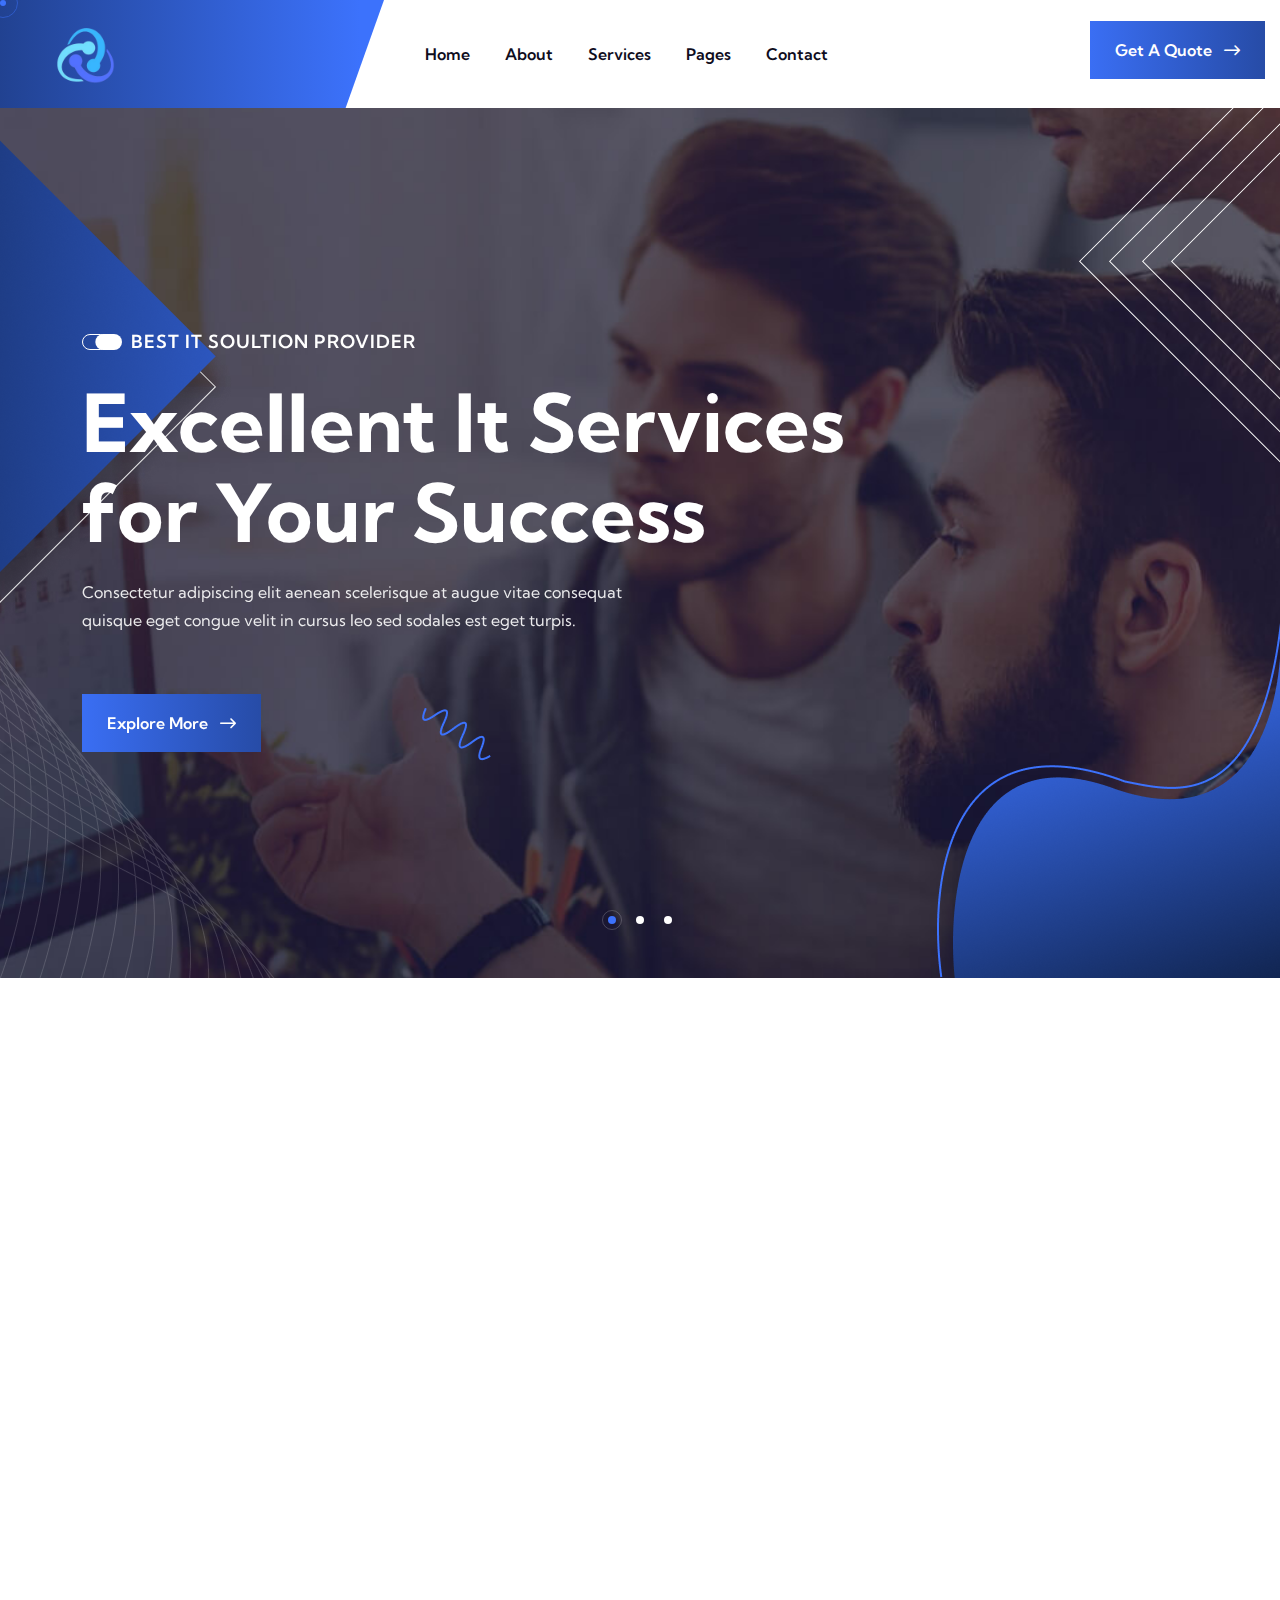
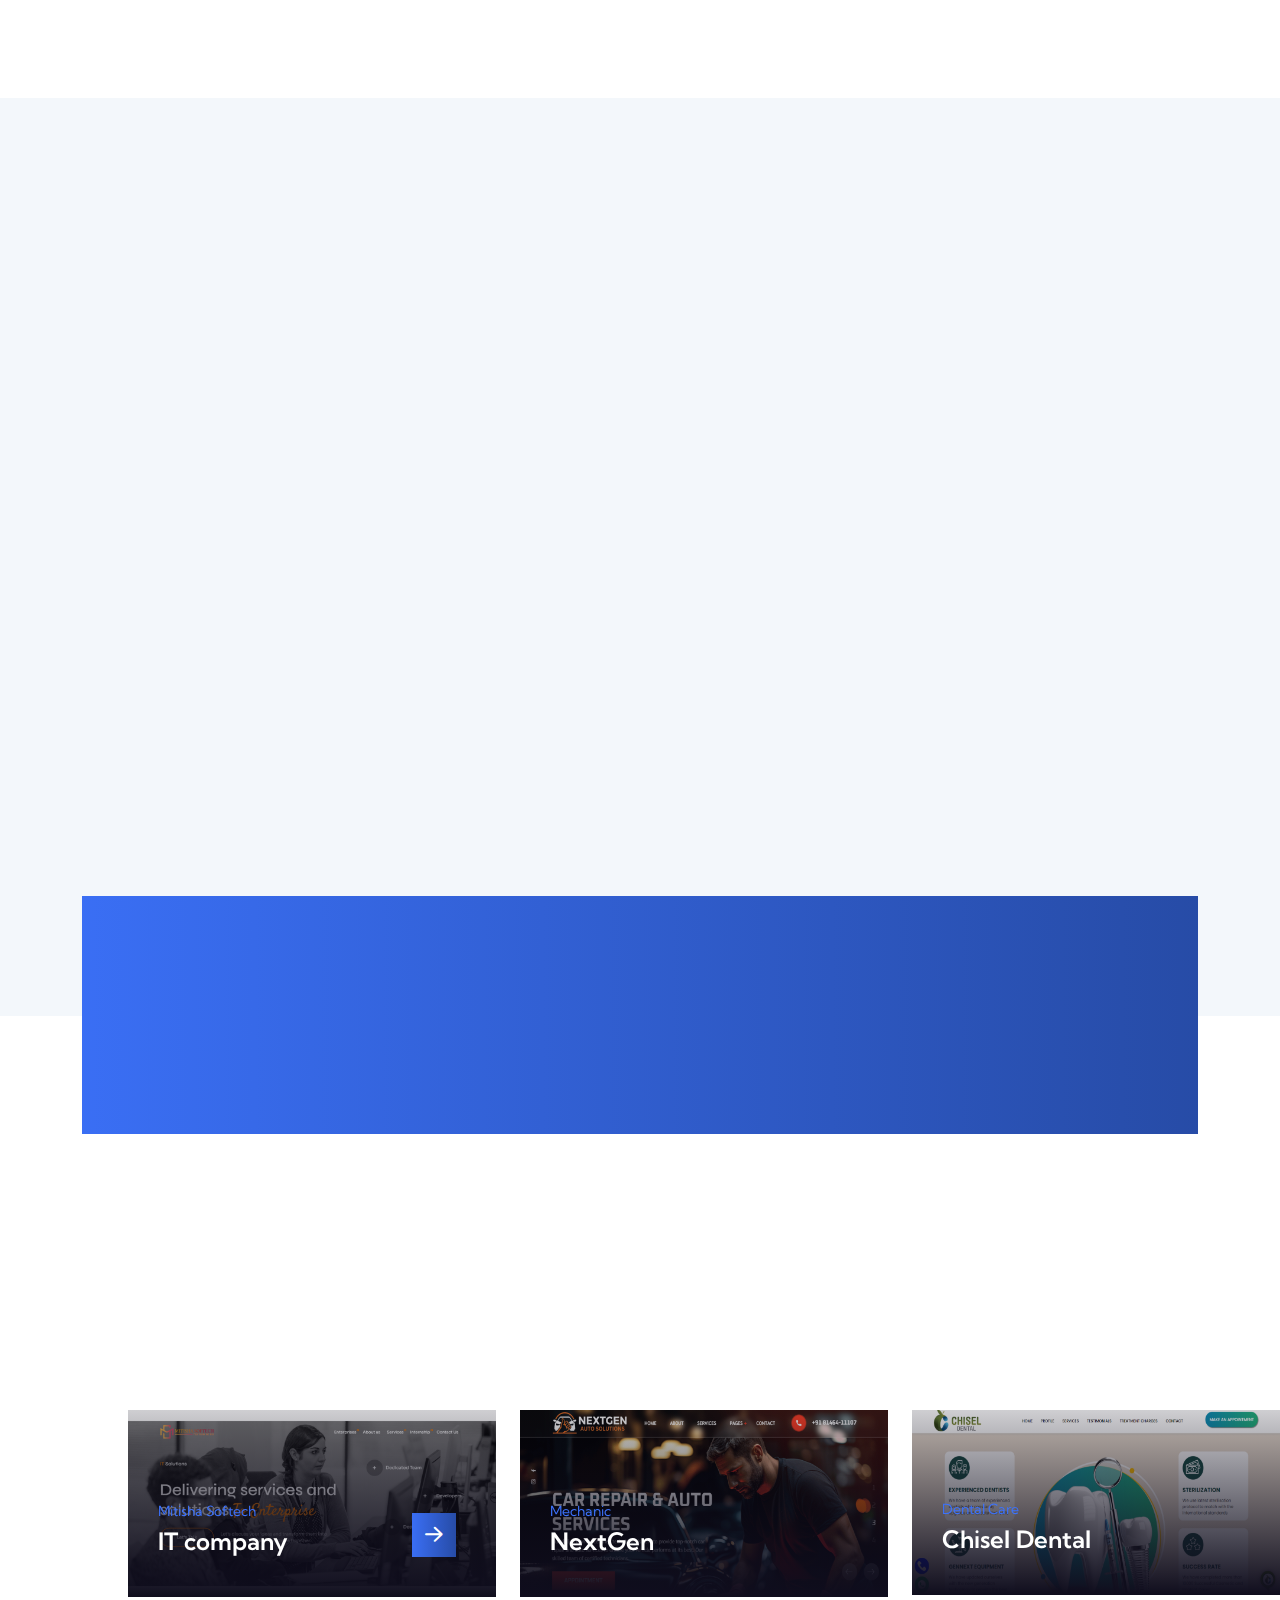
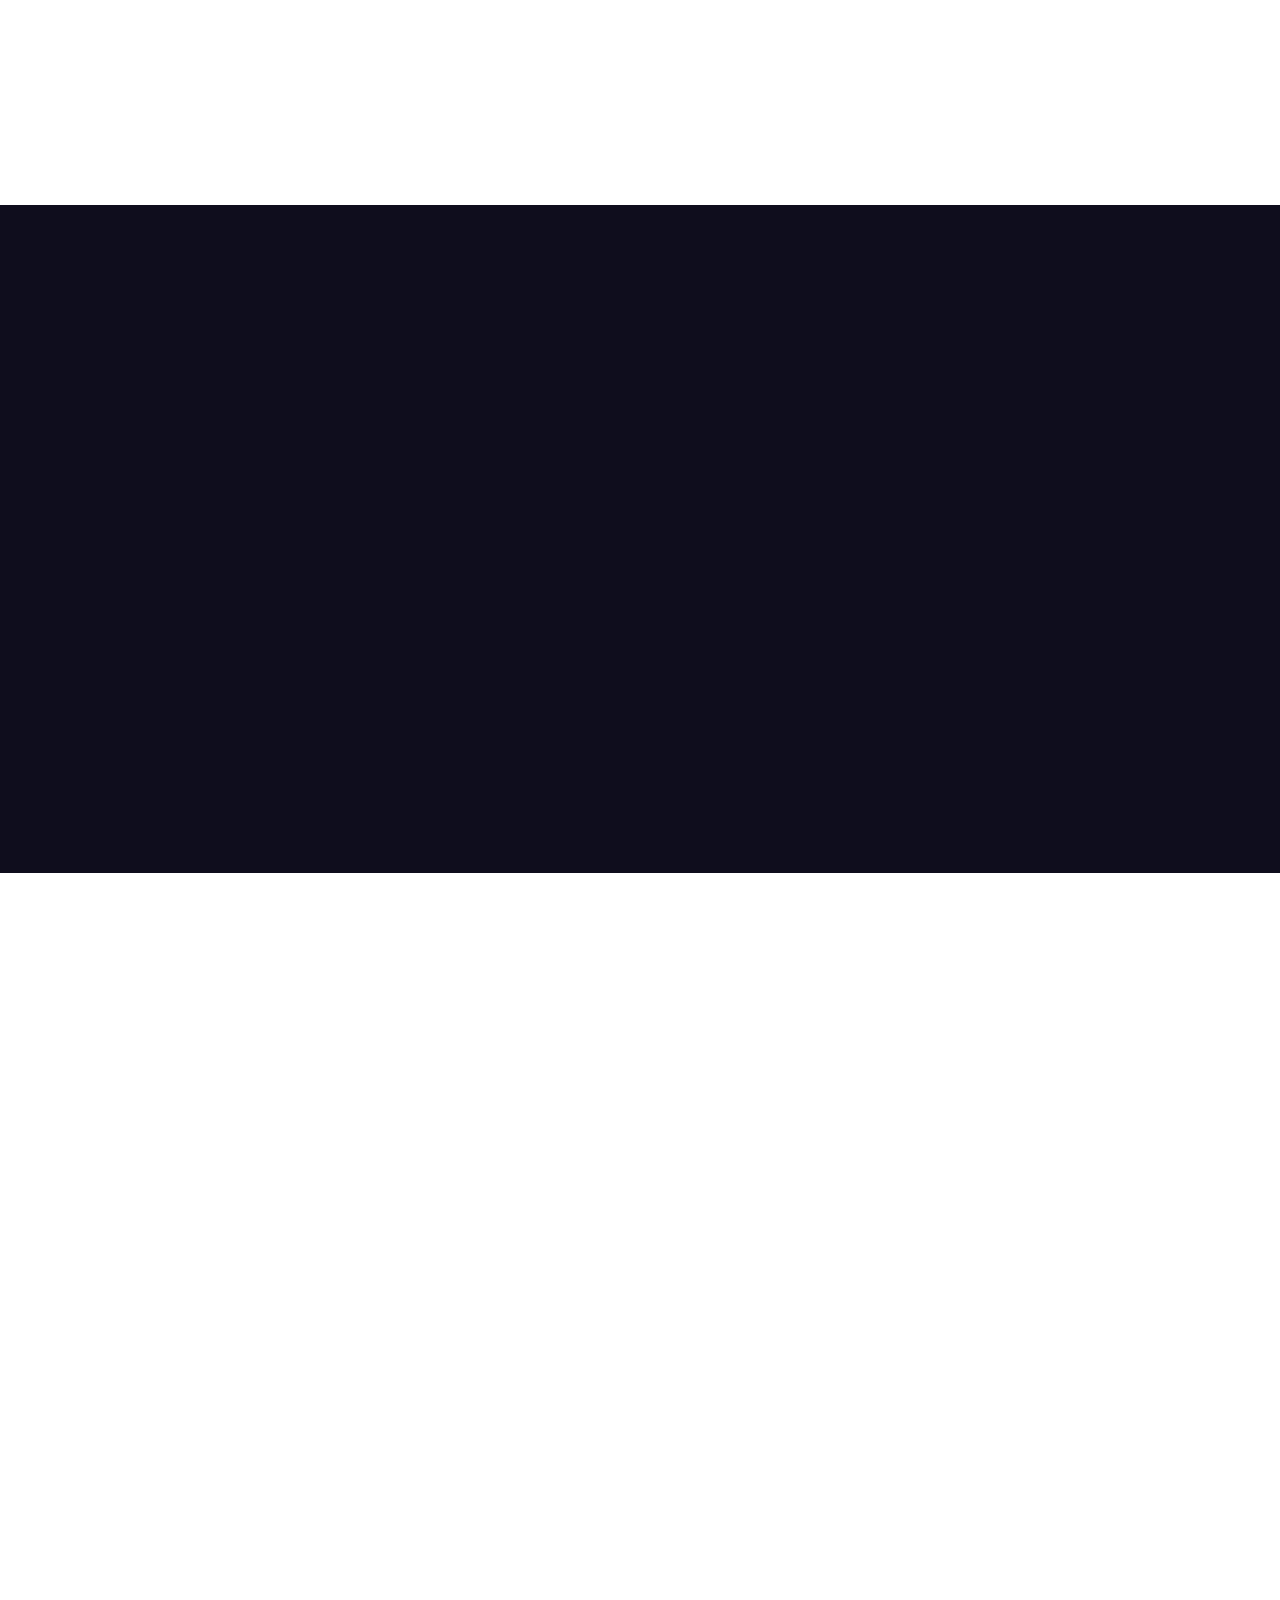
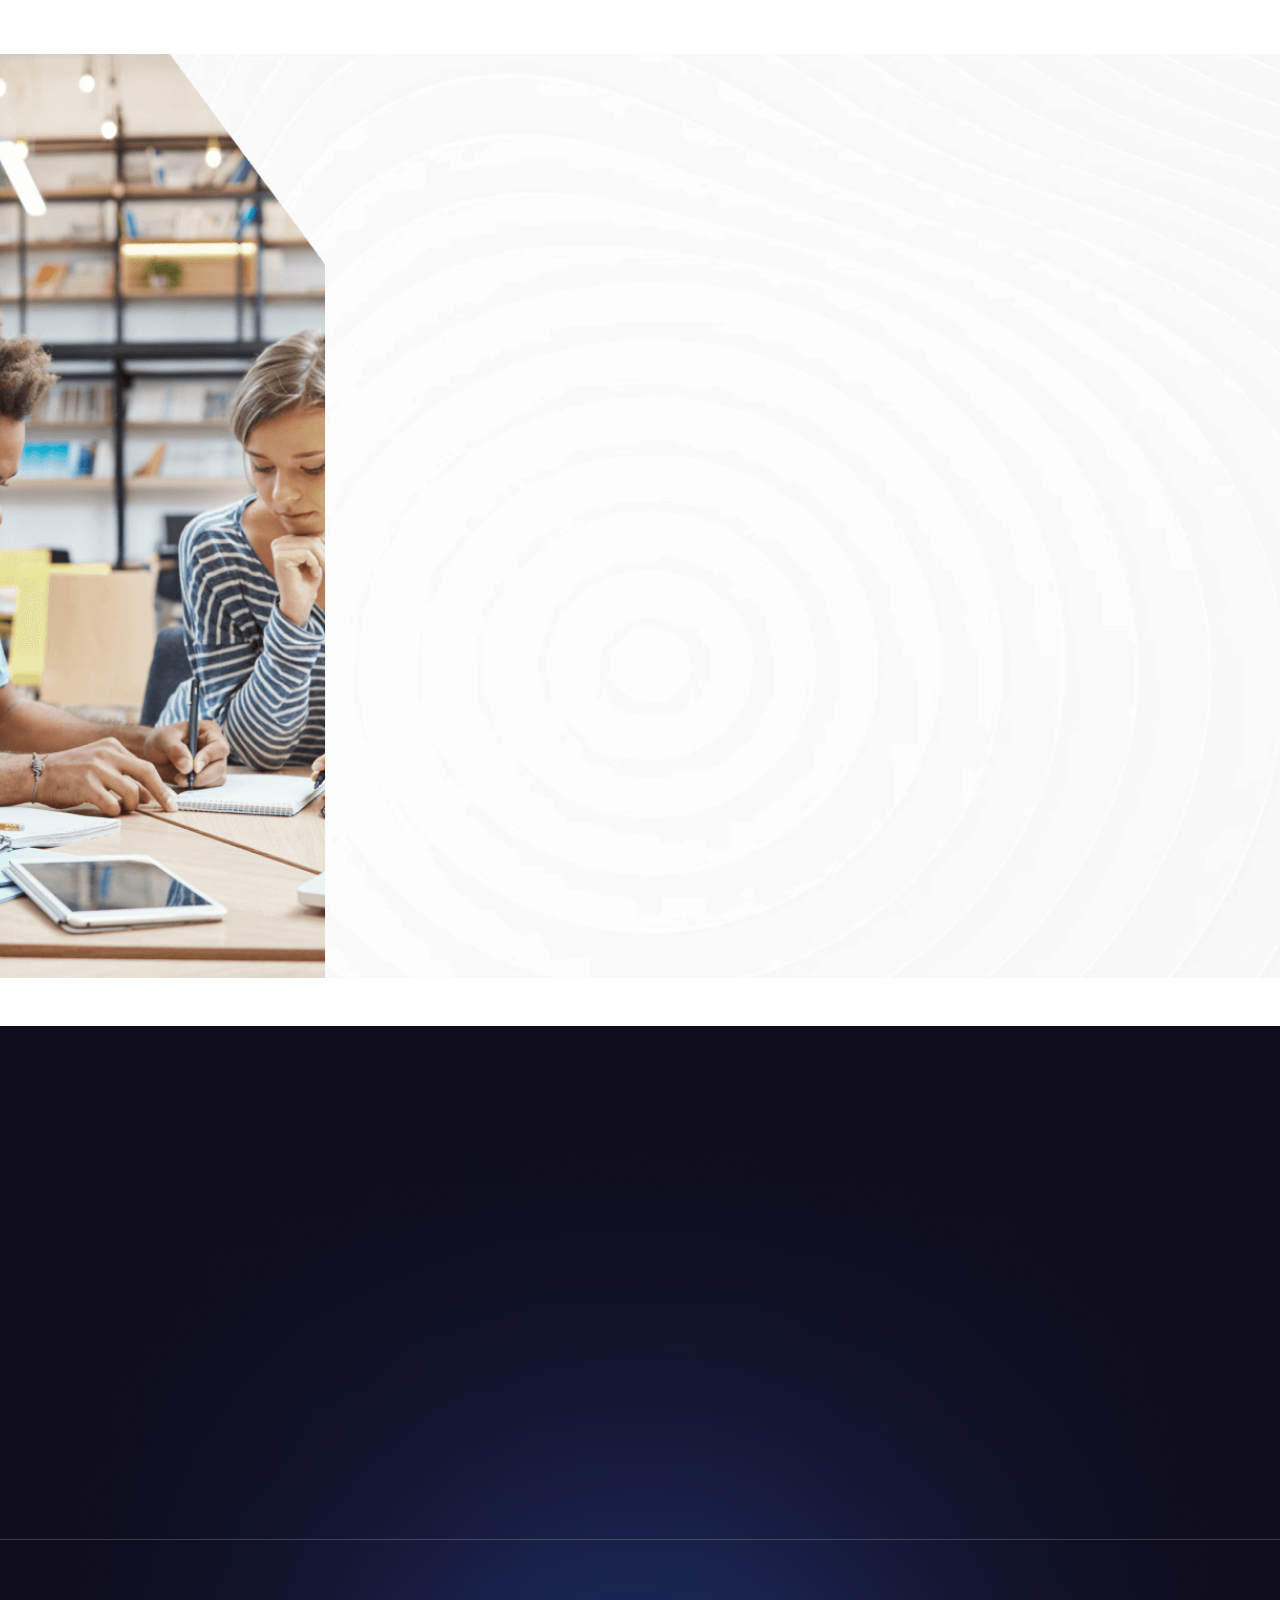
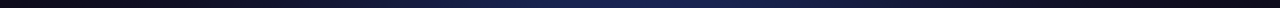
<file: index.html>
<!DOCTYPE html>
<html lang="en">

<head>
    <meta charset="UTF-8">
    <meta http-equiv="X-UA-Compatible" content="IE=edge">
    <meta name="viewport" content="width=device-width, initial-scale=1.0">
    <!-- Meta Title -->
<title>Webberzone - Website Development, SEO & Digital Marketing Services</title>

<!-- Meta Description -->
<meta name="description" content="Webberzone offers professional website development, SEO, and digital marketing services to help businesses grow online. Contact us to build a strong digital presence.">

    <!-- Favicon img -->
<link rel="shortcut icon" href="assets/images//logo/logo.png" type="image/x-icon">
    <!-- Bootstarp min css -->
    <link rel="stylesheet" href="assets/css/bootstrap.min.css">
    <!-- Mean menu css -->
    <link rel="stylesheet" href="assets/css/meanmenu.css">
    <!-- All min css -->
    <link rel="stylesheet" href="assets/css/all.min.css">
    <!-- Swiper bundle min css -->
    <link rel="stylesheet" href="assets/css/swiper-bundle.min.css">
    <!-- Magnigic popup css -->
    <link rel="stylesheet" href="assets/css/magnific-popup.css">
    <!-- Animate css -->
    <link rel="stylesheet" href="assets/css/animate.css">
    <!-- Nice select css -->
    <link rel="stylesheet" href="assets/css/nice-select.css">
    <!-- Style css -->
    <link rel="stylesheet" href="assets/css/style.css">
</head>

<body>

    <!-- Preloader area start -->
    <div class="loading">
        <span class="text-capitalize">L</span>
        <span>o</span>
        <span>a</span>
        <span>d</span>
        <span>i</span>
        <span>n</span>
        <span>g</span>
    </div>
    <div id="preloader">
    </div>
    <!-- Preloader area end -->

    <!-- Mouse cursor area start here -->
    <div class="mouse-cursor cursor-outer"></div>
    <div class="mouse-cursor cursor-inner"></div>
    <!-- Mouse cursor area end here -->


    <!-- Header area start here -->
    <header class="header-area">
        <div class="container header__container">
            <div class="header__main">
                <a href="index.html" class="logo ms-4">
                    <img src="assets/images/logo/logo.png" alt="logo">
                </a>
                <div class="main-menu ms-4">
                    <nav>
                        <ul>
                            <li class="has-megamenu">
                                <a href="index.html">Home</a>
                               
                            </li>
                            <li><a href="about.html">About</a></li>
                            <li>
                                <a href="service.html">Services</a>
                               
                            </li>
                            <li>
                                <a href="#0">Pages</a>
                                <ul class="sub-menu">
                                    <li>
                                        <a href="team.html">Our Team</a>
                                    </li>
                                   
                                    <li>
                                        <a href="pricing.html">Pricing</a>
                                    </li>
                                    <li>
                                        <a href="faq.html">FAQ's</a>
                                    </li>
                                   
                                </ul>
                            </li>
                           
                            <li><a href="contact.html">Contact</a></li>
                          
                        </ul>
                    </nav>
                </div>
                <div class="d-none d-lg-inline-block">
                    <a href="contact.html" class="btn-one">Get A Quote <i
                            class="fa-regular fa-arrow-right-long"></i></a>
                </div>
                <div class="bars d-block d-lg-none">
                    <i id="openButton" class="fa-solid fa-bars"></i>
                </div>
            </div>
        </div>
    </header>
    <!-- Header area end here -->

    <!-- Sidebar area start here -->
    <div id="targetElement" class="sidebar-area sidebar__hide">
        <div class="sidebar__overlay"></div>
        <a href="index.html" class="logo mb-40">
            <img src="assets/images/logo/logo.png" alt="logo">
        </a>
        <div class="mobile-menu overflow-hidden"></div>
        <ul class="info pt-40">
            <!-- <li><i class="fa-solid primary-color fa-location-dot"></i> <a href="#0">example@example.com</a>
            </li> -->
            <li class="py-2"><i class="fa-solid primary-color fa-phone-volume"></i> <a
                    href="tel:+208-6666-0112">+91 78761-35383</a>
            </li>
            <li><i class="fa-solid primary-color fa-paper-plane"></i> <a href="#0">webberzonework@gmail.com</a></li>
        </ul>
        <div class="social-icon mt-20">
            <a href="#0"><i class="fa-brands fa-facebook-f"></i></a>
            <a href="#0"><i class="fa-brands fa-twitter"></i></a>
            <a href="#0"><i class="fa-brands fa-linkedin-in"></i></a>
            <a href="#0"><i class="fa-brands fa-youtube"></i></a>
        </div>
        <button id="closeButton" class="text-white"><i class="fa-solid fa-xmark"></i></button>
    </div>
    <!-- Sidebar area end here -->


    <main>
        <!-- Banner area start here -->
        <section class="banner-area">
            <div class="banner__line">
                <img class="sway__animation" src="assets/images/banner/banner-line.png" alt="shape">
            </div>
            <div class="swiper banner__slider">
                <div class="swiper-wrapper">
                    <div class="swiper-slide">
                        <div data-animation="slideInLeft" data-duration="2s" data-delay=".3s"
                            class="banner__shape-left2">
                            <img src="assets/images/banner/banner-regular-left-shape.png" alt="shape">
                        </div>
                        <div data-animation="slideInLeft" data-duration="2s" data-delay=".9s"
                            class="banner__shape-left1">
                            <img src="assets/images/banner/banner-solid-left-shape.png" alt="shape">
                        </div>
                        <div class="banner__shape-left3 wow slideInLeft">
                            <img class="sway__animation" src="assets/images/banner/banner-shape-left.png" alt="shape">
                        </div>
                        <div class="banner__shape-right2" data-animation="slideInRight" data-duration="3s"
                            data-delay=".3s">
                            <img src="assets/images/banner/banner-shape-right-line.png" alt="shape">
                        </div>
                        <div class="banner__shape-right1" data-animation="slideInRight" data-duration="2s"
                            data-delay=".3s">
                            <img src="assets/images/banner/banner-shape-right.png" alt="shape">
                        </div>
                        <div class="banner__right-line1" data-animation="slideInRight" data-duration="2s"
                            data-delay=".9s">
                            <img src="assets/images/banner/banner-right-line1.png" alt="shape">
                        </div>
                        <div class="banner__right-line2" data-animation="slideInRight" data-duration="2s"
                            data-delay=".7s">
                            <img src="assets/images/banner/banner-right-line2.png" alt="shape">
                        </div>
                        <div class="banner__right-line3" data-animation="slideInRight" data-duration="2s"
                            data-delay=".5s">
                            <img src="assets/images/banner/banner-right-line3.png" alt="shape">
                        </div>
                        <div class="banner__right-line4" data-animation="slideInRight" data-duration="2s"
                            data-delay=".3s">
                            <img src="assets/images/banner/banner-right-line4.png" alt="shape">
                        </div>
                        <div class="slide-bg" data-background="assets/images/banner/banner-image.jpg"></div>
                        <div class="container">
                            <div class="banner__content">
                                <h4 data-animation="slideInRight" data-duration="2s" data-delay=".3s"
                                    class="text-white mb-20">
                                    <svg class="me-1" width="40" height="16" viewBox="0 0 40 16" fill="none"
                                        xmlns="http://www.w3.org/2000/svg">
                                        <rect x="0.5" y="0.500183" width="25.6667" height="15" rx="7.5"
                                            stroke="white" />
                                        <rect x="13.3334" y="0.000183105" width="26.6667" height="16" rx="8"
                                            fill="white" />
                                    </svg>
                                    Best it SOULTION Provider
                                </h4>
                                <h1 data-animation="slideInRight" data-duration="2s" data-delay=".5s"
                                    class="text-white">
                                    Excellent It Services
                                    for Your Success
                                </h1>
                                <p data-animation="slideInRight" data-duration="2s" data-delay=".7s" class="mt-20">
                                    Consectetur adipiscing
                                    elit
                                    aenean scelerisque at augue vitae consequat
                                    <br>
                                    quisque eget congue
                                    velit
                                    in cursus leo sed
                                    sodales est eget turpis.
                                </p>
                                <a data-animation="slideInRight" data-duration="2s" data-delay=".9s" href="about.html"
                                    class="btn-one mt-60">Explore
                                    More <i class="fa-regular fa-arrow-right-long"></i></a>
                            </div>
                        </div>
                    </div>
                    <div class="swiper-slide">
                        <div data-animation="slideInLeft" data-duration="2s" data-delay=".3s"
                            class="banner__shape-left2">
                            <img src="assets/images/banner/banner-regular-left-shape.png" alt="shape">
                        </div>
                        <div data-animation="slideInLeft" data-duration="2s" data-delay=".9s"
                            class="banner__shape-left1">
                            <img src="assets/images/banner/banner-solid-left-shape.png" alt="shape">
                        </div>
                        <div class="banner__shape-left3 wow slideInLeft">
                            <img class="sway__animation" src="assets/images/banner/banner-shape-left.png" alt="shape">
                        </div>
                        <div class="banner__shape-right2" data-animation="slideInRight" data-duration="3s"
                            data-delay=".3s">
                            <img src="assets/images/banner/banner-shape-right-line.png" alt="shape">
                        </div>
                        <div class="banner__shape-right1" data-animation="slideInRight" data-duration="2s"
                            data-delay=".3s">
                            <img src="assets/images/banner/banner-shape-right.png" alt="shape">
                        </div>
                        <div class="banner__right-line1" data-animation="slideInRight" data-duration="2s"
                            data-delay=".9s">
                            <img src="assets/images/banner/banner-right-line1.png" alt="shape">
                        </div>
                        <div class="banner__right-line2" data-animation="slideInRight" data-duration="2s"
                            data-delay=".7s">
                            <img src="assets/images/banner/banner-right-line2.png" alt="shape">
                        </div>
                        <div class="banner__right-line3" data-animation="slideInRight" data-duration="2s"
                            data-delay=".5s">
                            <img src="assets/images/banner/banner-right-line3.png" alt="shape">
                        </div>
                        <div class="banner__right-line4" data-animation="slideInRight" data-duration="2s"
                            data-delay=".3s">
                            <img src="assets/images/banner/banner-right-line4.png" alt="shape">
                        </div>
                        <div class="slide-bg" data-background="assets/images/banner/banner-image2.jpg"></div>
                        <div class="container">
                            <div class="banner__content">
                                <h4 data-animation="slideInRight" data-duration="2s" data-delay=".3s"
                                    class="text-white mb-20">
                                    <svg class="me-1" width="40" height="16" viewBox="0 0 40 16" fill="none"
                                        xmlns="http://www.w3.org/2000/svg">
                                        <rect x="0.5" y="0.500183" width="25.6667" height="15" rx="7.5"
                                            stroke="white" />
                                        <rect x="13.3334" y="0.000183105" width="26.6667" height="16" rx="8"
                                            fill="white" />
                                    </svg>
                                    Best it SOULTION Provider
                                </h4>
                                <h1 data-animation="slideInRight" data-duration="2s" data-delay=".5s"
                                    class="text-white">
                                    Excellent It Services
                                    for Your Success
                                </h1>
                                <p data-animation="slideInRight" data-duration="2s" data-delay=".7s" class="mt-20">
                                    Consectetur adipiscing
                                    elit
                                    aenean scelerisque at augue vitae consequat
                                    <br>
                                    quisque eget congue
                                    velit
                                    in cursus leo sed
                                    sodales est eget turpis.
                                </p>
                                <a data-animation="slideInRight" data-duration="2s" data-delay=".9s" href="about.html"
                                    class="btn-one mt-60">Explore
                                    More <i class="fa-regular fa-arrow-right-long"></i></a>
                            </div>
                        </div>
                    </div>
                    <div class="swiper-slide">
                        <div data-animation="slideInLeft" data-duration="2s" data-delay=".3s"
                            class="banner__shape-left2">
                            <img src="assets/images/banner/banner-regular-left-shape.png" alt="shape">
                        </div>
                        <div data-animation="slideInLeft" data-duration="2s" data-delay=".9s"
                            class="banner__shape-left1">
                            <img src="assets/images/banner/banner-solid-left-shape.png" alt="shape">
                        </div>
                        <div class="banner__shape-left3 wow slideInLeft">
                            <img class="sway__animation" src="assets/images/banner/banner-shape-left.png" alt="shape">
                        </div>
                        <div class="banner__shape-right2" data-animation="slideInRight" data-duration="3s"
                            data-delay=".3s">
                            <img src="assets/images/banner/banner-shape-right-line.png" alt="shape">
                        </div>
                        <div class="banner__shape-right1" data-animation="slideInRight" data-duration="2s"
                            data-delay=".3s">
                            <img src="assets/images/banner/banner-shape-right.png" alt="shape">
                        </div>
                        <div class="banner__right-line1" data-animation="slideInRight" data-duration="2s"
                            data-delay=".9s">
                            <img src="assets/images/banner/banner-right-line1.png" alt="shape">
                        </div>
                        <div class="banner__right-line2" data-animation="slideInRight" data-duration="2s"
                            data-delay=".7s">
                            <img src="assets/images/banner/banner-right-line2.png" alt="shape">
                        </div>
                        <div class="banner__right-line3" data-animation="slideInRight" data-duration="2s"
                            data-delay=".5s">
                            <img src="assets/images/banner/banner-right-line3.png" alt="shape">
                        </div>
                        <div class="banner__right-line4" data-animation="slideInRight" data-duration="2s"
                            data-delay=".3s">
                            <img src="assets/images/banner/banner-right-line4.png" alt="shape">
                        </div>
                        <div class="slide-bg" data-background="assets/images/banner/banner-image3.jpg"></div>
                        <div class="container">
                            <div class="banner__content">
                                <h4 data-animation="slideInRight" data-duration="2s" data-delay=".3s"
                                    class="text-white mb-20">
                                    <svg class="me-1" width="40" height="16" viewBox="0 0 40 16" fill="none"
                                        xmlns="http://www.w3.org/2000/svg">
                                        <rect x="0.5" y="0.500183" width="25.6667" height="15" rx="7.5"
                                            stroke="white" />
                                        <rect x="13.3334" y="0.000183105" width="26.6667" height="16" rx="8"
                                            fill="white" />
                                    </svg>
                                    Best it SOULTION Provider
                                </h4>
                                <h1 data-animation="slideInRight" data-duration="2s" data-delay=".5s"
                                    class="text-white">
                                    Excellent It Services
                                    for Your Success
                                </h1>
                                <p data-animation="slideInRight" data-duration="2s" data-delay=".7s" class="mt-20">
                                    Consectetur adipiscing
                                    elit
                                    aenean scelerisque at augue vitae consequat
                                    <br>
                                    quisque eget congue
                                    velit
                                    in cursus leo sed
                                    sodales est eget turpis.
                                </p>
                                <a data-animation="slideInRight" data-duration="2s" data-delay=".9s" href="about.html"
                                    class="btn-one mt-60">Explore
                                    More <i class="fa-regular fa-arrow-right-long"></i></a>
                            </div>
                        </div>
                    </div>
                </div>
            </div>
            <div class="banner__dot-wrp">
                <div class="dot-light banner__dot"></div>
            </div>
        </section>
        <!-- Banner area end here -->

        <!-- Service area start here -->
        <section class="service-area pt-120 pb-120">
            <div class="service__shape wow slideInRight">
                <img class="sway_Y__animation" src="assets/images/shape/service-bg-shape.png" alt="shape">
            </div>
            <div class="container">
                <div class="d-flex flex-wrap gap-4 align-items-center justify-content-between mb-60">
                    <div class="section-header">
                        <h5 class="wow fadeInLeft" data-wow-delay="00ms" data-wow-duration="1500ms">
                            <img class="me-1" src="assets/images/icon/section-title.png" alt="icon">
                            What We OFFER
                        </h5>
                        <h2 class="wow fadeInLeft" data-wow-delay="200ms" data-wow-duration="1500ms">Excellent It
                            Services</h2>
                    </div>
                    <a href="service.html" class="btn-one wow fadeInUp" data-wow-delay="200ms"
                        data-wow-duration="1500ms">View All
                        Services <i class="fa-regular fa-arrow-right-long"></i></a>
                </div>
                <div class="row g-4">
                    <div class="col-lg-4 col-md-6 wow bounceInUp" data-wow-delay="400ms" data-wow-duration="1000ms">
                        <div class="service__item">
                            <div class="service-shape">
                                <img src="assets/images/shape/service-item-shape.png" alt="shape">
                            </div>
                            <div class="service__icon">
                                <img src="assets/images/icon/service-icon3.png" alt="icon">
                            </div>
                            <h4><a href="service-details.html">Web Development</a></h4>
                            <p>
                                "Custom website development solutions to build responsive, user-friendly, and SEO-optimized websites for your business</p>
                        </div>
                    </div>
                    <div class="col-lg-4 col-md-6 wow bounceInUp" data-wow-delay="00ms" data-wow-duration="1000ms">
                        <div class="service__item">
                            <div class="service-shape">
                                <img src="assets/images/shape/service-item-shape.png" alt="shape">
                            </div>
                            <div class="service__icon">
                                <img src="assets/images/icon/service-icon1.png" alt="icon">
                            </div>
                            <h4><a href="service-details.html">SEO</a></h4>
                            <p>Boost your website’s online visibility with expert SEO services, driving organic traffic, enhancing performance, and improving rankings.</p>
                        </div>
                    </div>
                    <div class="col-lg-4 col-md-6 wow bounceInUp" data-wow-delay="200ms" data-wow-duration="1000ms">
                        <div class="service__item active">
                            <div class="service-shape">
                                <img src="assets/images/shape/service-item-shape.png" alt="shape">
                            </div>
                            <div class="service__icon">
                                <img src="assets/images/icon/service-icon2.png" alt="icon">
                            </div>
                            <h4><a href="service-details.html">Digital Marketing</a></h4>
                            <p>"Comprehensive digital marketing strategies to increase brand awareness, generate leads, and grow your online presence.</p>
                        </div>
                    </div>
                   
                </div>
            </div>
        </section>
        <!-- Service area end here -->

        <!-- About area start here -->
        <section class="about-area sub-bg pt-120">
            <div class="about__shape wow slideInLeft" data-wow-delay="400ms" data-wow-duration="1500ms">
                <img src="assets/images/shape/about-line.png" alt="shape">
            </div>
            <div class="container">
                <div class="row g-4">
                    <div class="col-xl-6 wow fadeInRight" data-wow-delay="200ms" data-wow-duration="1500ms">
                        <div class="about__left-item">
                            <div class="image big-image">
                                <img src="assets/images/about/about-image1.jpg" alt="image">
                            </div>
                            <div class="image sm-image">
                                <div class="video__btn-wrp">
                                    <div class="video-btn video-pulse">
                                        <a class="video-popup" href="https://www.youtube.com/watch?v=iVqz_4M5mA0"><i
                                                class="fa-solid fa-play"></i></a>
                                    </div>
                                </div>
                                <img src="assets/images/about/about-image2.png" alt="image">
                            </div>
                            <div class="circle-shape">
                                <img src="assets/images/shape/about-circle.png" alt="shape">
                            </div>
                        </div>
                    </div>
                    <div class="col-xl-6">
                        <div class="section-header mb-40">
                            <h5 class="wow fadeInUp" data-wow-delay="00ms" data-wow-duration="1500ms">
                                <img class="me-1" src="assets/images/icon/section-title.png" alt="icon">
                                ABOUT Webberzone
                            </h5>
                            <h2 class="wow fadeInUp" data-wow-delay="200ms" data-wow-duration="1500ms">We Strive to
                                Offer Intelligent Business Solutions</h2>
                            <p class="wow fadeInUp" data-wow-delay="400ms" data-wow-duration="1500ms">At Webberzone, we strive to offer intelligent business solutions through cutting-edge web development, SEO, and digital marketing services, empowering businesses to grow, innovate, and achieve their digital goals.</p>
                        </div>
                        <div class="row g-4 wow fadeInDown" data-wow-delay="200ms" data-wow-duration="1500ms">
                            <div class="col-md-6">
                                <div class="about__right-item">
                                    <div class="icon">
                                        <img src="assets/images/icon/about-icon1.png" alt="icon">
                                    </div>
                                    <div class="content">
                                        <h4 class="mb-1">Best Services</h4>
                                        <p>Providing exceptional solutions, every time</p>
                                    </div>
                                </div>
                            </div>
                            <div class="col-md-6">
                                <div class="about__right-item">
                                    <div class="icon">
                                        <img src="assets/images/icon/about-icon2.png" alt="icon">
                                    </div>
                                    <div class="content">
                                        <h4 class="mb-1">24/7 Call Support</h4>
                                        <p>Always here, ready to assist</p>
                                    </div>
                                </div>
                            </div>
                        </div>
                        <div class="about__info mt-50 wow fadeInDown" data-wow-delay="400ms" data-wow-duration="1500ms">
                            <a href="about.html" class="btn-one">Explore More <i
                                    class="fa-regular fa-arrow-right-long"></i></a>
                          
                        </div>
                    </div>
                </div>
            </div>
        </section>
        <!-- About area end here -->

        <!-- Counter area start here -->
        <section class="counter-area">
            <div class="container">
                <div class="counter__wrp gradient-bg">
                    <div class="counter__shape wow slideInRight" data-wow-delay="200ms" data-wow-duration="1500ms">
                        <img src="assets/images/shape/counnter-bg-shape.png" alt="shape">
                    </div>
                    <div class="counter__item wow bounceInUp" data-wow-delay="00ms" data-wow-duration="1000ms">
                        <img src="assets/images/icon/counter-icon1.png" alt="icon">
                        <div class="content">
                            <h3><span class="count">6,561</span>+</h3>
                            <p class="text-white">Satisfied Clients</p>
                        </div>
                    </div>
                    <div class="counter__item wow bounceInUp" data-wow-delay="200ms" data-wow-duration="1000ms">
                        <img src="assets/images/icon/counter-icon2.png" alt="icon">
                        <div class="content">
                            <h3><span class="count">600</span>+</h3>
                            <p class="text-white">Finished Projects</p>
                        </div>
                    </div>
                    <div class="counter__item wow bounceInUp" data-wow-delay="400ms" data-wow-duration="1000ms">
                        <img src="assets/images/icon/counter-icon3.png" alt="icon">
                        <div class="content">
                            <h3><span class="count">250</span>+</h3>
                            <p class="text-white">Skilled Experts</p>
                        </div>
                    </div>
                    <div class="counter__item wow bounceInUp" data-wow-delay="800ms" data-wow-duration="1000ms">
                        <img src="assets/images/icon/counter-icon4.png" alt="icon">
                        <div class="content">
                            <h3><span class="count">590</span>+</h3>
                            <p class="text-white">Media Posts</p>
                        </div>
                    </div>
                </div>
            </div>
        </section>
        <!-- Counter area end here -->

        <!-- Cause area start here -->
        <section class="case-area pt-120 pb-120">
            <div class="container">
                <div class="d-flex flex-wrap gap-4 align-items-center justify-content-between mb-60">
                    <div class="section-header">
                        <h5 class="wow fadeInLeft" data-wow-delay="00ms" data-wow-duration="1500ms">
                            <img class="me-1" src="assets/images/icon/section-title.png" alt="icon">
                            OUR PORTFOLIO
                        </h5>
                        <h2 class="wow fadeInLeft" data-wow-delay="200ms" data-wow-duration="1500ms">We Delivered Best
                            Solution</h2>
                    </div>
                    
                </div>
            </div>
            <div class="swiper case__slider">
                <div class="swiper-wrapper">
                    <div class="swiper-slide" >
                        <div class="case__item">
                            <div class="image case__image">
                                <img src="assets/images/case/Screenshot (4).jpg" alt="image" >
                            </div>
                            <div class="case__content">
                                <span class="primary-color sm-font">Mitisha Softech</span>
                                <h3><a href="https://mitishasoftech.in/" target="_blank" class="text-white primary-hover">IT company</a></h3>
                            </div>
                            <a href="https://mitishasoftech.in/" target="_blank" class="case__btn">
                                <i class="fa-regular fa-arrow-right"></i>
                            </a>
                        </div>
                    </div>
                    <div class="swiper-slide">
                        <div class="case__item">
                            <div class="image case__image">
                                <img src="assets/images/case/Screenshot (5).jpg" alt="image" >
                            </div>
                            <div class="case__content">
                                <span class="primary-color sm-font">Mechanic</span>
                                <h3><a href="https://nextgenautosolutions.com/" class="text-white primary-hover">NextGen</a></h3>
                            </div>
                            <a href="https://nextgenautosolutions.com/" class="case__btn">
                                <i class="fa-regular fa-arrow-right"></i>
                            </a>
                        </div>
                    </div>
                    <div class="swiper-slide">
                        <div class="case__item">
                            <div class="image case__image">
                                <img src="assets/images/case/Screenshot (6).jpg" alt="image" >
                            </div>
                            <div class="case__content">
                                <span class="primary-color sm-font">Dental Care</span>
                                <h3><a href="https://www.chiseldental.co.in/" target="_blank" class="text-white primary-hover">Chisel Dental</a>
                                </h3>
                            </div>
                            <a href="https://www.chiseldental.co.in/" target="_blank" class="case__btn">
                                <i class="fa-regular fa-arrow-right"></i>
                            </a>
                        </div>
                    </div>
                    <div class="swiper-slide">
                        <div class="case__item">
                            <div class="image case__image">
                                <img src="assets/images/case/Screenshot (7).jpg" alt="image" >
                            </div>
                            <div class="case__content">
                                <span class="primary-color sm-font">Hotel</span>
                                <h3><a href="https://www.moonwalkresidency.in/" target="_blank" class="text-white primary-hover">Moon Walk Residency</a>
                                </h3>
                            </div>
                            <a href="https://www.moonwalkresidency.in/" target="_blank" class="case__btn">
                                <i class="fa-regular fa-arrow-right"></i>
                            </a>
                        </div>
                    </div>
                </div>
            </div>
            <div class="mt-60 text-center wow fadeInUp" data-wow-delay="200ms" data-wow-duration="1500ms">
                <div class="dot case__dot"></div>
            </div>
        </section>
        <!-- Cause area end here -->

        <!-- Offer area start here -->
        <section class="offer-area secondary-bg pt-120 pb-200">
            <div class="offer__shadow wow fadeIn" data-wow-delay="200ms" data-wow-duration="1500ms">
                <img src="assets/images/shape/offer-shadow-shape.png" alt="shadow">
            </div>
            <div class="offer__shape-left">
                <img class="wow fadeInUpBig" data-wow-delay="400ms" data-wow-duration="1500ms"
                    src="assets/images/shape/offer-bg-shape-left.png" alt="shape">
            </div>
            <div class="offer__shape-right">
                <img class="wow fadeInDownBig" data-wow-delay="400ms" data-wow-duration="1500ms"
                    src="assets/images/shape/offer-bg-shape-right.png" alt="shape">
            </div>
            <div class="container">
                <div class="d-flex gap-4 flex-wrap align-items-center justify-content-between mb-95">
                    <div class="section-header">
                        <h5 class="wow fadeInLeft" data-wow-delay="00ms" data-wow-duration="1500ms">
                            <img class="me-1" src="assets/images/icon/section-title.png" alt="icon">
                            Our offering
                        </h5>
                        <h2 class="text-white wow fadeInLeft" data-wow-delay="200ms" data-wow-duration="1500ms">Enhance
                            and Pioneer Using <br> Technology Trends</h2>
                    </div>
                    <a href="pricing.html" class="btn-one wow fadeInUp" data-wow-delay="200ms"
                        data-wow-duration="1500ms">Explore
                        More <i class="fa-regular fa-arrow-right-long"></i></a>
                </div>
                <div class="row g-4">
                    <div class="col-lg-2 col-md-4 col-sm-6 wow bounceInUp" data-wow-delay="00ms"
                        data-wow-duration="1500ms">
                        <div class="offer__item">
                            <div class="shape-top">
                                <img src="assets/images/shape/offter-item-shape-top.png" alt="shape">
                            </div>
                            <div class="shape-bottom">
                                <img src="assets/images/shape/offter-item-shape-bottom.png" alt="shape">
                            </div>
                            <div class="offer__icon">
                                <svg width="36" height="36" viewBox="0 0 36 36" fill="none"
                                    xmlns="http://www.w3.org/2000/svg">
                                    <path
                                        d="M18 0C10.3961 0 0 5.74724 0 18C0 29.9409 9.99921 36 18 36C31.7268 36 36 23.974 36 18C36 9.18425 29.2535 0 18 0ZM13.826 1.6937C11.948 3.29528 10.389 5.94567 9.38268 9.23386C8.07874 8.46142 6.8811 7.50472 5.81811 6.39213C8.01496 4.08898 10.7929 2.47323 13.826 1.6937ZM5.04567 7.25669C6.23622 8.49685 7.58976 9.55276 9.06378 10.389C8.51102 12.5362 8.18504 14.9173 8.14252 17.4189H1.17638C1.30394 13.6843 2.66457 10.1197 5.04567 7.25669ZM5.04567 28.7433C2.65748 25.8803 1.30394 22.3158 1.17638 18.5811H8.14252C8.18504 21.0898 8.51102 23.4638 9.06378 25.611C7.59685 26.4543 6.24331 27.5032 5.04567 28.7433ZM5.81811 29.615C6.8811 28.5024 8.07874 27.5457 9.38268 26.7732C10.389 30.0543 11.948 32.7118 13.826 34.3134C10.7929 33.5268 8.01496 31.911 5.81811 29.615ZM17.4189 34.7953C14.4 34.4126 11.7992 31.0394 10.3961 26.2063C12.5646 25.1079 14.9598 24.4913 17.4189 24.3992V34.7953ZM17.4189 23.2441C14.8535 23.3291 12.3591 23.9598 10.0984 25.0654C9.62362 23.0811 9.34016 20.8913 9.29764 18.5811H17.4189V23.2441ZM17.4189 17.4189H9.29764C9.34016 15.1087 9.62362 12.9189 10.0984 10.9346C12.3661 12.0402 14.8606 12.6709 17.4189 12.7559V17.4189ZM17.4189 11.6008C14.9528 11.5157 12.5646 10.8921 10.3961 9.7937C11.7992 4.95354 14.4 1.5874 17.4189 1.20472V11.6008ZM30.9543 7.25669C33.3354 10.1197 34.6961 13.6843 34.8236 17.4189H27.8646C27.8221 14.9102 27.4961 12.5362 26.9433 10.389C28.4102 9.54567 29.7638 8.49685 30.9543 7.25669ZM30.1819 6.38504C29.1189 7.49764 27.9213 8.45433 26.6173 9.22677C25.611 5.94567 24.052 3.29528 22.174 1.68661C25.2071 2.47323 27.985 4.08898 30.1819 6.38504ZM18.5811 1.20472C21.6 1.5874 24.2008 4.96063 25.6039 9.7937C23.4354 10.8921 21.0472 11.5087 18.5811 11.6008V1.20472ZM18.5811 12.7559C21.1465 12.6709 23.6409 12.0402 25.9016 10.9346C26.3764 12.9189 26.6598 15.1087 26.7024 17.4189H18.5811V12.7559ZM18.5811 18.5811H26.7024C26.6598 20.8913 26.3764 23.0811 25.9016 25.0654C23.6195 23.9424 21.1233 23.3213 18.5811 23.2441V18.5811ZM18.5811 34.7953V24.3992C21.0472 24.4843 23.4354 25.1079 25.6039 26.2063C24.2008 31.0465 21.6 34.4126 18.5811 34.7953ZM22.174 34.3063C24.052 32.7047 25.611 30.0543 26.6173 26.7661C27.9213 27.5386 29.1189 28.4953 30.1819 29.6079C27.985 31.911 25.2071 33.5268 22.174 34.3063ZM30.9543 28.7433C29.7638 27.5032 28.4102 26.4543 26.9433 25.611C27.4961 23.4638 27.8221 21.0827 27.8646 18.5811H34.8236C34.6961 22.3158 33.3354 25.8803 30.9543 28.7433Z"
                                        fill="#3C72FC" />
                                </svg>
                            </div>
                            <h4 class="text-white mt-20">Website</h4>
                        </div>
                    </div>
                    <div class="col-lg-2 col-md-4 col-sm-6 wow bounceInUp" data-wow-delay="100ms"
                        data-wow-duration="1500ms">
                        <div class="offer__item">
                            <div class="shape-top">
                                <img src="assets/images/shape/offter-item-shape-top.png" alt="shape">
                            </div>
                            <div class="shape-bottom">
                                <img src="assets/images/shape/offter-item-shape-bottom.png" alt="shape">
                            </div>
                            <div class="offer__icon">
                                <svg width="36" height="36" viewBox="0 0 36 36" fill="none"
                                    xmlns="http://www.w3.org/2000/svg">
                                    <path
                                        d="M22.3329 3.58535L23.91 0.956761C23.9526 0.885641 23.9809 0.806813 23.9931 0.724776C24.0053 0.64274 24.0012 0.559103 23.9811 0.47864C23.961 0.398177 23.9252 0.322464 23.8758 0.255824C23.8265 0.189184 23.7644 0.132922 23.6933 0.0902496C23.6222 0.0475777 23.5434 0.0193317 23.4613 0.00712437C23.3793 -0.00508296 23.2957 -0.00101255 23.2152 0.0191032C23.1347 0.039219 23.059 0.0749861 22.9924 0.124362C22.9257 0.173739 22.8695 0.235758 22.8268 0.306877L21.1626 3.08072C20.1717 2.72831 19.1107 2.52621 18.0004 2.52621C16.8901 2.52621 15.829 2.72831 14.8381 3.08072L13.1739 0.306877C13.0878 0.163244 12.948 0.0597288 12.7855 0.0191032C12.623 -0.0215224 12.4511 0.00406979 12.3074 0.0902497C12.1638 0.17643 12.0603 0.316138 12.0196 0.47864C11.979 0.641142 12.0046 0.813128 12.0908 0.956761L13.6678 3.58535C10.6192 5.16111 8.52686 8.33789 8.52686 12.0004C8.52686 12.1679 8.59339 12.3285 8.71184 12.4469C8.83028 12.5654 8.99092 12.6319 9.15842 12.6319H26.8423C27.0098 12.6319 27.1705 12.5654 27.2889 12.4469C27.4074 12.3285 27.4739 12.1679 27.4739 12.0004C27.4733 8.33853 25.3815 5.16174 22.3329 3.58535ZM9.81399 11.3688C10.1374 7.13539 13.6855 3.78997 18.0004 3.78997C22.3152 3.78997 25.8634 7.13539 26.1868 11.3688H9.81399Z"
                                        fill="#3C72FC" />
                                    <path
                                        d="M22.4068 7.177H21.5744C21.464 7.177 21.3581 7.22085 21.2801 7.2989C21.202 7.37696 21.1582 7.48282 21.1582 7.5932V8.42561C21.1582 8.6555 21.3445 8.84181 21.5744 8.84181H22.4074C22.5178 8.84181 22.6237 8.79796 22.7017 8.71991C22.7798 8.64186 22.8236 8.536 22.8236 8.42561V7.5932C22.8234 7.48276 22.7795 7.3769 22.7013 7.29887C22.6231 7.22083 22.5172 7.177 22.4068 7.177ZM14.4257 7.177H13.5926C13.4822 7.177 13.3764 7.22085 13.2983 7.2989C13.2203 7.37696 13.1764 7.48282 13.1764 7.5932V8.42561C13.1764 8.6555 13.3627 8.84181 13.5926 8.84181H14.4257C14.536 8.84181 14.6419 8.79796 14.72 8.71991C14.798 8.64186 14.8419 8.536 14.8419 8.42561V7.5932C14.8419 7.48282 14.798 7.37696 14.72 7.2989C14.6419 7.22085 14.536 7.177 14.4257 7.177ZM26.8416 13.2634H9.15774C8.99024 13.2634 8.8296 13.33 8.71116 13.4484C8.59272 13.5668 8.52618 13.7275 8.52618 13.895V26.6343C8.52751 27.4433 8.8497 28.2188 9.42205 28.7905C9.9944 29.3623 10.7702 29.6837 11.5792 29.6842H12.3156V33.4774C12.3156 34.8681 13.4486 35.9999 14.8419 35.9999C16.2351 35.9999 17.3681 34.8681 17.3681 33.4774V29.6842H18.6313V33.4774C18.6313 34.8681 19.7643 35.9999 21.1575 35.9999C22.5508 35.9999 23.6838 34.8681 23.6838 33.4774V29.6842H24.4202C25.2293 29.6839 26.0051 29.3625 26.5775 28.7907C27.1499 28.2189 27.472 27.4434 27.4732 26.6343V13.895C27.4732 13.7275 27.4067 13.5668 27.2882 13.4484C27.1698 13.33 27.0091 13.2634 26.8416 13.2634ZM26.2101 26.6343C26.2092 27.1085 26.0203 27.5629 25.6847 27.8979C25.3491 28.2329 24.8944 28.4211 24.4202 28.421H23.0522C22.8847 28.421 22.7241 28.4876 22.6057 28.606C22.4872 28.7245 22.4207 28.8851 22.4207 29.0526V33.4774C22.4207 33.8124 22.2876 34.1337 22.0507 34.3706C21.8138 34.6074 21.4925 34.7405 21.1575 34.7405C20.8225 34.7405 20.5012 34.6074 20.2644 34.3706C20.0275 34.1337 19.8944 33.8124 19.8944 33.4774V29.0526C19.8944 28.8851 19.8279 28.7245 19.7094 28.606C19.591 28.4876 19.4303 28.421 19.2628 28.421H16.7366C16.5691 28.421 16.4084 28.4876 16.29 28.606C16.1715 28.7245 16.105 28.8851 16.105 29.0526V33.4774C16.105 33.8124 15.9719 34.1337 15.735 34.3706C15.4981 34.6074 15.1769 34.7405 14.8419 34.7405C14.5069 34.7405 14.1856 34.6074 13.9487 34.3706C13.7118 34.1337 13.5787 33.8124 13.5787 33.4774V29.0526C13.5787 28.8851 13.5122 28.7245 13.3937 28.606C13.2753 28.4876 13.1147 28.421 12.9472 28.421H11.5798C11.1056 28.4209 10.6509 28.2327 10.3153 27.8978C9.97962 27.5629 9.79048 27.1085 9.78931 26.6343V14.5266H26.2101V26.6343ZM30.3153 13.2634C29.0963 13.2634 28.1048 14.2562 28.1048 15.4764V24.3133C28.1048 25.5335 29.0963 26.5263 30.3153 26.5263C31.5342 26.5263 32.5258 25.5335 32.5258 24.3133V15.4764C32.5254 14.89 32.2925 14.3277 31.8781 13.9129C31.4637 13.498 30.9017 13.2644 30.3153 13.2634ZM31.2626 24.3133C31.2626 24.8369 30.8376 25.2632 30.3153 25.2632C29.793 25.2632 29.3679 24.8369 29.3679 24.3133V15.4764C29.3679 14.9529 29.793 14.5266 30.3153 14.5266C30.8376 14.5266 31.2626 14.9529 31.2626 15.4764V24.3133ZM5.68412 13.2634C4.46519 13.2634 3.47363 14.2562 3.47363 15.4764V24.3133C3.47363 25.5335 4.46519 26.5263 5.68412 26.5263C6.90305 26.5263 7.89461 25.5335 7.89461 24.3133V15.4764C7.89427 14.89 7.66136 14.3277 7.24696 13.9129C6.83255 13.498 6.27051 13.2644 5.68412 13.2634ZM6.63147 24.3133C6.63147 24.8369 6.20643 25.2632 5.68412 25.2632C5.16181 25.2632 4.73677 24.8369 4.73677 24.3133V15.4764C4.73677 14.9529 5.16181 14.5266 5.68412 14.5266C6.20643 14.5266 6.63147 14.9529 6.63147 15.4764V24.3133Z"
                                        fill="#3C72FC" />
                                </svg>
                            </div>
                            <h4 class="text-white mt-20">Android</h4>
                        </div>
                    </div>
                    <div class="col-lg-2 col-md-4 col-sm-6 wow bounceInUp" data-wow-delay="200ms"
                        data-wow-duration="1500ms">
                        <div class="offer__item">
                            <div class="shape-top">
                                <img src="assets/images/shape/offter-item-shape-top.png" alt="shape">
                            </div>
                            <div class="shape-bottom">
                                <img src="assets/images/shape/offter-item-shape-bottom.png" alt="shape">
                            </div>
                            <div class="offer__icon">
                                <svg width="36" height="36" viewBox="0 0 36 36" fill="none"
                                    xmlns="http://www.w3.org/2000/svg">
                                    <g clip-path="url(#clip0_602_122)">
                                        <path
                                            d="M25.368 0.727224L25.3301 0L24.6063 0.0778922C24.5353 0.0854747 17.5395 0.928503 17.0597 8.75012L17.0115 9.53318L17.7945 9.48011C17.8745 9.47459 25.7981 8.84249 25.368 0.727224ZM24.0025 1.60058C23.8708 6.3141 20.2037 7.62517 18.5204 7.97878C19.1614 3.39831 22.4832 2.00245 24.0025 1.60058Z"
                                            fill="#3C72FC" />
                                        <path
                                            d="M32.1109 25.8609L31.6704 25.7182C29.0048 24.8566 27.2147 22.415 27.2147 19.6426C27.2147 17.1763 28.6092 14.9705 30.8549 13.8855L31.525 13.5622L31.1514 12.9191C30.9914 12.6434 29.4963 10.2011 26.3379 9.39256C23.8329 8.7515 21.0164 9.31881 17.9634 11.0793C16.671 10.2949 12.3779 8.03393 8.9624 10.3004C8.29377 10.6699 1.20696 14.9153 4.89546 26.3703C5.00369 26.6267 7.57551 32.652 10.6188 34.9088C11.4398 35.6933 13.5394 36.6735 15.9389 35.0377C16.3546 34.8661 19.136 33.7956 20.9006 35.0494C21.552 35.4954 22.6894 36.0007 23.8908 36.0007C24.8021 36.0007 25.7499 35.7105 26.5509 34.8833C26.9245 34.56 30.3373 31.514 32.1109 26.6888L32.1626 26.5482L32.1109 25.8609ZM25.63 33.8556L25.5769 33.9059C24.0652 35.4934 21.7733 33.9748 21.6885 33.9183C20.7869 33.2772 19.7426 33.0684 18.763 33.0684C16.9853 33.0684 15.4219 33.757 15.322 33.8018L15.2096 33.8652C13.1286 35.3176 11.7038 34.0396 11.5528 33.8942L11.4715 33.8245C8.71908 31.8173 6.1893 25.8926 6.18586 25.8906C2.73378 15.1593 9.34704 11.6494 9.62828 11.5067L9.7041 11.4619C12.9073 9.31122 17.5119 12.4242 17.5574 12.4552L17.9248 12.7075L18.3053 12.4779C21.1729 10.7443 23.7605 10.1549 25.996 10.7278C27.8171 11.1937 28.9779 12.3318 29.5459 13.0314C27.2388 14.4452 25.8368 16.9123 25.8368 19.6426C25.8368 22.7831 27.722 25.5735 30.5944 26.7873C28.8263 31.1031 25.6637 33.8273 25.63 33.8556Z"
                                            fill="#3C72FC" />
                                    </g>
                                    <defs>
                                        <clipPath>
                                            <rect width="36" height="36" fill="white" />
                                        </clipPath>
                                    </defs>
                                </svg>

                            </div>
                            <h4 class="text-white mt-20">IOS</h4>
                        </div>
                    </div>
                    <div class="col-lg-2 col-md-4 col-sm-6 wow bounceInUp" data-wow-delay="300ms"
                        data-wow-duration="1500ms">
                        <div class="offer__item">
                            <div class="shape-top">
                                <img src="assets/images/shape/offter-item-shape-top.png" alt="shape">
                            </div>
                            <div class="shape-bottom">
                                <img src="assets/images/shape/offter-item-shape-bottom.png" alt="shape">
                            </div>
                            <div class="offer__icon">
                                <svg width="26" height="36" viewBox="0 0 26 36" fill="none"
                                    xmlns="http://www.w3.org/2000/svg">
                                    <path
                                        d="M19.4282 8.14719H4.2927C3.43931 8.14719 2.74512 8.84146 2.74512 9.69477V26.3054C2.74512 27.1587 3.43938 27.853 4.2927 27.853H19.4282C20.2815 27.853 20.9757 27.1587 20.9757 26.3054V22.7743C20.9757 22.4831 20.7397 22.247 20.4484 22.247C20.1571 22.247 19.9211 22.4831 19.9211 22.7743V26.3054C19.9209 26.4361 19.8689 26.5614 19.7765 26.6538C19.6841 26.7462 19.5588 26.7981 19.4282 26.7983H4.2927C4.03788 26.7983 3.82765 26.6039 3.80234 26.3557C3.80065 26.3392 3.7998 16.5812 3.7998 16.5812H19.9211V20.2428C19.9211 20.534 20.1571 20.7701 20.4484 20.7701C20.7397 20.7701 20.9757 20.534 20.9757 20.2428V9.69477C20.9757 8.84146 20.2814 8.14719 19.4282 8.14719ZM3.7998 15.5265V12.9303H5.32924C5.41729 12.9303 5.50395 12.9083 5.58129 12.8662C5.65863 12.8241 5.72419 12.7633 5.772 12.6894L6.32965 11.8273L7.77197 14.2069C7.97679 14.5699 8.55567 14.5287 8.70748 14.1416L9.55235 12.1736L9.96959 12.7984C10.0177 12.8705 10.083 12.9297 10.1595 12.9706C10.236 13.0115 10.3214 13.0329 10.4081 13.0329H14.7785L15.9774 14.2261C16.291 14.5382 16.8011 14.5381 17.1147 14.2261L18.4531 12.8941C18.8595 12.4895 18.9738 11.8887 18.7444 11.3632C18.6104 11.0533 18.3651 10.8049 18.057 10.6669C17.7488 10.5289 17.4001 10.5114 17.0797 10.6178L16.5461 10.7929L16.0126 10.6178C15.6922 10.5113 15.3435 10.5288 15.0353 10.6668C14.7271 10.8048 14.4818 11.0532 14.3478 11.3631C14.2629 11.5567 14.2234 11.767 14.2324 11.9782H10.6901L9.88978 10.7795C9.6754 10.435 9.11473 10.4866 8.96665 10.8643L8.14266 12.7837L6.79512 10.5605C6.60963 10.2317 6.09558 10.2256 5.90138 10.5474L5.0423 11.8755H3.7998V9.69477C3.79995 9.56409 3.85193 9.43881 3.94433 9.34641C4.03674 9.254 4.16202 9.20203 4.2927 9.20188H19.4282C19.5588 9.20203 19.6841 9.254 19.7765 9.34641C19.8689 9.43881 19.9209 9.56409 19.9211 9.69477V15.5265H3.7998ZM15.3144 11.7854C15.3442 11.7167 15.3986 11.6616 15.467 11.631C15.5354 11.6004 15.6127 11.5965 15.6838 11.62L16.2947 11.8205C16.4594 11.8745 16.6332 11.8745 16.7974 11.8205L17.4086 11.62C17.4797 11.5964 17.557 11.6003 17.6254 11.6309C17.6937 11.6615 17.7481 11.7166 17.7779 11.7854C17.8044 11.8454 17.8121 11.9122 17.7998 11.9767C17.7875 12.0412 17.7559 12.1005 17.7091 12.1466L16.5461 13.304L15.4495 12.2127C15.3374 12.0956 15.2315 11.9559 15.3144 11.7854ZM13.0123 2.48169H10.7086C10.5687 2.48169 10.4346 2.53725 10.3357 2.63614C10.2368 2.73504 10.1812 2.86917 10.1812 3.00903C10.1812 3.14889 10.2368 3.28303 10.3357 3.38192C10.4346 3.48082 10.5687 3.53638 10.7086 3.53638H13.0122C13.3035 3.53638 13.5396 3.30027 13.5396 3.00903C13.5396 2.7178 13.3035 2.48169 13.0123 2.48169Z"
                                        fill="#3C72FC" />
                                    <path
                                        d="M8.24232 24.3816C7.5515 24.3979 6.96158 23.8925 6.86659 23.2118C6.84726 23.0732 6.77369 22.9481 6.66207 22.8638C6.55045 22.7795 6.40992 22.743 6.27139 22.7623C6.13287 22.7817 6.00769 22.8552 5.92341 22.9669C5.83912 23.0785 5.80263 23.219 5.82196 23.3575C5.98853 24.5509 7.01221 25.4366 8.2142 25.4365C8.23051 25.4365 8.24703 25.4364 8.26349 25.436C9.52293 25.4107 10.5605 24.4061 10.6258 23.1491C10.6605 22.4797 10.4259 21.8439 9.96533 21.3588C9.51118 20.8804 8.87275 20.6061 8.21385 20.6061C7.97197 20.6061 7.76975 20.6207 7.59025 20.6486L7.83543 19.1687H9.70743C9.84729 19.1687 9.98142 19.1132 10.0803 19.0143C10.1792 18.9154 10.2348 18.7813 10.2348 18.6414C10.2348 18.5015 10.1792 18.3674 10.0803 18.2685C9.98142 18.1696 9.84729 18.1141 9.70743 18.1141H7.38824C7.26332 18.1141 7.14246 18.1584 7.04719 18.2392C6.95192 18.32 6.88841 18.432 6.868 18.5552L6.40857 21.3282C6.32497 21.7729 6.85042 22.1033 7.22532 21.8573C7.48921 21.7386 7.70057 21.6608 8.21378 21.6608C8.5903 21.6608 8.94067 21.8114 9.2004 22.0849C9.45985 22.3583 9.59197 22.7168 9.57243 23.0944C9.53586 23.8019 8.95157 24.3673 8.24232 24.3816ZM15.7025 19.0588C15.9938 19.0588 16.2298 18.8227 16.2298 18.5315C16.2298 18.2403 15.9938 18.0042 15.7025 18.0042H13.001C12.7097 18.0042 12.4737 18.2403 12.4737 18.5315C12.4737 18.8227 12.7097 19.0588 13.001 19.0588H15.7025ZM18.4601 21.5056C18.4601 20.6791 17.7877 20.0067 16.9612 20.0067H13.9725C13.1461 20.0067 12.4737 20.6791 12.4737 21.5056C12.4737 22.332 13.1461 23.0044 13.9725 23.0044H16.9612C17.7877 23.0044 18.4601 22.332 18.4601 21.5056ZM13.5283 21.5056C13.5285 21.3878 13.5753 21.2749 13.6586 21.1917C13.7418 21.1084 13.8547 21.0616 13.9724 21.0614H16.9611C17.206 21.0614 17.4053 21.2607 17.4053 21.5056C17.4053 21.7505 17.206 21.9497 16.9611 21.9497H13.9724C13.8547 21.9496 13.7418 21.9027 13.6586 21.8195C13.5753 21.7362 13.5285 21.6233 13.5283 21.5056Z"
                                        fill="#3C72FC" />
                                    <path
                                        d="M23.6774 11.9782H23.0853V9.28238C23.0853 7.59677 21.7931 6.20775 20.1474 6.05271L19.2545 2.08153C18.9789 0.855914 17.9092 0 16.653 0H7.0679C5.81176 0 4.74196 0.855914 4.4664 2.08153L3.57351 6.05271C1.92777 6.20775 0.635498 7.59677 0.635498 9.28238V26.7176C0.635498 28.5067 2.09104 29.9622 3.88007 29.9622H19.063L18.2255 33.6871C18.0589 34.428 17.4123 34.9453 16.653 34.9453H7.0679C6.30859 34.9453 5.662 34.428 5.49543 33.6871L5.0834 31.8545C5.0682 31.7869 5.03985 31.723 4.99996 31.6664C4.96007 31.6098 4.90941 31.5616 4.85089 31.5246C4.79237 31.4875 4.72713 31.4624 4.65889 31.4506C4.59065 31.4388 4.52075 31.4405 4.45319 31.4557C4.31674 31.4864 4.19807 31.57 4.12328 31.6882C4.04849 31.8064 4.0237 31.9494 4.05437 32.0858L4.4664 33.9185C4.74196 35.1441 5.81169 36 7.0679 36H16.653C17.9092 36 18.9789 35.1441 19.2545 33.9185L20.1474 29.9473C21.7931 29.7922 23.0853 28.4032 23.0853 26.7176V18.4657H23.6774C24.6077 18.4657 25.3646 17.7088 25.3646 16.7785V13.6654C25.3646 12.7351 24.6078 11.9782 23.6774 11.9782ZM5.49543 2.31286C5.66193 1.57205 6.30859 1.05469 7.0679 1.05469H16.653C17.4123 1.05469 18.0589 1.57205 18.2255 2.31286L19.063 6.0378H4.65794L5.49543 2.31286ZM22.0306 26.7176C22.0306 27.9251 21.0482 28.9075 19.8407 28.9075H3.88014C2.67266 28.9075 1.69026 27.9251 1.69026 26.7176V9.28238C1.69026 8.0749 2.67266 7.09249 3.88014 7.09249H19.8408C21.0483 7.09249 22.0307 8.0749 22.0307 9.28238V26.7176H22.0306ZM24.3099 16.7785C24.3099 17.1272 24.0262 17.411 23.6774 17.411H23.0853V13.0328H23.6774C24.0262 13.0328 24.3099 13.3166 24.3099 13.6654V16.7785Z"
                                        fill="#3C72FC" />
                                    <path
                                        d="M13.001 25.4834C13.3181 25.4834 13.5752 25.2263 13.5752 24.9092C13.5752 24.5921 13.3181 24.335 13.001 24.335C12.6839 24.335 12.4268 24.5921 12.4268 24.9092C12.4268 25.2263 12.6839 25.4834 13.001 25.4834Z"
                                        fill="#3C72FC" />
                                    <path
                                        d="M15.4668 25.4834C15.784 25.4834 16.0411 25.2263 16.0411 24.9092C16.0411 24.5921 15.784 24.335 15.4668 24.335C15.1497 24.335 14.8926 24.5921 14.8926 24.9092C14.8926 25.2263 15.1497 25.4834 15.4668 25.4834Z"
                                        fill="#3C72FC" />
                                </svg>
                            </div>
                            <h4 class="text-white mt-20">Watch</h4>
                        </div>
                    </div>
                    <div class="col-lg-2 col-md-4 col-sm-6 wow bounceInUp" data-wow-delay="400ms"
                        data-wow-duration="1500ms">
                        <div class="offer__item">
                            <div class="shape-top">
                                <img src="assets/images/shape/offter-item-shape-top.png" alt="shape">
                            </div>
                            <div class="shape-bottom">
                                <img src="assets/images/shape/offter-item-shape-bottom.png" alt="shape">
                            </div>
                            <div class="offer__icon">
                                <svg width="36" height="36" viewBox="0 0 36 36" fill="none"
                                    xmlns="http://www.w3.org/2000/svg">
                                    <g clip-path="url(#clip0_602_155)">
                                        <path
                                            d="M28.5331 13.0602H33.0025C33.0733 13.0611 33.1434 13.0478 33.209 13.0213C33.2746 12.9948 33.3343 12.9556 33.3846 12.9058C33.4348 12.8561 33.4748 12.7969 33.502 12.7316C33.5293 12.6664 33.5433 12.5964 33.5433 12.5256C33.5433 12.4549 33.5293 12.3849 33.502 12.3196C33.4748 12.2543 33.4348 12.1951 33.3846 12.1454C33.3343 12.0957 33.2746 12.0564 33.209 12.0299C33.1434 12.0034 33.0733 11.9902 33.0025 11.991H28.5331C28.2377 11.991 27.9985 12.2305 27.9985 12.5258C27.9985 12.8211 28.2377 13.0602 28.5331 13.0602ZM28.5331 14.9672H33.0025C33.0733 14.968 33.1434 14.9548 33.209 14.9283C33.2746 14.9018 33.3343 14.8625 33.3846 14.8128C33.4348 14.7631 33.4748 14.7039 33.502 14.6386C33.5293 14.5733 33.5433 14.5033 33.5433 14.4326C33.5433 14.3618 33.5293 14.2918 33.502 14.2265C33.4748 14.1613 33.4348 14.1021 33.3846 14.0523C33.3343 14.0026 33.2746 13.9634 33.209 13.9369C33.1434 13.9104 33.0733 13.8971 33.0025 13.8979H28.5331C28.4629 13.8979 28.3933 13.9117 28.3285 13.9386C28.2636 13.9655 28.2047 14.0048 28.155 14.0545C28.1054 14.1041 28.066 14.163 28.0392 14.2279C28.0123 14.2927 27.9985 14.3623 27.9985 14.4325C27.9985 14.5027 28.0123 14.5722 28.0391 14.6371C28.066 14.702 28.1054 14.7609 28.155 14.8106C28.2046 14.8602 28.2636 14.8996 28.3284 14.9265C28.3933 14.9534 28.4628 14.9672 28.5331 14.9672ZM28.5331 16.8741H33.0025C33.0733 16.8749 33.1434 16.8617 33.209 16.8352C33.2746 16.8087 33.3343 16.7695 33.3846 16.7197C33.4348 16.67 33.4748 16.6108 33.502 16.5455C33.5293 16.4803 33.5433 16.4102 33.5433 16.3395C33.5433 16.2688 33.5293 16.1988 33.502 16.1335C33.4748 16.0682 33.4348 16.009 33.3846 15.9593C33.3343 15.9096 33.2746 15.8703 33.209 15.8438C33.1434 15.8173 33.0733 15.8041 33.0025 15.8049H28.5331C28.4629 15.8049 28.3933 15.8187 28.3285 15.8455C28.2636 15.8724 28.2047 15.9118 28.155 15.9614C28.1054 16.011 28.066 16.07 28.0392 16.1348C28.0123 16.1997 27.9985 16.2692 27.9985 16.3394C27.9985 16.6346 28.2377 16.8741 28.5331 16.8741ZM30.7677 24.2292C30.1758 24.2292 29.6193 24.4599 29.2007 24.8785C28.3364 25.7427 28.3364 27.1485 29.2007 28.0129C29.6327 28.445 30.2002 28.6611 30.7679 28.6611C31.3354 28.6611 31.9028 28.445 32.3351 28.0129C32.7537 27.5943 32.9841 27.0377 32.9841 26.4457C32.9841 25.8535 32.7537 25.2971 32.3351 24.8785C31.9166 24.4599 31.3598 24.2292 30.7677 24.2292ZM29.9569 25.6347C30.0631 25.5278 30.1895 25.443 30.3287 25.3853C30.4679 25.3276 30.6172 25.2981 30.7679 25.2985C30.8849 25.2985 30.9989 25.3163 31.1077 25.3498L29.6729 26.7847C29.5517 26.3914 29.646 25.9453 29.9569 25.6347ZM31.579 27.2568C31.2681 27.5674 30.822 27.6616 30.429 27.5408L31.8635 26.106C31.8976 26.216 31.9149 26.3305 31.9149 26.4457C31.9149 26.752 31.7957 27.0401 31.579 27.2568ZM32.3351 19.7852C31.9166 19.3667 31.3598 19.1362 30.7679 19.1362C30.1758 19.1362 29.6193 19.3667 29.2007 19.7852C28.3366 20.6496 28.3366 22.0556 29.2007 22.9197C29.6327 23.3517 30.2002 23.5679 30.7679 23.5679C31.3354 23.5679 31.9031 23.3517 32.3351 22.9196C32.7537 22.5011 32.9841 21.9446 32.9841 21.3525C32.9841 20.7606 32.7537 20.2039 32.3351 19.7852ZM31.579 20.5414C31.6858 20.6477 31.7705 20.7741 31.8282 20.9133C31.8858 21.0525 31.9153 21.2018 31.9149 21.3525C31.9149 21.4695 31.8973 21.5837 31.8635 21.6922L30.4279 20.2566C30.538 20.2227 30.6525 20.2054 30.7677 20.2055C30.9184 20.205 31.0677 20.2345 31.207 20.2922C31.3462 20.3498 31.4727 20.4346 31.579 20.5414ZM29.9569 22.1638C29.646 21.8529 29.5517 21.4068 29.6728 21.0135L31.1068 22.4475C30.7133 22.5687 30.2675 22.4745 29.9569 22.1638Z"
                                            fill="#3C72FC" />
                                        <path
                                            d="M31.3294 6.27253H21.8985C21.8109 5.64497 21.5645 5.05016 21.1827 4.54446L24.8145 0.912619C24.8642 0.86299 24.9035 0.804071 24.9304 0.739226C24.9573 0.67438 24.9711 0.604879 24.9711 0.53469C24.9711 0.464501 24.9573 0.394999 24.9304 0.330154C24.9035 0.265308 24.8642 0.206389 24.8145 0.156761C24.7649 0.107068 24.706 0.067646 24.6411 0.0407487C24.5762 0.0138515 24.5067 6.90847e-06 24.4365 6.90847e-06C24.3662 6.90847e-06 24.2967 0.0138515 24.2318 0.0407487C24.167 0.067646 24.108 0.107068 24.0584 0.156761L20.4261 3.7891C19.0907 2.78694 17.2373 2.78694 15.9022 3.78889L12.2698 0.15655C12.1695 0.0563102 12.0335 0 11.8918 0C11.75 0 11.614 0.0563102 11.5137 0.15655C11.464 0.206173 11.4246 0.265102 11.3977 0.329968C11.3708 0.394834 11.357 0.464365 11.357 0.534584C11.357 0.604804 11.3708 0.674334 11.3977 0.7392C11.4246 0.804066 11.464 0.862996 11.5137 0.912619L15.1455 4.54446C14.7637 5.05022 14.5173 5.64499 14.4295 6.27253H4.6706C2.09506 6.27253 3.5159e-05 8.3677 3.5159e-05 10.9432V22.0572C3.5159e-05 22.3525 0.239238 22.5917 0.534761 22.5917C0.604959 22.5917 0.674474 22.5779 0.739332 22.551C0.804191 22.5242 0.863123 22.4848 0.912761 22.4352C0.962399 22.3855 1.00177 22.3266 1.02863 22.2617C1.05548 22.1969 1.06929 22.1274 1.06928 22.0572V10.9432C1.06928 8.95741 2.68484 7.34184 4.6706 7.34184H31.3297C33.3152 7.34184 34.9307 8.95741 34.9307 10.9432V14.5008C34.9307 14.7961 35.1699 15.0353 35.4654 15.0353C35.5356 15.0353 35.6052 15.0215 35.67 14.9946C35.7349 14.9678 35.7938 14.9284 35.8434 14.8788C35.8931 14.8291 35.9325 14.7702 35.9593 14.7053C35.9862 14.6405 36 14.571 36 14.5008V10.9432C36 8.36763 33.9049 6.27253 31.3294 6.27253ZM16.2532 4.89581C17.3071 3.84225 19.0214 3.84225 20.0751 4.89609C20.4579 5.2781 20.7114 5.75461 20.8147 6.27267H15.5135C15.6166 5.75468 15.8702 5.2781 16.2532 4.89581ZM35.4652 16.1048C35.3234 16.1048 35.1875 16.1612 35.0872 16.2615C34.987 16.3617 34.9307 16.4977 34.9307 16.6395V28.5871C34.9307 30.5726 33.3152 32.1882 31.3294 32.1882H4.6706C2.68484 32.1882 1.06928 30.5726 1.06928 28.5871V24.1959C1.07009 24.1252 1.05686 24.055 1.03035 23.9894C1.00385 23.9239 0.9646 23.8642 0.914875 23.8139C0.86515 23.7636 0.80594 23.7237 0.740674 23.6964C0.675408 23.6692 0.605383 23.6551 0.534655 23.6551C0.463927 23.6551 0.393902 23.6692 0.328636 23.6964C0.26337 23.7237 0.20416 23.7636 0.154435 23.8139C0.104711 23.8642 0.0654601 23.9239 0.0389567 23.9894C0.0124534 24.055 -0.000775918 24.1252 3.5159e-05 24.1959V28.5871C3.5159e-05 31.1623 2.09513 33.2574 4.6706 33.2574H6.24602L6.48192 34.1267C6.73188 35.0468 7.57233 35.6895 8.5259 35.6895C9.47948 35.6895 10.32 35.0469 10.57 34.1267L10.8059 33.2574H25.1941L25.43 34.1267C25.68 35.0468 26.5207 35.6895 27.474 35.6895C28.4277 35.6895 29.2681 35.0469 29.518 34.1267L29.754 33.2574H31.3297C33.9049 33.2574 36 31.1623 36 28.5871V16.6395C36 16.3443 35.7608 16.1048 35.4652 16.1048ZM9.53805 33.8462C9.41423 34.3018 8.99805 34.6202 8.52597 34.6202C8.05382 34.6202 7.63772 34.3019 7.51382 33.8462L7.354 33.2574H9.69794L9.53805 33.8462ZM28.4862 33.8462C28.3623 34.3018 27.9462 34.6202 27.474 34.6202C27.0019 34.6202 26.5858 34.3019 26.4622 33.8462L26.3023 33.2574H28.646L28.4862 33.8462Z"
                                            fill="#3C72FC" />
                                        <path
                                            d="M8.09721 30.1764C10.3632 30.4112 12.6399 30.5287 14.9181 30.5285C17.1969 30.5285 19.4763 30.4112 21.7392 30.1764C23.0383 30.0412 24.2682 29.4631 25.2021 28.5479C26.1362 27.6325 26.7388 26.4147 26.8995 25.1185C27.3389 21.5631 27.3389 17.9672 26.8995 14.4118C26.7388 13.1157 26.1362 11.8979 25.2021 10.9824C24.2682 10.0673 23.0383 9.4891 21.7392 9.35396C17.204 8.88429 12.6324 8.88429 8.09721 9.35396C6.79811 9.48882 5.56814 10.0673 4.63432 10.9824C3.70021 11.8979 3.09728 13.1157 2.93697 14.4118C2.49725 17.9672 2.49725 21.5632 2.93697 25.1185C3.09728 26.4147 3.70021 27.6325 4.63432 28.5479C5.56814 29.4631 6.79783 30.0412 8.09721 30.1764ZM3.9982 14.5431C4.27066 12.343 6.00154 10.6465 8.2076 10.4174C12.6694 9.95518 17.167 9.95518 21.6288 10.4174C23.8348 10.6465 25.5658 12.3431 25.8382 14.5431C26.267 18.0112 26.267 21.5189 25.8382 24.987C25.5658 27.187 23.8348 28.8835 21.6288 29.1126C17.167 29.5749 12.6694 29.5749 8.2076 29.1126C6.00154 28.8835 4.27066 27.1872 3.9982 24.987C3.56918 21.5189 3.56918 18.0112 3.9982 14.5431Z"
                                            fill="#3C72FC" />
                                    </g>
                                    <defs>
                                        <clipPath>
                                            <rect width="36" height="36" fill="white" />
                                        </clipPath>
                                    </defs>
                                </svg>
                            </div>
                            <h4 class="text-white mt-20">Tv</h4>
                        </div>
                    </div>
                    <div class="col-lg-2 col-md-4 col-sm-6 wow bounceInUp" data-wow-delay="500ms"
                        data-wow-duration="1500ms">
                        <div class="offer__item">
                            <div class="shape-top">
                                <img src="assets/images/shape/offter-item-shape-top.png" alt="shape">
                            </div>
                            <div class="shape-bottom">
                                <img src="assets/images/shape/offter-item-shape-bottom.png" alt="shape">
                            </div>
                            <div class="offer__icon">
                                <svg width="36" height="36" viewBox="0 0 36 36" fill="none"
                                    xmlns="http://www.w3.org/2000/svg">
                                    <path
                                        d="M17.9999 10.2061C15.6829 10.2061 13.7979 12.0901 13.7979 14.406C13.7979 16.722 15.6828 18.606 17.9999 18.606C20.317 18.606 22.202 16.7219 22.202 14.406C22.202 12.0901 20.317 10.2061 17.9999 10.2061ZM17.9999 17.4061C16.3446 17.4061 14.9979 16.0601 14.9979 14.406C14.9979 12.7519 16.3446 11.406 17.9999 11.406C19.6552 11.406 21.002 12.7519 21.002 14.406C21.002 16.0601 19.6552 17.4061 17.9999 17.4061Z"
                                        fill="#3C72FC" />
                                    <path
                                        d="M25.1903 18.0102C25.192 17.882 25.2001 17.7544 25.2001 17.626C25.2001 10.7685 22.7292 4.40667 18.4208 0.171803C18.3084 0.0616816 18.1574 0 18 0C17.8427 0 17.6917 0.0616816 17.5793 0.171803C13.2709 4.40667 10.8 10.7685 10.8 17.626C10.8 17.7544 10.8081 17.882 10.8098 18.0102C7.91877 19.5144 6 23.5346 6 28.1996C6 28.3587 6.06321 28.5113 6.17573 28.6238C6.28825 28.7364 6.44085 28.7996 6.59998 28.7996H13.5941C13.5948 28.7996 13.5954 28.7999 13.5961 28.7999H13.9297L12.6759 30.8884C12.6212 30.9795 12.5917 31.0834 12.5904 31.1896C12.589 31.2958 12.6159 31.4005 12.6683 31.4928C12.7206 31.5852 12.7965 31.6621 12.8882 31.7156C12.9799 31.7691 13.0842 31.7972 13.1904 31.7972H22.7925C22.8986 31.7972 23.0029 31.7691 23.0946 31.7156C23.1863 31.6621 23.2622 31.5852 23.3145 31.4928C23.3669 31.4005 23.3938 31.2958 23.3925 31.1896C23.3911 31.0834 23.3616 30.9795 23.3069 30.8884L22.053 28.7999H22.404C22.4047 28.7999 22.4053 28.7996 22.406 28.7996H29.4001C29.5592 28.7996 29.7118 28.7364 29.8243 28.6238C29.9369 28.5113 30.0001 28.3587 30.0001 28.1996C30.0001 23.5347 28.0814 19.5144 25.1903 18.0102ZM18.0001 1.45473C19.2677 2.78406 20.3501 4.32033 21.2367 6.00572H14.7634C15.6501 4.32026 16.7325 2.78399 18.0001 1.45473ZM7.21177 27.5996C7.35472 23.9749 8.78488 20.794 10.8614 19.374C11.0423 22.2454 11.6673 25.0445 12.6977 27.5996H7.21177ZM14.2504 30.5973L15.3293 28.7999H20.6533L21.7325 30.5973H14.2504ZM22.0117 27.5999H13.9884C12.6868 24.5589 12.0001 21.1194 12.0001 17.626C12.0001 13.8965 12.767 10.3296 14.1786 7.20568H21.8216C23.2332 10.3296 24.0001 13.8965 24.0001 17.626C24.0001 21.1195 23.3134 24.5589 22.0117 27.5999ZM23.3024 27.5996C24.3329 25.0445 24.9579 22.2454 25.1387 19.374C27.2153 20.794 28.6454 23.9749 28.7884 27.5996H23.3024ZM18.0001 32.4005C17.9213 32.4005 17.8433 32.416 17.7705 32.4462C17.6977 32.4763 17.6315 32.5205 17.5758 32.5762C17.5201 32.632 17.4759 32.6981 17.4458 32.7709C17.4156 32.8437 17.4001 32.9217 17.4001 33.0005V35.3999C17.4001 35.559 17.4633 35.7116 17.5758 35.8242C17.6883 35.9367 17.8409 35.9999 18.0001 35.9999C18.1592 35.9999 18.3118 35.9367 18.4243 35.8242C18.5368 35.7116 18.6001 35.559 18.6001 35.3999V33.0006C18.6001 32.9218 18.5845 32.8437 18.5544 32.7709C18.5243 32.6981 18.4801 32.632 18.4243 32.5763C18.3686 32.5205 18.3025 32.4763 18.2297 32.4462C18.1569 32.416 18.0789 32.4005 18.0001 32.4005ZM14.9969 32.4005C14.9181 32.4005 14.8401 32.416 14.7673 32.4462C14.6945 32.4763 14.6283 32.5205 14.5726 32.5762C14.5169 32.632 14.4727 32.6981 14.4426 32.7709C14.4124 32.8437 14.3969 32.9217 14.3969 33.0005V34.1993C14.3969 34.3584 14.4601 34.5111 14.5726 34.6236C14.6851 34.7361 14.8377 34.7993 14.9969 34.7993C15.156 34.7993 15.3086 34.7361 15.4211 34.6236C15.5336 34.5111 15.5969 34.3584 15.5969 34.1993V33.0005C15.5968 32.8414 15.5336 32.6888 15.4211 32.5763C15.3086 32.4637 15.156 32.4005 14.9969 32.4005ZM21.0033 32.4005C20.9246 32.4005 20.8465 32.416 20.7737 32.4462C20.7009 32.4763 20.6348 32.5205 20.5791 32.5762C20.5234 32.632 20.4792 32.6981 20.449 32.7709C20.4189 32.8437 20.4034 32.9217 20.4034 33.0005V34.1993C20.4034 34.3584 20.4666 34.5111 20.5791 34.6236C20.6916 34.7361 20.8442 34.7993 21.0033 34.7993C21.1625 34.7993 21.3151 34.7361 21.4276 34.6236C21.5401 34.5111 21.6033 34.3584 21.6033 34.1993V33.0005C21.6033 32.8414 21.5401 32.6888 21.4276 32.5763C21.3151 32.4637 21.1625 32.4005 21.0033 32.4005Z"
                                        fill="#3C72FC" />
                                </svg>

                            </div>
                            <h4 class="text-white mt-20">IOT</h4>
                        </div>
                    </div>
                </div>
            </div>
        </section>
        <!-- Offer area end here -->

        <!-- Brand area start here -->
        <!-- <div class="brand-area">
            <div class="container">
                <div class="brand__wrp">
                    <div class="brand__shape">
                        <img src="assets/images/shape/brand-shape.png" alt="">
                    </div>
                    <div class="swiper brand__slider">
                        <div class="swiper-wrapper">
                            <div class="swiper-slide">
                                <div class="brand__image image">
                                    <img src="assets/images/brand/brand-image1.png" alt="image">
                                </div>
                            </div>
                            <div class="swiper-slide">
                                <div class="brand__image image">
                                    <img src="assets/images/brand/brand-image2.png" alt="image">
                                </div>
                            </div>
                            <div class="swiper-slide">
                                <div class="brand__image image">
                                    <img src="assets/images/brand/brand-image3.png" alt="image">
                                </div>
                            </div>
                            <div class="swiper-slide">
                                <div class="brand__image image">
                                    <img src="assets/images/brand/brand-image4.png" alt="image">
                                </div>
                            </div>
                            <div class="swiper-slide">
                                <div class="brand__image image">
                                    <img src="assets/images/brand/brand-image5.png" alt="image">
                                </div>
                            </div>
                        </div>
                    </div>
                </div>
            </div>
        </div> -->
        <!-- Brand area end here -->

        <!-- Process area start here -->
        <section class="process-area pt-120 pb-120">
            <div class="container">
                <div class="section-header text-center mb-60">
                    <h5 class="wow fadeInUp" data-wow-delay="00ms" data-wow-duration="1500ms">
                        <img class="me-1" src="assets/images/icon/section-title.png" alt="icon">
                        Work Process
                    </h5>
                    <h2 class="wow fadeInUp" data-wow-delay="200ms" data-wow-duration="1500ms">Our Development Process
                    </h2>
                </div>
                <div class="row g-4">
                    <div class="col-lg-4 wow fadeInUp" data-wow-delay="00ms" data-wow-duration="1500ms">
                        <div class="process__item mb-100">
                            <div class="process-arry bobble__animation">
                                <img src="assets/images/process/process-arry.png" alt="arry-icon">
                            </div>
                            <div class="process__image">
                                <img src="assets/images/process/process-image1.png" alt="image">
                                <span class="process-number">1</span>
                            </div>
                            <div class="process__content">
                                <h4 class="mt-25 mb-10">
                                    Planning & Research
                                </h4>
                                <p>We analyze your business needs, define project goals, and create a roadmap to ensure efficient, tailored development solutions.</p>
                            </div>
                        </div>
                    </div>
                    <div class="col-lg-4 wow fadeInUp" data-wow-delay="200ms" data-wow-duration="1500ms">
                        <div class="process__item mb-100">
                            <div class="process-arry bobble__animation">
                                <img src="assets/images/process/process-arry.png" alt="arry-icon">
                            </div>
                            <div class="process__image">
                                <img src="assets/images/process/process-image2.png" alt="image">
                                <span class="process-number">2</span>
                            </div>
                            <div class="process__content">
                                <h4 class="mt-25 mb-10">
                                    Design & Development
                                </h4>
                                <p>Our team designs responsive, user-friendly interfaces and develops robust functionalities that align with your business objectives.</p>
                            </div>
                        </div>
                    </div>
                    <div class="col-lg-4 wow fadeInUp" data-wow-delay="400ms" data-wow-duration="1500ms">
                        <div class="process__item">
                            <div class="process__image">
                                <img src="assets/images/process/process-image3.png" alt="image">
                                <span class="process-number">3</span>
                            </div>
                            <div class="process__content">
                                <h4 class="mt-25 mb-10">
                                    Testing & Deployment
                                </h4>
                                <p>Comprehensive testing ensures quality, followed by seamless deployment, ensuring your website performs smoothly across all devices and platforms.</p>
                            </div>
                        </div>
                    </div>
                </div>
            </div>
        </section>
        <!-- Process area end here -->

        <!-- Testimonial area start here -->
        <section class="testimonial-area mb-5 bg-image pt-120 pb-120" data-background="assets/images/testimonial/testimonial-bg.png">
            <div class="container">
                <div class="row g-4">
                    <div class="col-lg-6 wow fadeInLeft" data-wow-delay="200ms" data-wow-duration="1500ms">
                        <div class="talk-us__item">
                            <div class="section-header mb-30">
                                <h5 class="text-white">
                                    <svg width="28" height="12" viewBox="0 0 28 12" fill="none"
                                        xmlns="http://www.w3.org/2000/svg">
                                        <rect x="0.75" y="0.75" width="18.5" height="10.5" rx="5.25" stroke="white"
                                            stroke-width="1.5" />
                                        <rect x="8" width="20" height="12" rx="6" fill="white" />
                                    </svg>
                                    TALK TO US
                                </h5>
                                <h2 class="text-white">How May We Help You!</h2>
                            </div>
                            <form action="#">
                                <div class="row g-3">
                                    <div class="col-sm-6">
                                        <label for="name">Your name*</label>
                                        <input type="text" id="name" value="Robot fox">
                                    </div>
                                    <div class="col-sm-6">
                                        <label for="email">Your Email*</label>
                                        <input type="email" id="email" value="info@example.com">
                                    </div>
                                    <div class="col-sm-6">
                                        <label for="subject">subject*</label>
                                        <input type="text" id="subject" value="Subject">
                                    </div>
                                    <div class="col-sm-6">
                                        <label for="number">Your Phone*</label>
                                        <input type="text" id="number" value="+1253 457 7840">
                                    </div>
                                    <div class="col-12">
                                        <label for="massage">Message*</label>
                                        <textarea id="massage" placeholder="Write Message"></textarea>
                                    </div>
                                </div>
                                <button>Sand Message</button>
                            </form>
                        </div>
                    </div>
                    <div class="col-lg-6 ps-2 ps-lg-5">
                        <div class="section-header mb-40">
                            <h5 class="wow fadeInUp" data-wow-delay="00ms" data-wow-duration="1500ms">
                                <img class="me-1" src="assets/images/icon/section-title.png" alt="icon">
                                CLIENTS REVIEW
                            </h5>
                            <h2 class="wow fadeInUp" data-wow-delay="200ms" data-wow-duration="1500ms">What They Say
                                About Our</h2>
                            <p class="wow fadeInUp" data-wow-delay="400ms" data-wow-duration="1500ms">It is a long
                                established fact that a reader will be distracted the readable content
                                of a page when looking at layout the
                                point of using lorem the is Ipsum less normal distribution of letters.</p>
                        </div>
                        <div class="swiper testimonial__slider wow fadeInDown" data-wow-delay="00ms"
                            data-wow-duration="1500ms">
                            <div class="swiper-wrapper">
                                <div class="swiper-slide">
                                    <div class="testimonial__item">
                                        <svg class="coma" width="50" height="37" viewBox="0 0 50 37" fill="none"
                                            xmlns="http://www.w3.org/2000/svg">
                                            <path d="M0 0V37L18.75 18.5V0H0ZM31.25 0V37L50 18.5V0H31.25Z"
                                                fill="#3C72FC" />
                                        </svg>
                                        <div class="d-flex align-items-center gap-3">
                                            <img src="assets/images/testimonial/testimonial-image1.png" alt="image">
                                            <div class="testi-info">
                                                <h4>Suborna Tarchera</h4>
                                                <p>Web Developer</p>
                                                <div class="star mt-1">
                                                    <i class="fa-sharp fa-solid fa-star"></i>
                                                    <i class="fa-sharp fa-solid fa-star"></i>
                                                    <i class="fa-sharp fa-solid fa-star"></i>
                                                    <i class="fa-sharp fa-solid fa-star"></i>
                                                    <i class="fa-sharp fa-solid fa-star disable"></i>
                                                </div>
                                            </div>
                                        </div>
                                        <p class="mt-30">“ Consectetur adipiscing elit. Integer nunc viverra laoreet est
                                            the is
                                            porta pretium
                                            metus aliquam eget maecenas porta
                                            is nunc viverra Aenean pulvinar maximus leo ”</p>
                                    </div>
                                </div>
                                <div class="swiper-slide">
                                    <div class="testimonial__item">
                                        <svg class="coma" width="50" height="37" viewBox="0 0 50 37" fill="none"
                                            xmlns="http://www.w3.org/2000/svg">
                                            <path d="M0 0V37L18.75 18.5V0H0ZM31.25 0V37L50 18.5V0H31.25Z"
                                                fill="#3C72FC" />
                                        </svg>
                                        <div class="d-flex align-items-center gap-3">
                                            <img src="assets/images/testimonial/testimonial-image2.png" alt="image">
                                            <div class="testi-info">
                                                <h4>Alex Rony</h4>
                                                <p>Web Designer</p>
                                                <div class="star mt-1">
                                                    <i class="fa-sharp fa-solid fa-star"></i>
                                                    <i class="fa-sharp fa-solid fa-star"></i>
                                                    <i class="fa-sharp fa-solid fa-star"></i>
                                                    <i class="fa-sharp fa-solid fa-star"></i>
                                                    <i class="fa-sharp fa-solid fa-star disable"></i>
                                                </div>
                                            </div>
                                        </div>
                                        <p class="mt-30">“ Consectetur adipiscing elit. Integer nunc viverra laoreet est
                                            the is
                                            porta pretium
                                            metus aliquam eget maecenas porta
                                            is nunc viverra Aenean pulvinar maximus leo ”</p>
                                    </div>
                                </div>
                            </div>
                        </div>
                        <div class="testimonial__arry-btn mt-40 wow fadeInDown" data-wow-delay="200ms"
                            data-wow-duration="1500ms">
                            <button class="arry-prev testimonial__arry-prev"><i
                                    class="fa-light fa-chevron-left"></i></button>
                            <button class="arry-next testimonial__arry-next active"><i
                                    class="fa-light fa-chevron-right"></i></button>
                        </div>
                    </div>
                </div>
            </div>
        </section>
        <!-- Testimonial area end here -->

 
    </main>

    <!-- Footer area start here -->
    <footer class="footer-area secondary-bg pt-lg-5">
        <div class="footer__shape-regular-left wow slideInLeft" data-wow-delay="00ms" data-wow-duration="1500ms">
            <img src="assets/images/shape/footer-regular-left.png" alt="shape">
        </div>
        <div class="footer__shape-solid-left wow slideInLeft" data-wow-delay="200ms" data-wow-duration="1500ms">
            <img class="sway_Y__animation" src="assets/images/shape/footer-solid-left.png" alt="shape">
        </div>
        <div class="footer__shape-solid-right wow slideInRight" data-wow-delay="00ms" data-wow-duration="1500ms">
            <img class="sway_Y__animation" src="assets/images/shape/footer-regular-right.png" alt="shape">
        </div>
        <div class="footer__shape-regular-right wow slideInRight" data-wow-delay="200ms" data-wow-duration="1500ms">
            <img src="assets/images/shape/footer-solid-right.png" alt="shape">
        </div>
        <div class="footer__shadow-shape">
            <img src="assets/images/shape/footer-shadow-shape.png" alt="shodow">
        </div>
        <div class="container">
            <div class="footer__wrp pt-100 pb-100">
                <div class="footer__item item-big wow fadeInUp" data-wow-delay="00ms" data-wow-duration="1500ms">
                   
                    <p>Webberzone delivers innovative web development, SEO, and digital marketing solutions to grow your business.</p>
                    <div class="social-icon">
                        <a href="#0"><i class="fa-brands fa-facebook-f"></i></a>
                        <a href="#0"><i class="fa-brands fa-twitter"></i></a>
                        <a href="#0"><i class="fa-brands fa-linkedin-in"></i></a>
                        <a href="#0"><i class="fa-brands fa-youtube"></i></a>
                    </div>
                </div>
                <div class="footer__item item-sm wow fadeInUp" data-wow-delay="200ms" data-wow-duration="1500ms">
                    <a href="index.html" class="logo ">
                        <img src="assets/images/logo/logo.png" alt="image">
                    </a>
                    <h3 class="footer-title">Webberzone</h3>
                </div>
             
                <div class="footer__item item-big wow fadeInUp" data-wow-delay="600ms" data-wow-duration="1500ms">
                    <h3 class="footer-title">Contact Us</h3>
                    <p class="mb-20">Mohali 8B , F-426</p>
                    <ul class="footer-contact">
                        <li>
                            <i class="fa-regular fa-clock"></i>
                            <div class="info">
                                <h5>
                                    Opening Hours:
                                </h5>
                                <p>Mon - Fri: 10.00 AM - 6.00 PM</p>
                            </div>
                        </li>
                        <li>
                            <i class="fa-duotone fa-phone"></i>
                            <div class="info">
                                <h5>
                                    Phone Call:
                                </h5>
                                <p>+91 78761-35383
                                 <br>
                                 +91 85590-68976</p>
                            </div>
                        </li>
                    </ul>
                </div>
            </div>
        </div>
        <div class="footer__copyright">
            <div class="container">
                <div
                    class="d-flex gap-1 flex-wrap text-center align-items-center justify-content-center">
                    <p class="wow fadeInDown text-center" data-wow-delay="00ms" data-wow-duration="1500ms">&copy; All Copyright 2024
                        by <a href="#0">Webberzone</a></p>
                  
                </div>
            </div>
        </div>
    </footer>
    <!-- Footer area end here -->

    <!-- Back to top area start here -->
    <div class="scroll-up">
        <svg class="scroll-circle svg-content" width="100%" height="100%" viewBox="-1 -1 102 102">
            <path d="M50,1 a49,49 0 0,1 0,98 a49,49 0 0,1 0,-98" />
        </svg>
    </div>
    <!-- Back to top area end here -->

    <!-- Jquery 3.7.0 Min Js -->
    <script src="assets/js/jquery-3.7.1.min.js"></script>
    <!-- Bootstrap min Js -->
    <script src="assets/js/bootstrap.min.js"></script>
    <!-- Mean menu Js -->
    <script src="assets/js/meanmenu.js"></script>
    <!-- Swiper bundle min Js -->
    <script src="assets/js/swiper-bundle.min.js"></script>
    <!-- Counterup min Js -->
    <script src="assets/js/jquery.counterup.min.js"></script>
    <!-- Wow min Js -->
    <script src="assets/js/wow.min.js"></script>
    <!-- Pace min Js -->
    <script src="assets/js/pace.min.js"></script>
    <!-- Magnific popup min Js -->
    <script src="assets/js/magnific-popup.min.js"></script>
    <!-- Nice select min Js -->
    <script src="assets/js/nice-select.min.js"></script>
    <!-- Isotope pkgd min Js -->
    <script src="assets/js/isotope.pkgd.min.js"></script>
    <!-- Waypoints Js -->
    <script src="assets/js/jquery.waypoints.js"></script>
    <!-- Script Js -->
    <script src="assets/js/script.js"></script>
</body>

</html>
</file>
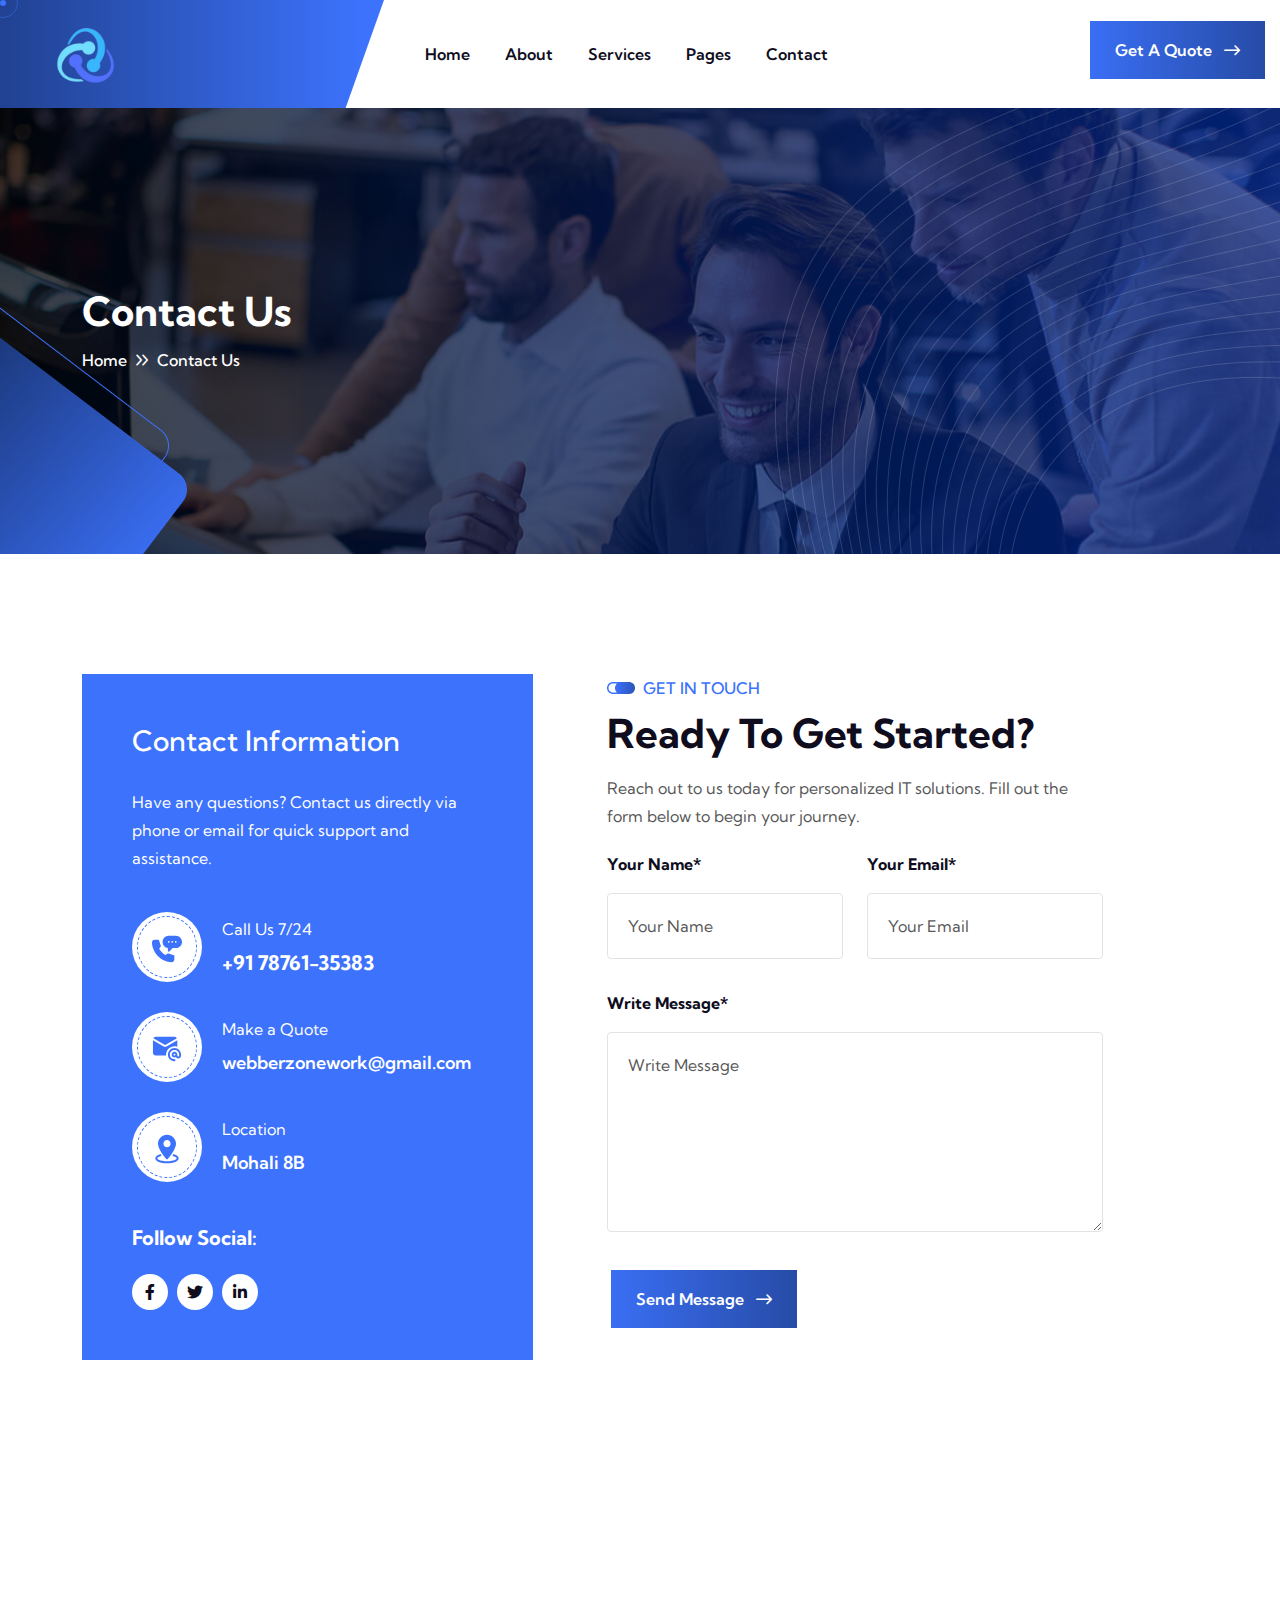
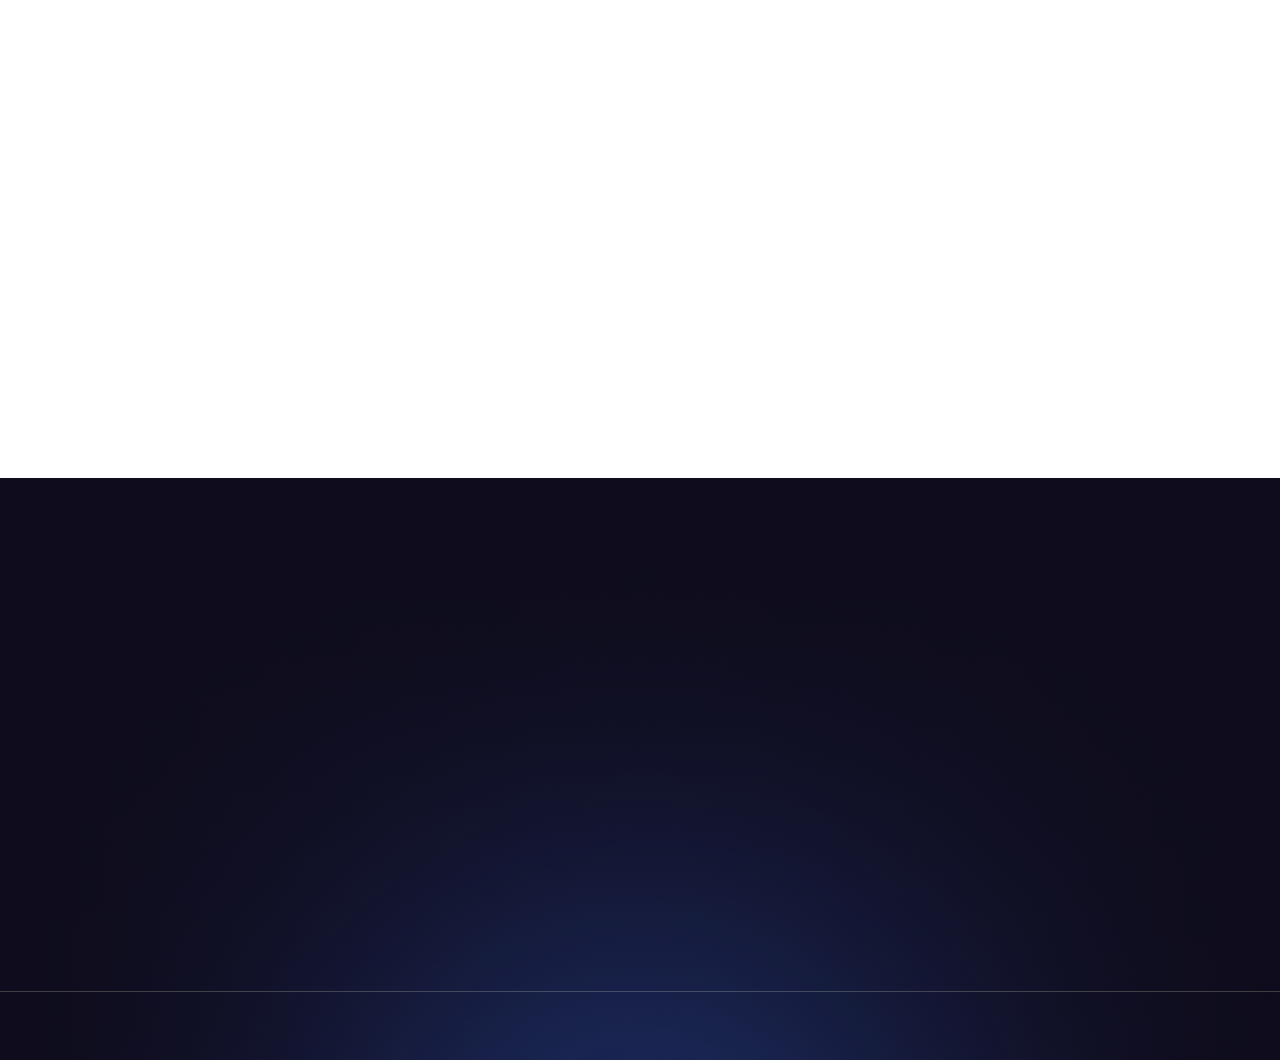
<file: contact.html>
<!DOCTYPE html>
<html lang="en">

<head>
    <meta charset="UTF-8">
    <meta http-equiv="X-UA-Compatible" content="IE=edge">
    <meta name="viewport" content="width=device-width, initial-scale=1.0">
    <!-- Meta Title -->
    <title>Webberzone - Website Development, SEO & Digital Marketing Services</title>

    <!-- Meta Description -->
    <meta name="description" content="Webberzone offers professional website development, SEO, and digital marketing services to help businesses grow online. Contact us to build a strong digital presence.">
    
        <!-- Favicon img -->
    <link rel="shortcut icon" href="assets/images//logo/logo.png" type="image/x-icon">
    
    <!-- Bootstarp min css -->
    <link rel="stylesheet" href="assets/css/bootstrap.min.css">
    <!-- Mean menu css -->
    <link rel="stylesheet" href="assets/css/meanmenu.css">
    <!-- All min css -->
    <link rel="stylesheet" href="assets/css/all.min.css">
    <!-- Swiper bundle min css -->
    <link rel="stylesheet" href="assets/css/swiper-bundle.min.css">
    <!-- Magnigic popup css -->
    <link rel="stylesheet" href="assets/css/magnific-popup.css">
    <!-- Animate css -->
    <link rel="stylesheet" href="assets/css/animate.css">
    <!-- Nice select css -->
    <link rel="stylesheet" href="assets/css/nice-select.css">
    <!-- Style css -->
    <link rel="stylesheet" href="assets/css/style.css">
</head>

<body>

    <!-- Preloader area start -->
    <div class="loading">
        <span class="text-capitalize">L</span>
        <span>o</span>
        <span>a</span>
        <span>d</span>
        <span>i</span>
        <span>n</span>
        <span>g</span>
    </div>
    <div id="preloader">
    </div>
    <!-- Preloader area end -->

    <!-- Mouse cursor area start here -->
    <div class="mouse-cursor cursor-outer"></div>
    <div class="mouse-cursor cursor-inner"></div>
    <!-- Mouse cursor area end here -->


  <!-- Header area start here -->
<header class="header-area">
    <div class="container header__container">
        <div class="header__main">
            <a href="index.html" class="logo ms-4">
                <img src="assets/images/logo/logo.png" alt="logo">
            </a>
            <div class="main-menu ms-4">
                <nav>
                    <ul>
                        <li class="has-megamenu">
                            <a href="index.html">Home</a>
                           
                        </li>
                        <li><a href="about.html">About</a></li>
                        <li>
                            <a href="service.html">Services</a>
                           
                        </li>
                        <li>
                            <a href="#0">Pages</a>
                            <ul class="sub-menu">
                                <li>
                                    <a href="team.html">Our Team</a>
                                </li>
                               
                                <li>
                                    <a href="pricing.html">Pricing</a>
                                </li>
                                <li>
                                    <a href="faq.html">FAQ's</a>
                                </li>
                               
                            </ul>
                        </li>
                       
                        <li><a href="contact.html">Contact</a></li>
                      
                    </ul>
                </nav>
            </div>
            <div class="d-none d-lg-inline-block">
                <a href="contact.html" class="btn-one">Get A Quote <i
                        class="fa-regular fa-arrow-right-long"></i></a>
            </div>
            <div class="bars d-block d-lg-none">
                <i id="openButton" class="fa-solid fa-bars"></i>
            </div>
        </div>
    </div>
</header>
<!-- Header area end here -->

<!-- Sidebar area start here -->
<div id="targetElement" class="sidebar-area sidebar__hide">
    <div class="sidebar__overlay"></div>
    <a href="index.html" class="logo mb-40">
        <img src="assets/images/logo/logo.png" alt="logo">
    </a>
    <div class="mobile-menu overflow-hidden"></div>
    <ul class="info pt-40">
        <!-- <li><i class="fa-solid primary-color fa-location-dot"></i> <a href="#0">example@example.com</a>
        </li> -->
        <li class="py-2"><i class="fa-solid primary-color fa-phone-volume"></i> <a
                href="tel:+208-6666-0112">+91 78761-35383</a>
        </li>
        <li><i class="fa-solid primary-color fa-paper-plane"></i> <a href="#0">webberzonework@gmail.com</a></li>
    </ul>
    <div class="social-icon mt-20">
        <a href="#0"><i class="fa-brands fa-facebook-f"></i></a>
        <a href="#0"><i class="fa-brands fa-twitter"></i></a>
        <a href="#0"><i class="fa-brands fa-linkedin-in"></i></a>
        <a href="#0"><i class="fa-brands fa-youtube"></i></a>
    </div>
    <button id="closeButton" class="text-white"><i class="fa-solid fa-xmark"></i></button>
</div>
<!-- Sidebar area end here -->



    <main>
        <!-- Page banner area start here -->
        <section class="banner__inner-page bg-image pt-180 pb-180 bg-image"
            data-background="assets/images/banner/banner-inner-page.jpg">
            <div class="shape2 wow slideInLeft" data-wow-delay="00ms" data-wow-duration="1500ms">
                <img src="assets/images/banner/inner-banner-shape2.png" alt="shape">
            </div>
            <div class="shape1 wow slideInLeft" data-wow-delay="200ms" data-wow-duration="1500ms">
                <img src="assets/images/banner/inner-banner-shape1.png" alt="shape">
            </div>
            <div class="shape3 wow slideInRight" data-wow-delay="200ms" data-wow-duration="1500ms">
                <img class="sway__animationX" src="assets/images/banner/inner-banner-shape3.png" alt="shape">
            </div>
            <div class="container">
                <h2 class="wow fadeInUp" data-wow-delay="00ms" data-wow-duration="1500ms">Contact Us</h2>
                <div class="breadcrumb-list wow fadeInUp" data-wow-delay="200ms" data-wow-duration="1500ms">
                    <a href="index.html">Home</a><span><i class="fa-regular fa-angles-right mx-2"></i>Contact Us</span>
                </div>
            </div>
        </section>
        <!-- Page banner area end here -->

        <!-- Contact area start here -->
        <section class="contact-area pt-120 pb-120">
            <div class="container">
                <div class="row g-4">
                    <div class="col-lg-5">
                        <div class="contact__left-item primary-bg">
                            <h1 class="text-white h3 mb-30">Contact Information</h1>
                            <p class="text-white">Have any questions? Contact us directly via phone or email for quick support and assistance.</p>
                            <ul class="mt-40 mb-40">
                                <li>
                                    <i>
                                        <svg width="30" height="30" viewBox="0 0 30 30" fill="none"
                                            xmlns="http://www.w3.org/2000/svg">
                                            <path
                                                d="M23.7891 1.81641H16.7578C13.3658 1.81641 10.6055 4.5767 10.6055 7.96875C10.6055 11.063 12.9015 13.631 15.8789 14.0585V16.7578C15.8788 16.9317 15.9303 17.1016 16.0268 17.2462C16.1234 17.3907 16.2607 17.5033 16.4214 17.5697C16.7456 17.705 17.1258 17.6325 17.3793 17.3792L20.6374 14.1211H23.7891C27.1811 14.1211 30 11.3608 30 7.96875C30 4.5767 27.1811 1.81641 23.7891 1.81641ZM16.7578 8.84754C16.2723 8.84754 15.8789 8.45402 15.8789 7.96863C15.8789 7.48324 16.2723 7.08973 16.7578 7.08973C17.2432 7.08973 17.6367 7.48324 17.6367 7.96863C17.6367 8.45402 17.2432 8.84754 16.7578 8.84754ZM20.2734 8.84754C19.7879 8.84754 19.3945 8.45402 19.3945 7.96863C19.3945 7.48324 19.7879 7.08973 20.2734 7.08973C20.7588 7.08973 21.1523 7.48324 21.1523 7.96863C21.1523 8.45402 20.7588 8.84754 20.2734 8.84754ZM23.7891 8.84754C23.3036 8.84754 22.9102 8.45402 22.9102 7.96863C22.9102 7.48324 23.3036 7.08973 23.7891 7.08973C24.2745 7.08973 24.668 7.48324 24.668 7.96863C24.668 8.45402 24.2745 8.84754 23.7891 8.84754Z"
                                                fill="#3C72FC" />
                                            <path
                                                d="M19.7461 28.1836C21.2 28.1836 22.3828 27.0008 22.3828 25.5469V22.0312C22.3828 21.6527 22.1408 21.3171 21.782 21.1978L16.5209 19.44C16.2634 19.3533 15.9819 19.3928 15.7553 19.5421L13.5186 21.033C11.1496 19.9035 8.33871 17.0925 7.20914 14.7236L8.7 12.4868C8.77415 12.3754 8.82189 12.2485 8.83958 12.1158C8.85728 11.9831 8.84447 11.8482 8.80213 11.7212L7.04432 6.46014C6.98611 6.28516 6.87428 6.13295 6.72469 6.02512C6.5751 5.91728 6.39534 5.85929 6.21094 5.85938H2.63672C1.18277 5.85938 0 7.02979 0 8.48373C0 18.61 9.6198 28.1836 19.7461 28.1836Z"
                                                fill="#3C72FC" />
                                        </svg>
                                    </i>
                                    <div>
                                        <span class="text-white">Call Us 7/24</span>
                                        <h4 class="mt-1"><a class="text-white" href="tel:+2085550112">+91 78761-35383</a>
                                        </h4>
                                    </div>
                                </li>
                                <li>
                                    <i>
                                        <svg width="30" height="30" viewBox="0 0 30 30" fill="none"
                                            xmlns="http://www.w3.org/2000/svg">
                                            <path
                                                d="M12.6503 10.8272C12.8028 10.914 12.9765 10.9569 13.1519 10.9509C13.3316 10.9344 13.5058 10.8798 13.6628 10.7906L24.9222 4.22062C24.6775 3.79416 24.3249 3.43955 23.8999 3.19239C23.4749 2.94523 22.9923 2.81422 22.5006 2.8125H3.75063C3.25879 2.81406 2.77603 2.94499 2.35081 3.19216C1.92559 3.43932 1.57289 3.79402 1.32812 4.22062L12.6503 10.8272Z"
                                                fill="#3C72FC" />
                                            <path
                                                d="M25.3125 6.15938V12.675C24.4104 12.3503 23.4587 12.1854 22.5 12.1875C20.2633 12.191 18.1192 13.081 16.5376 14.6626C14.956 16.2442 14.066 18.3883 14.0625 20.625C14.0623 20.9384 14.0811 21.2514 14.1188 21.5625H3.75C3.00476 21.5603 2.29069 21.2632 1.76372 20.7363C1.23676 20.2093 0.939726 19.4952 0.9375 18.75V6.15938L11.7094 12.45C12.1434 12.6874 12.6303 12.8118 13.125 12.8118C13.6197 12.8118 14.1066 12.6874 14.5406 12.45L25.3125 6.15938Z"
                                                fill="#3C72FC" />
                                            <path
                                                d="M22.5 14.0625C20.7595 14.0625 19.0903 14.7539 17.8596 15.9846C16.6289 17.2153 15.9375 18.8845 15.9375 20.625C15.9375 22.3655 16.6289 24.0347 17.8596 25.2654C19.0903 26.4961 20.7595 27.1875 22.5 27.1875C22.7486 27.1875 22.9871 27.0887 23.1629 26.9129C23.3387 26.7371 23.4375 26.4986 23.4375 26.25C23.4375 26.0014 23.3387 25.7629 23.1629 25.5871C22.9871 25.4113 22.7486 25.3125 22.5 25.3125C21.5729 25.3125 20.6666 25.0376 19.8958 24.5225C19.1249 24.0074 18.5241 23.2754 18.1693 22.4188C17.8145 21.5623 17.7217 20.6198 17.9026 19.7105C18.0834 18.8012 18.5299 17.966 19.1854 17.3104C19.841 16.6549 20.6762 16.2084 21.5855 16.0276C22.4948 15.8467 23.4373 15.9395 24.2938 16.2943C25.1504 16.6491 25.8824 17.2499 26.3975 18.0208C26.9126 18.7916 27.1875 19.6979 27.1875 20.625V21.5625C27.1875 21.8111 27.0887 22.0496 26.9129 22.2254C26.7371 22.4012 26.4986 22.5 26.25 22.5C26.0014 22.5 25.7629 22.4012 25.5871 22.2254C25.4113 22.0496 25.3125 21.8111 25.3125 21.5625V20.625C25.3125 20.0687 25.1476 19.525 24.8385 19.0625C24.5295 18.5999 24.0902 18.2395 23.5763 18.0266C23.0624 17.8137 22.4969 17.758 21.9513 17.8665C21.4057 17.9751 20.9046 18.2429 20.5113 18.6363C20.1179 19.0296 19.8501 19.5307 19.7415 20.0763C19.633 20.6219 19.6887 21.1874 19.9016 21.7013C20.1145 22.2152 20.4749 22.6545 20.9375 22.9635C21.4 23.2726 21.9437 23.4375 22.5 23.4375C22.9843 23.4344 23.4594 23.3048 23.8781 23.0616C24.2022 23.578 24.6856 23.9748 25.2552 24.1921C25.8248 24.4094 26.4496 24.4353 27.0353 24.266C27.621 24.0967 28.1356 23.7412 28.5013 23.2535C28.867 22.7657 29.064 22.1721 29.0625 21.5625V20.625C29.0605 18.8851 28.3685 17.2171 27.1382 15.9868C25.9079 14.7565 24.2399 14.0645 22.5 14.0625ZM22.5 21.5625C22.3146 21.5625 22.1333 21.5075 21.9792 21.4045C21.825 21.3015 21.7048 21.1551 21.6339 20.9838C21.5629 20.8125 21.5443 20.624 21.5805 20.4421C21.6167 20.2602 21.706 20.0932 21.8371 19.9621C21.9682 19.831 22.1352 19.7417 22.3171 19.7055C22.499 19.6693 22.6875 19.6879 22.8588 19.7589C23.0301 19.8298 23.1765 19.95 23.2795 20.1042C23.3825 20.2583 23.4375 20.4396 23.4375 20.625C23.4375 20.8736 23.3387 21.1121 23.1629 21.2879C22.9871 21.4637 22.7486 21.5625 22.5 21.5625Z"
                                                fill="#3C72FC" />
                                        </svg>
                                    </i>
                                    <div>
                                        <span class="text-white">Make a Quote</span>
                                        <h3 class="mt-1 fs-18"><a class="text-white" href="#0">webberzonework@gmail.com</a>
                                        </h3>
                                    </div>
                                </li>
                                <li>
                                    <i>
                                        <svg width="32" height="32" viewBox="0 0 32 32" fill="none"
                                            xmlns="http://www.w3.org/2000/svg">
                                            <path fill-rule="evenodd" clip-rule="evenodd"
                                                d="M16 1.66667C11.036 1.66667 7 5.73867 7 10.7613C7 12.4627 7.74933 14.5733 8.84 16.6787C11.2413 21.3147 15.2413 25.984 15.2413 25.984C15.3352 26.0933 15.4516 26.1811 15.5826 26.2412C15.7135 26.3014 15.8559 26.3325 16 26.3325C16.1441 26.3325 16.2865 26.3014 16.4174 26.2412C16.5484 26.1811 16.6648 26.0933 16.7587 25.984C16.7587 25.984 20.7587 21.3147 23.16 16.6787C24.2507 14.5733 25 12.4627 25 10.7613C25 5.73867 20.964 1.66667 16 1.66667ZM16 7.00001C15.0447 7.02577 14.1371 7.42338 13.4705 8.10821C12.8039 8.79303 12.4309 9.71098 12.4309 10.6667C12.4309 11.6224 12.8039 12.5403 13.4705 13.2251C14.1371 13.91 15.0447 14.3076 16 14.3333C16.9553 14.3076 17.8629 13.91 18.5295 13.2251C19.1961 12.5403 19.5691 11.6224 19.5691 10.6667C19.5691 9.71098 19.1961 8.79303 18.5295 8.10821C17.8629 7.42338 16.9553 7.02577 16 7.00001Z"
                                                fill="#3C72FC" />
                                            <path fill-rule="evenodd" clip-rule="evenodd"
                                                d="M22.3774 23.1693C23.4614 23.4947 24.3547 23.8973 24.972 24.3693C25.372 24.6733 25.6654 24.9707 25.6654 25.3333C25.6654 25.5467 25.544 25.74 25.3734 25.9333C25.0907 26.252 24.6707 26.5387 24.1507 26.8053C22.3134 27.7453 19.3427 28.3333 15.9987 28.3333C12.6547 28.3333 9.68403 27.7453 7.8467 26.8053C7.3267 26.5387 6.9067 26.252 6.62403 25.9333C6.45336 25.74 6.33203 25.5467 6.33203 25.3333C6.33203 24.9707 6.62536 24.6733 7.02536 24.3693C7.6427 23.8973 8.53603 23.4947 9.62003 23.1693C9.87411 23.093 10.0874 22.9188 10.2131 22.6851C10.3387 22.4514 10.3664 22.1774 10.29 21.9233C10.2136 21.6693 10.0395 21.4559 9.80579 21.3303C9.57212 21.2046 9.29811 21.177 9.04403 21.2533C7.39336 21.7507 6.1107 22.432 5.34003 23.1853C4.6627 23.8453 4.33203 24.584 4.33203 25.3333C4.33203 26.2693 4.86136 27.2027 5.93736 27.9813C7.82536 29.3467 11.6174 30.3333 15.9987 30.3333C20.38 30.3333 24.172 29.3467 26.06 27.9813C27.136 27.2027 27.6654 26.2693 27.6654 25.3333C27.6654 24.584 27.3347 23.8453 26.6574 23.1853C25.8867 22.432 24.604 21.7507 22.9534 21.2533C22.8276 21.2155 22.6955 21.2028 22.5648 21.2161C22.4341 21.2293 22.3073 21.2681 22.1916 21.3303C22.0759 21.3925 21.9736 21.4769 21.8905 21.5787C21.8074 21.6804 21.7452 21.7975 21.7074 21.9233C21.6695 22.0491 21.6569 22.1812 21.6701 22.3119C21.6833 22.4426 21.7221 22.5694 21.7843 22.6851C21.8465 22.8008 21.9309 22.9031 22.0327 22.9862C22.1344 23.0693 22.2516 23.1315 22.3774 23.1693Z"
                                                fill="#3C72FC" />
                                        </svg>
                                    </i>
                                    <div>
                                        <span class="text-white">Location</span>
                                        <h3 class="mt-1 fs-18"><a class="text-white" href="tel:+2085550112">Mohali 8B</a>
                                        </h3>
                                    </div>
                                </li>
                            </ul>
                            <h4 class="text-white mb-20">
                                Follow Social:
                            </h4>
                            <div class="social">
                                <a href="#0"><i class="fa-brands fa-facebook-f"></i></a>
                                <a href="#0"><i class="fa-brands fa-twitter"></i></a>
                                <a href="#0"><i class="fa-brands fa-linkedin-in"></i></a>
                            </div>
                        </div>
                    </div>
                    <div class="col-lg-6">
                        <div class="contact__right-item">
                            <div class="section-header mb-20">
                                <h5 class="wow fadeInUp pb-2" data-wow-delay="00ms" data-wow-duration="1500ms">
                                    <img class="me-1" src="assets/images/icon/section-title.png" alt="icon">
                                    GET IN TOUCH
                                </h5>
                                <h2 class="wow fadeInUp" data-wow-delay="200ms" data-wow-duration="1500ms">Ready to Get
                                    Started?</h2>
                                <p class="wow fadeInUp mt-3" data-wow-delay="400ms" data-wow-duration="1500ms">Reach out to us today for personalized IT solutions. Fill out the form below to begin your journey.</p>
                            </div>
                            <div class="contact__form">
                                <form action="#">
                                    <div class="row">
                                        <div class="col-6">
                                            <label for="name">Your Name*</label>
                                            <input id="name" class="bg-transparent bor" type="text"
                                                placeholder="Your Name">
                                        </div>
                                        <div class="col-6">
                                            <label for="email">Your Email*</label>
                                            <input class="bg-transparent bor" id="email" type="email"
                                                placeholder="Your Email">
                                        </div>
                                    </div>
                                    <div class="text-area">
                                        <label for="massage">Write Message*</label>
                                        <textarea class="bg-transparent bor" id="massage"
                                            placeholder="Write Message"></textarea>
                                    </div>
                                    <div class="btn-two">
                                        <span class="btn-circle">
                                        </span>
                                        <a href="#" class="btn-one">Send Message <i
                                                class="fa-regular fa-arrow-right-long"></i></a>
                                    </div>
                                </form>
                            </div>
                        </div>
                    </div>
                </div>
            </div>
        </section>
        <!-- Contact area end here -->

        <!-- Contact map area start here -->
        <div class="contact__map">
            <iframe src="https://www.google.com/maps/embed?pb=!1m18!1m12!1m3!1d10844.80680205391!2d76.69026815!3d30.709464949999997!2m3!1f0!2f0!3f0!3m2!1i1024!2i768!4f13.1!3m3!1m2!1s0x390fee566ec12caf%3A0xe82bcee83eb20ba5!2sPhase%208B%2C%20Sector%2074%2C%20Sahibzada%20Ajit%20Singh%20Nagar%2C%20Punjab%20140308!5e1!3m2!1sen!2sin!4v1729324894812!5m2!1sen!2sin" width="600" height="450" style="border:0;" allowfullscreen="" loading="lazy" referrerpolicy="no-referrer-when-downgrade"></iframe>
        </div>
        <!-- Contact map area end here -->
    </main>

   <!-- Footer area start here -->
   <footer class="footer-area secondary-bg pt-lg-5">
    <div class="footer__shape-regular-left wow slideInLeft" data-wow-delay="00ms" data-wow-duration="1500ms">
        <img src="assets/images/shape/footer-regular-left.png" alt="shape">
    </div>
    <div class="footer__shape-solid-left wow slideInLeft" data-wow-delay="200ms" data-wow-duration="1500ms">
        <img class="sway_Y__animation" src="assets/images/shape/footer-solid-left.png" alt="shape">
    </div>
    <div class="footer__shape-solid-right wow slideInRight" data-wow-delay="00ms" data-wow-duration="1500ms">
        <img class="sway_Y__animation" src="assets/images/shape/footer-regular-right.png" alt="shape">
    </div>
    <div class="footer__shape-regular-right wow slideInRight" data-wow-delay="200ms" data-wow-duration="1500ms">
        <img src="assets/images/shape/footer-solid-right.png" alt="shape">
    </div>
    <div class="footer__shadow-shape">
        <img src="assets/images/shape/footer-shadow-shape.png" alt="shodow">
    </div>
    <div class="container">
        <div class="footer__wrp pt-100 pb-100">
            <div class="footer__item item-big wow fadeInUp" data-wow-delay="00ms" data-wow-duration="1500ms">
               
                <p>Webberzone delivers innovative web development, SEO, and digital marketing solutions to grow your business.</p>
                <div class="social-icon">
                    <a href="#0"><i class="fa-brands fa-facebook-f"></i></a>
                    <a href="#0"><i class="fa-brands fa-twitter"></i></a>
                    <a href="#0"><i class="fa-brands fa-linkedin-in"></i></a>
                    <a href="#0"><i class="fa-brands fa-youtube"></i></a>
                </div>
            </div>
            <div class="footer__item item-sm wow fadeInUp" data-wow-delay="200ms" data-wow-duration="1500ms">
                <a href="index.html" class="logo ">
                    <img src="assets/images/logo/logo.png" alt="image">
                </a>
                <h3 class="footer-title">Webberzone</h3>
            </div>
         
            <div class="footer__item item-big wow fadeInUp" data-wow-delay="600ms" data-wow-duration="1500ms">
                <h3 class="footer-title">Contact Us</h3>
                <p class="mb-20">Mohali 8B , F-426</p>
                <ul class="footer-contact">
                    <li>
                        <i class="fa-regular fa-clock"></i>
                        <div class="info">
                            <h5>
                                Opening Hours:
                            </h5>
                            <p>Mon - Fri: 10.00 AM - 6.00 PM</p>
                        </div>
                    </li>
                    <li>
                        <i class="fa-duotone fa-phone"></i>
                        <div class="info">
                            <h5>
                                Phone Call:
                            </h5>
                            <p>+91 78761-35383
                             <br>
                             +91 85590-68976</p>
                        </div>
                    </li>
                </ul>
            </div>
        </div>
    </div>
    <div class="footer__copyright">
        <div class="container">
            <div
                class="d-flex gap-1 flex-wrap text-center align-items-center justify-content-center">
                <p class="wow fadeInDown text-center" data-wow-delay="00ms" data-wow-duration="1500ms">&copy; All Copyright 2024
                    by <a href="#0">Webberzone</a></p>
              
            </div>
        </div>
    </div>
</footer>
<!-- Footer area end here -->

    <!-- Back to top area start here -->
    <div class="scroll-up">
        <svg class="scroll-circle svg-content" width="100%" height="100%" viewBox="-1 -1 102 102">
            <path d="M50,1 a49,49 0 0,1 0,98 a49,49 0 0,1 0,-98" />
        </svg>
    </div>
    <!-- Back to top area end here -->

    <!-- Jquery 3.7.0 Min Js -->
    <script src="assets/js/jquery-3.7.1.min.js"></script>
    <!-- Bootstrap min Js -->
    <script src="assets/js/bootstrap.min.js"></script>
    <!-- Mean menu Js -->
    <script src="assets/js/meanmenu.js"></script>
    <!-- Swiper bundle min Js -->
    <script src="assets/js/swiper-bundle.min.js"></script>
    <!-- Counterup min Js -->
    <script src="assets/js/jquery.counterup.min.js"></script>
    <!-- Wow min Js -->
    <script src="assets/js/wow.min.js"></script>
    <!-- Pace min Js -->
    <script src="assets/js/pace.min.js"></script>
    <!-- Magnific popup min Js -->
    <script src="assets/js/magnific-popup.min.js"></script>
    <!-- Nice select min Js -->
    <script src="assets/js/nice-select.min.js"></script>
    <!-- Isotope pkgd min Js -->
    <script src="assets/js/isotope.pkgd.min.js"></script>
    <!-- Waypoints Js -->
    <script src="assets/js/jquery.waypoints.js"></script>
    <!-- Script Js -->
    <script src="assets/js/script.js"></script>
</body>

</html>
</file>
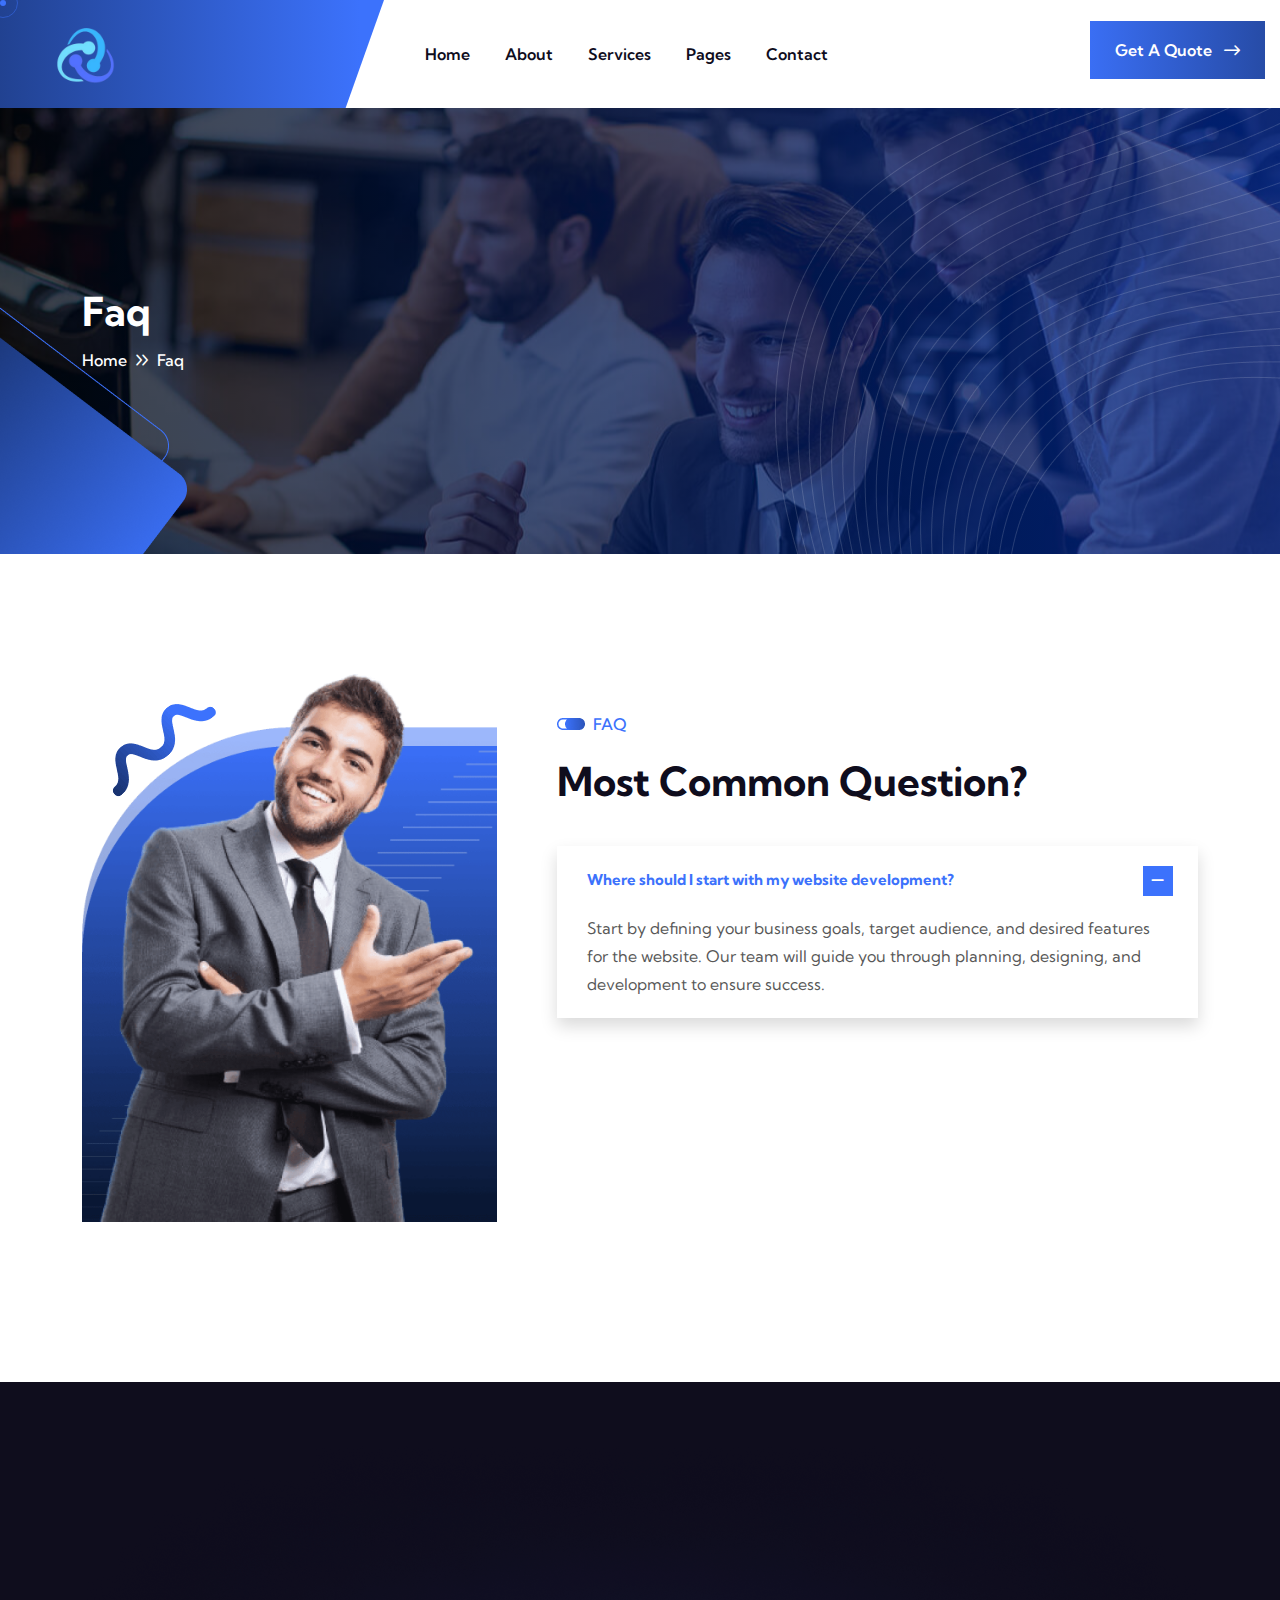
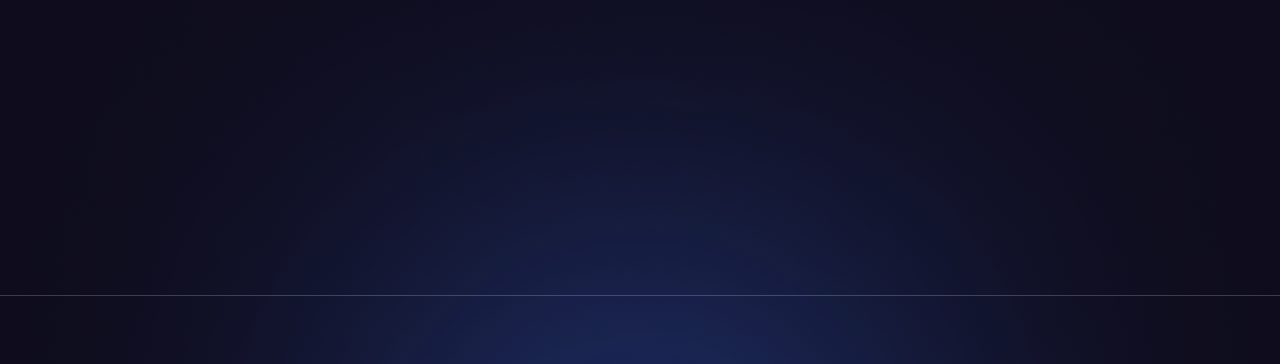
<file: faq.html>
<!DOCTYPE html>
<html lang="en">

<head>
    <meta charset="UTF-8">
    <meta http-equiv="X-UA-Compatible" content="IE=edge">
    <meta name="viewport" content="width=device-width, initial-scale=1.0">
     <!-- Meta Title -->
     <title>Webberzone - Website Development, SEO & Digital Marketing Services</title>

     <!-- Meta Description -->
     <meta name="description" content="Webberzone offers professional website development, SEO, and digital marketing services to help businesses grow online. Contact us to build a strong digital presence.">
     
         <!-- Favicon img -->
     <link rel="shortcut icon" href="assets/images//logo/logo.png" type="image/x-icon">
  
    <!-- Bootstarp min css -->
    <link rel="stylesheet" href="assets/css/bootstrap.min.css">
    <!-- Mean menu css -->
    <link rel="stylesheet" href="assets/css/meanmenu.css">
    <!-- All min css -->
    <link rel="stylesheet" href="assets/css/all.min.css">
    <!-- Swiper bundle min css -->
    <link rel="stylesheet" href="assets/css/swiper-bundle.min.css">
    <!-- Magnigic popup css -->
    <link rel="stylesheet" href="assets/css/magnific-popup.css">
    <!-- Animate css -->
    <link rel="stylesheet" href="assets/css/animate.css">
    <!-- Nice select css -->
    <link rel="stylesheet" href="assets/css/nice-select.css">
    <!-- Style css -->
    <link rel="stylesheet" href="assets/css/style.css">
</head>

<body>

    <!-- Preloader area start -->
    <div class="loading">
        <span class="text-capitalize">L</span>
        <span>o</span>
        <span>a</span>
        <span>d</span>
        <span>i</span>
        <span>n</span>
        <span>g</span>
    </div>
    <div id="preloader">
    </div>
    <!-- Preloader area end -->

    <!-- Mouse cursor area start here -->
    <div class="mouse-cursor cursor-outer"></div>
    <div class="mouse-cursor cursor-inner"></div>
    <!-- Mouse cursor area end here -->

    <!-- Header area start here -->
<header class="header-area">
    <div class="container header__container">
        <div class="header__main">
            <a href="index.html" class="logo ms-4">
                <img src="assets/images/logo/logo.png" alt="logo">
            </a>
            <div class="main-menu ms-4">
                <nav>
                    <ul>
                        <li class="has-megamenu">
                            <a href="index.html">Home</a>
                           
                        </li>
                        <li><a href="about.html">About</a></li>
                        <li>
                            <a href="service.html">Services</a>
                           
                        </li>
                        <li>
                            <a href="#0">Pages</a>
                            <ul class="sub-menu">
                                <li>
                                    <a href="team.html">Our Team</a>
                                </li>
                               
                                <li>
                                    <a href="pricing.html">Pricing</a>
                                </li>
                                <li>
                                    <a href="faq.html">FAQ's</a>
                                </li>
                               
                            </ul>
                        </li>
                       
                        <li><a href="contact.html">Contact</a></li>
                      
                    </ul>
                </nav>
            </div>
            <div class="d-none d-lg-inline-block">
                <a href="contact.html" class="btn-one">Get A Quote <i
                        class="fa-regular fa-arrow-right-long"></i></a>
            </div>
            <div class="bars d-block d-lg-none">
                <i id="openButton" class="fa-solid fa-bars"></i>
            </div>
        </div>
    </div>
</header>
<!-- Header area end here -->

<!-- Sidebar area start here -->
<div id="targetElement" class="sidebar-area sidebar__hide">
    <div class="sidebar__overlay"></div>
    <a href="index.html" class="logo mb-40">
        <img src="assets/images/logo/logo.png" alt="logo">
    </a>
    <div class="mobile-menu overflow-hidden"></div>
    <ul class="info pt-40">
        <!-- <li><i class="fa-solid primary-color fa-location-dot"></i> <a href="#0">example@example.com</a>
        </li> -->
        <li class="py-2"><i class="fa-solid primary-color fa-phone-volume"></i> <a
                href="tel:+208-6666-0112">+91 78761-35383</a>
        </li>
        <li><i class="fa-solid primary-color fa-paper-plane"></i> <a href="#0">webberzonework@gmail.com</a></li>
    </ul>
    <div class="social-icon mt-20">
        <a href="#0"><i class="fa-brands fa-facebook-f"></i></a>
        <a href="#0"><i class="fa-brands fa-twitter"></i></a>
        <a href="#0"><i class="fa-brands fa-linkedin-in"></i></a>
        <a href="#0"><i class="fa-brands fa-youtube"></i></a>
    </div>
    <button id="closeButton" class="text-white"><i class="fa-solid fa-xmark"></i></button>
</div>
<!-- Sidebar area end here -->

    <main>
        <!-- Page banner area start here -->
        <section class="banner__inner-page bg-image pt-180 pb-180 bg-image"
            data-background="assets/images/banner/banner-inner-page.jpg">
            <div class="shape2 wow slideInLeft" data-wow-delay="00ms" data-wow-duration="1500ms">
                <img src="assets/images/banner/inner-banner-shape2.png" alt="shape">
            </div>
            <div class="shape1 wow slideInLeft" data-wow-delay="200ms" data-wow-duration="1500ms">
                <img src="assets/images/banner/inner-banner-shape1.png" alt="shape">
            </div>
            <div class="shape3 wow slideInRight" data-wow-delay="200ms" data-wow-duration="1500ms">
                <img class="sway__animationX" src="assets/images/banner/inner-banner-shape3.png" alt="shape">
            </div>
            <div class="container">
                <h2 class="wow fadeInUp" data-wow-delay="00ms" data-wow-duration="1500ms">Faq</h2>
                <div class="breadcrumb-list wow fadeInUp" data-wow-delay="200ms" data-wow-duration="1500ms">
                    <a href="index.html">Home</a><span><i class="fa-regular fa-angles-right mx-2"></i>Faq</span>
                </div>
            </div>
        </section>
        <!-- Page banner area end here -->

        <!-- Faq area start here -->
        <section class="faq-area pt-120 pb-120">
            <div class="container">
                <div class="row g-4">
                    <div class="col-lg-5 pe-2 pe-lg-5">
                        <div class="faq__image image wow fadeInRight" data-wow-delay="200ms" data-wow-duration="1500ms">
                            <div class="faq__line sway__animation">
                                <img src="assets/images/shape/faq-line.png" alt="image">
                            </div>
                            <img src="assets/images/faq/faq-image.png" alt="image">
                        </div>
                    </div>
                    <div class="col-lg-7 mt-60">
                        <div class="section-header mb-40">
                            <h5 class="wow fadeInUp" data-wow-delay="00ms" data-wow-duration="1500ms">
                                <img class="me-1" src="assets/images/icon/section-title.png" alt="icon">
                                FAQ
                            </h5>
                            <h2 class="wow fadeInUp" data-wow-delay="200ms" data-wow-duration="1500ms">Most Common
                                Question?</h2>
                        </div>
                        <div class="faq__item">
                            <div class="accordion" id="accordionExample">
                                <div class="accordion-item wow fadeInDown shadow border-none" data-wow-delay="00ms" data-wow-duration="1500ms">
                                    <h2 class="accordion-header" id="headingOne">
                                        <button class="accordion-button" type="button" data-bs-toggle="collapse" data-bs-target="#collapseOne"
                                            aria-expanded="true" aria-controls="collapseOne">
                                            Where should I start with my website development?
                                        </button>
                                    </h2>
                                    <div id="collapseOne" class="accordion-collapse collapse show" aria-labelledby="headingOne" data-bs-parent="#accordionExample">
                                        <div class="accordion-body">
                                            <p>Start by defining your business goals, target audience, and desired features for the website. Our team will guide you through planning, designing, and development to ensure success.</p>
                                        </div>
                                    </div>
                                </div>
                            
                                <div class="accordion-item wow fadeInDown shadow border-none" data-wow-delay="200ms" data-wow-duration="1500ms">
                                    <h2 class="accordion-header" id="headingTwo">
                                        <button class="accordion-button collapsed" type="button" data-bs-toggle="collapse" data-bs-target="#collapseTwo"
                                            aria-expanded="false" aria-controls="collapseTwo">
                                            What happens after my free SEO audit?
                                        </button>
                                    </h2>
                                    <div id="collapseTwo" class="accordion-collapse collapse" aria-labelledby="headingTwo" data-bs-parent="#accordionExample">
                                        <div class="accordion-body">
                                            <p>After the SEO audit, we provide a comprehensive report outlining areas of improvement and recommend actionable strategies to boost your website’s rankings and visibility.</p>
                                        </div>
                                    </div>
                                </div>
                            
                                <div class="accordion-item wow fadeInDown shadow border-none" data-wow-delay="400ms" data-wow-duration="1500ms">
                                    <h2 class="accordion-header" id="headingThree">
                                        <button class="accordion-button collapsed" type="button" data-bs-toggle="collapse" data-bs-target="#collapseThree"
                                            aria-expanded="false" aria-controls="collapseThree">
                                            What services are included in your digital marketing package?
                                        </button>
                                    </h2>
                                    <div id="collapseThree" class="accordion-collapse collapse" aria-labelledby="headingThree" data-bs-parent="#accordionExample">
                                        <div class="accordion-body">
                                            <p>Our digital marketing package includes SEO, social media optimization (SMO), content marketing, paid advertising, and analytics tracking to maximize your online presence.</p>
                                        </div>
                                    </div>
                                </div>
                            
                                <div class="accordion-item wow fadeInDown shadow border-none" data-wow-delay="600ms" data-wow-duration="1500ms">
                                    <h2 class="accordion-header" id="headingFour">
                                        <button class="accordion-button collapsed" type="button" data-bs-toggle="collapse" data-bs-target="#collapseFour"
                                            aria-expanded="false" aria-controls="collapseFour">
                                            What types of businesses do you work with?
                                        </button>
                                    </h2>
                                    <div id="collapseFour" class="accordion-collapse collapse" aria-labelledby="headingFour" data-bs-parent="#accordionExample">
                                        <div class="accordion-body">
                                            <p>We work with businesses of all sizes, from startups to enterprises, across various industries to deliver tailored web development, SEO, and digital marketing solutions.</p>
                                        </div>
                                    </div>
                                </div>
                            </div>
                            
                        </div>
                    </div>
                </div>
            </div>
        </section>
        <!-- Faq area end here -->
    </main>

  <!-- Footer area start here -->
  <footer class="footer-area secondary-bg pt-lg-5">
    <div class="footer__shape-regular-left wow slideInLeft" data-wow-delay="00ms" data-wow-duration="1500ms">
        <img src="assets/images/shape/footer-regular-left.png" alt="shape">
    </div>
    <div class="footer__shape-solid-left wow slideInLeft" data-wow-delay="200ms" data-wow-duration="1500ms">
        <img class="sway_Y__animation" src="assets/images/shape/footer-solid-left.png" alt="shape">
    </div>
    <div class="footer__shape-solid-right wow slideInRight" data-wow-delay="00ms" data-wow-duration="1500ms">
        <img class="sway_Y__animation" src="assets/images/shape/footer-regular-right.png" alt="shape">
    </div>
    <div class="footer__shape-regular-right wow slideInRight" data-wow-delay="200ms" data-wow-duration="1500ms">
        <img src="assets/images/shape/footer-solid-right.png" alt="shape">
    </div>
    <div class="footer__shadow-shape">
        <img src="assets/images/shape/footer-shadow-shape.png" alt="shodow">
    </div>
    <div class="container">
        <div class="footer__wrp pt-100 pb-100">
            <div class="footer__item item-big wow fadeInUp" data-wow-delay="00ms" data-wow-duration="1500ms">
               
                <p>Webberzone delivers innovative web development, SEO, and digital marketing solutions to grow your business.</p>
                <div class="social-icon">
                    <a href="#0"><i class="fa-brands fa-facebook-f"></i></a>
                    <a href="#0"><i class="fa-brands fa-twitter"></i></a>
                    <a href="#0"><i class="fa-brands fa-linkedin-in"></i></a>
                    <a href="#0"><i class="fa-brands fa-youtube"></i></a>
                </div>
            </div>
            <div class="footer__item item-sm wow fadeInUp" data-wow-delay="200ms" data-wow-duration="1500ms">
                <a href="index.html" class="logo ">
                    <img src="assets/images/logo/logo.png" alt="image">
                </a>
                <h3 class="footer-title">Webberzone</h3>
            </div>
         
            <div class="footer__item item-big wow fadeInUp" data-wow-delay="600ms" data-wow-duration="1500ms">
                <h3 class="footer-title">Contact Us</h3>
                <p class="mb-20">Mohali 8B , F-426</p>
                <ul class="footer-contact">
                    <li>
                        <i class="fa-regular fa-clock"></i>
                        <div class="info">
                            <h5>
                                Opening Hours:
                            </h5>
                            <p>Mon - Fri: 10.00 AM - 6.00 PM</p>
                        </div>
                    </li>
                    <li>
                        <i class="fa-duotone fa-phone"></i>
                        <div class="info">
                            <h5>
                                Phone Call:
                            </h5>
                            <p>+91 78761-35383
                             <br>
                             +91 85590-68976</p>
                        </div>
                    </li>
                </ul>
            </div>
        </div>
    </div>
    <div class="footer__copyright">
        <div class="container">
            <div
                class="d-flex gap-1 flex-wrap text-center align-items-center justify-content-center">
                <p class="wow fadeInDown text-center" data-wow-delay="00ms" data-wow-duration="1500ms">&copy; All Copyright 2024
                    by <a href="#0">Webberzone</a></p>
              
            </div>
        </div>
    </div>
</footer>
<!-- Footer area end here -->

    <!-- Back to top area start here -->
    <div class="scroll-up">
        <svg class="scroll-circle svg-content" width="100%" height="100%" viewBox="-1 -1 102 102">
            <path d="M50,1 a49,49 0 0,1 0,98 a49,49 0 0,1 0,-98" />
        </svg>
    </div>
    <!-- Back to top area end here -->

    <!-- Jquery 3.7.0 Min Js -->
    <script src="assets/js/jquery-3.7.1.min.js"></script>
    <!-- Bootstrap min Js -->
    <script src="assets/js/bootstrap.min.js"></script>
    <!-- Mean menu Js -->
    <script src="assets/js/meanmenu.js"></script>
    <!-- Swiper bundle min Js -->
    <script src="assets/js/swiper-bundle.min.js"></script>
    <!-- Counterup min Js -->
    <script src="assets/js/jquery.counterup.min.js"></script>
    <!-- Wow min Js -->
    <script src="assets/js/wow.min.js"></script>
    <!-- Pace min Js -->
    <script src="assets/js/pace.min.js"></script>
    <!-- Magnific popup min Js -->
    <script src="assets/js/magnific-popup.min.js"></script>
    <!-- Nice select min Js -->
    <script src="assets/js/nice-select.min.js"></script>
    <!-- Isotope pkgd min Js -->
    <script src="assets/js/isotope.pkgd.min.js"></script>
    <!-- Waypoints Js -->
    <script src="assets/js/jquery.waypoints.js"></script>
    <!-- Script Js -->
    <script src="assets/js/script.js"></script>
</body>

</html>
</file>
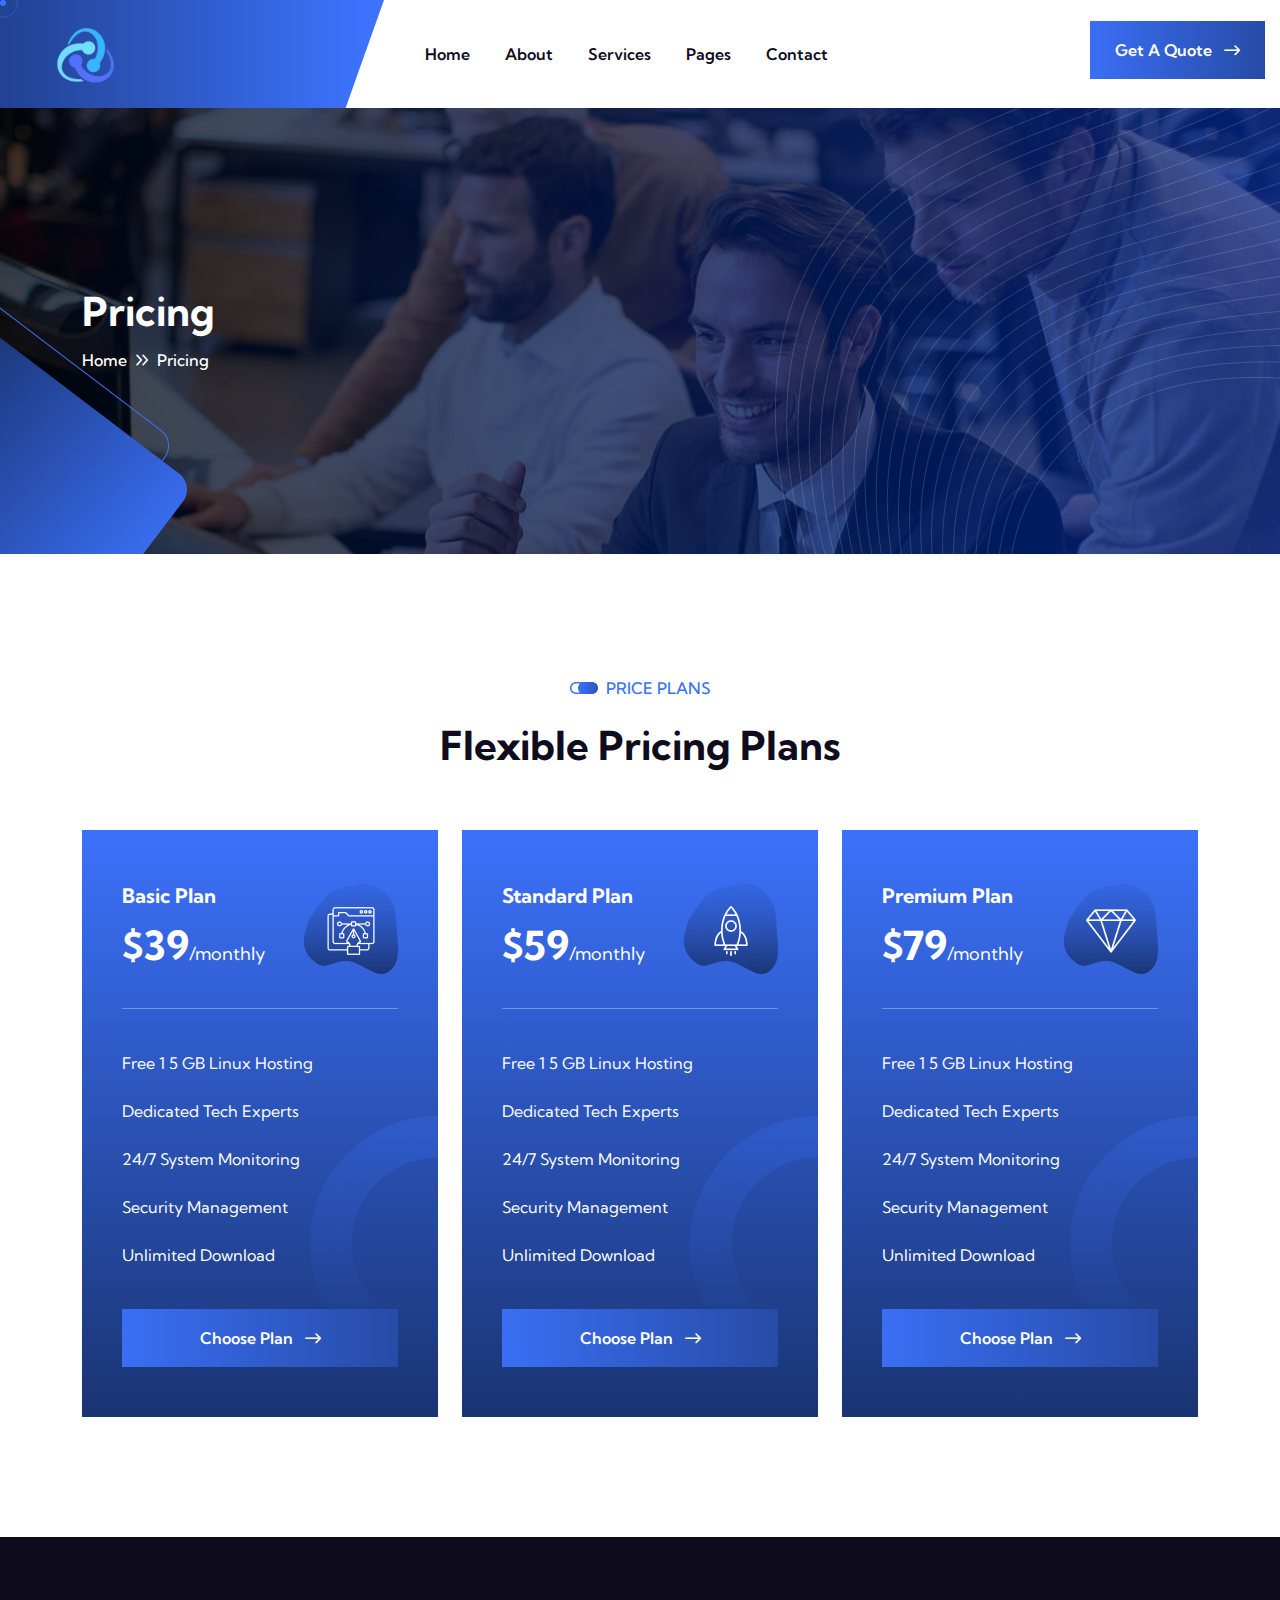
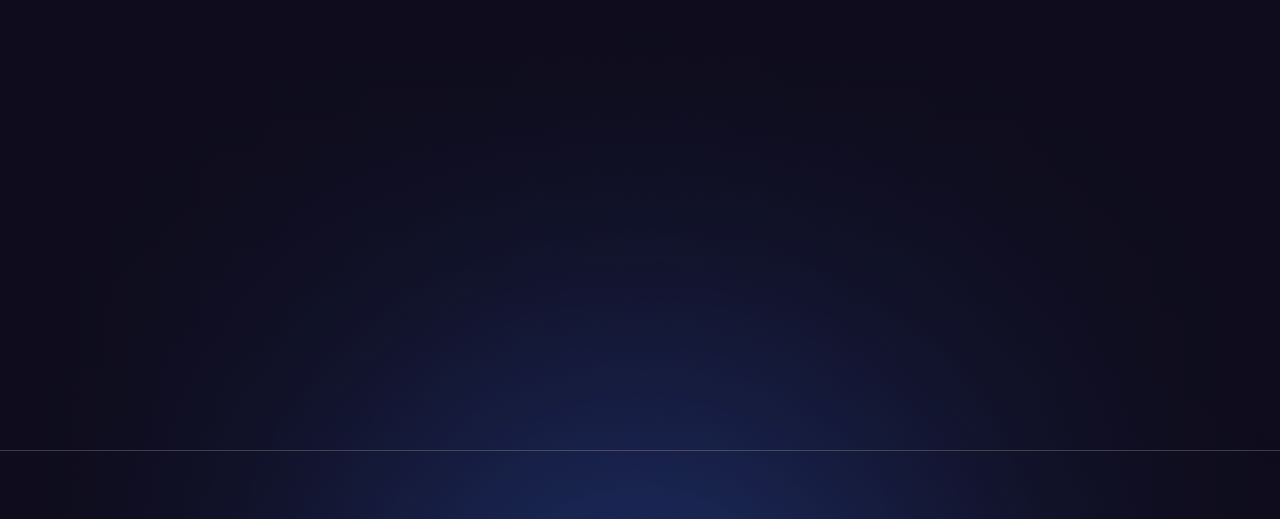
<file: pricing.html>
<!DOCTYPE html>
<html lang="en">

<head>
    <meta charset="UTF-8">
    <meta http-equiv="X-UA-Compatible" content="IE=edge">
    <meta name="viewport" content="width=device-width, initial-scale=1.0">
    <!-- Meta Title -->
    <title>Webberzone - Website Development, SEO & Digital Marketing Services</title>

    <!-- Meta Description -->
    <meta name="description" content="Webberzone offers professional website development, SEO, and digital marketing services to help businesses grow online. Contact us to build a strong digital presence.">
    
        <!-- Favicon img -->
    <link rel="shortcut icon" href="assets/images//logo/logo.png" type="image/x-icon">
 
    <!-- Bootstarp min css -->
    <link rel="stylesheet" href="assets/css/bootstrap.min.css">
    <!-- Mean menu css -->
    <link rel="stylesheet" href="assets/css/meanmenu.css">
    <!-- All min css -->
    <link rel="stylesheet" href="assets/css/all.min.css">
    <!-- Swiper bundle min css -->
    <link rel="stylesheet" href="assets/css/swiper-bundle.min.css">
    <!-- Magnigic popup css -->
    <link rel="stylesheet" href="assets/css/magnific-popup.css">
    <!-- Animate css -->
    <link rel="stylesheet" href="assets/css/animate.css">
    <!-- Nice select css -->
    <link rel="stylesheet" href="assets/css/nice-select.css">
    <!-- Style css -->
    <link rel="stylesheet" href="assets/css/style.css">
</head>

<body>

    <!-- Preloader area start -->
    <div class="loading">
        <span class="text-capitalize">L</span>
        <span>o</span>
        <span>a</span>
        <span>d</span>
        <span>i</span>
        <span>n</span>
        <span>g</span>
    </div>
    <div id="preloader">
    </div>
    <!-- Preloader area end -->

    <!-- Mouse cursor area start here -->
    <div class="mouse-cursor cursor-outer"></div>
    <div class="mouse-cursor cursor-inner"></div>
    <!-- Mouse cursor area end here -->

   

    <!-- Header area start here -->
<header class="header-area">
    <div class="container header__container">
        <div class="header__main">
            <a href="index.html" class="logo ms-4">
                <img src="assets/images/logo/logo.png" alt="logo">
            </a>
            <div class="main-menu ms-4">
                <nav>
                    <ul>
                        <li class="has-megamenu">
                            <a href="index.html">Home</a>
                           
                        </li>
                        <li><a href="about.html">About</a></li>
                        <li>
                            <a href="service.html">Services</a>
                           
                        </li>
                        <li>
                            <a href="#0">Pages</a>
                            <ul class="sub-menu">
                                <li>
                                    <a href="team.html">Our Team</a>
                                </li>
                               
                                <li>
                                    <a href="pricing.html">Pricing</a>
                                </li>
                                <li>
                                    <a href="faq.html">FAQ's</a>
                                </li>
                               
                            </ul>
                        </li>
                       
                        <li><a href="contact.html">Contact</a></li>
                      
                    </ul>
                </nav>
            </div>
            <div class="d-none d-lg-inline-block">
                <a href="contact.html" class="btn-one">Get A Quote <i
                        class="fa-regular fa-arrow-right-long"></i></a>
            </div>
            <div class="bars d-block d-lg-none">
                <i id="openButton" class="fa-solid fa-bars"></i>
            </div>
        </div>
    </div>
</header>
<!-- Header area end here -->

<!-- Sidebar area start here -->
<div id="targetElement" class="sidebar-area sidebar__hide">
    <div class="sidebar__overlay"></div>
    <a href="index.html" class="logo mb-40">
        <img src="assets/images/logo/logo.png" alt="logo">
    </a>
    <div class="mobile-menu overflow-hidden"></div>
    <ul class="info pt-40">
        <!-- <li><i class="fa-solid primary-color fa-location-dot"></i> <a href="#0">example@example.com</a>
        </li> -->
        <li class="py-2"><i class="fa-solid primary-color fa-phone-volume"></i> <a
                href="tel:+208-6666-0112">+91 78761-35383</a>
        </li>
        <li><i class="fa-solid primary-color fa-paper-plane"></i> <a href="#0">webberzonework@gmail.com</a></li>
    </ul>
    <div class="social-icon mt-20">
        <a href="#0"><i class="fa-brands fa-facebook-f"></i></a>
        <a href="#0"><i class="fa-brands fa-twitter"></i></a>
        <a href="#0"><i class="fa-brands fa-linkedin-in"></i></a>
        <a href="#0"><i class="fa-brands fa-youtube"></i></a>
    </div>
    <button id="closeButton" class="text-white"><i class="fa-solid fa-xmark"></i></button>
</div>
<!-- Sidebar area end here -->
    <main>
        <!-- Page banner area start here -->
        <section class="banner__inner-page bg-image pt-180 pb-180 bg-image"
            data-background="assets/images/banner/banner-inner-page.jpg">
            <div class="shape2 wow slideInLeft" data-wow-delay="00ms" data-wow-duration="1500ms">
                <img src="assets/images/banner/inner-banner-shape2.png" alt="shape">
            </div>
            <div class="shape1 wow slideInLeft" data-wow-delay="200ms" data-wow-duration="1500ms">
                <img src="assets/images/banner/inner-banner-shape1.png" alt="shape">
            </div>
            <div class="shape3 wow slideInRight" data-wow-delay="200ms" data-wow-duration="1500ms">
                <img class="sway__animationX" src="assets/images/banner/inner-banner-shape3.png" alt="shape">
            </div>
            <div class="container">
                <h2 class="wow fadeInUp" data-wow-delay="00ms" data-wow-duration="1500ms">Pricing</h2>
                <div class="breadcrumb-list wow fadeInUp" data-wow-delay="200ms" data-wow-duration="1500ms">
                    <a href="index.html">Home</a><span><i class="fa-regular fa-angles-right mx-2"></i>Pricing</span>
                </div>
            </div>
        </section>
        <!-- Page banner area end here -->

        <!-- Pricing area start here -->
        <section class="pricing-area pt-120 pb-120">
            <div class="container">
                <div class="section-header text-center mb-60">
                    <h5 class="wow fadeInUp" data-wow-delay="00ms" data-wow-duration="1500ms">
                        <img class="me-1" src="assets/images/icon/section-title.png" alt="icon">
                        PRICE PLANS
                    </h5>
                    <h2 class="wow fadeInUp" data-wow-delay="200ms" data-wow-duration="1500ms">Flexible Pricing Plans
                    </h2>
                </div>
                <div class="row g-4">
                    <div class="col-xl-4 col-lg-6 col-md-6 wow fadeInUp" data-wow-delay="00ms"
                        data-wow-duration="1500ms">
                        <div class="pricing__item">
                            <div class="item-shape">
                                <img src="assets/images/shape/pricing-item-shape.png" alt="shape">
                            </div>
                            <div class="pricing-head">
                                <div>
                                    <h4 class="text-white mb-10">Basic Plan</h4>
                                    <h2>$39<span>/monthly</span></h2>
                                </div>
                                <div class="pricing-icon" data-background="assets/images/shape/pricing-icon-bg.png">
                                    <img src="assets/images/icon/pricing-icon1.png" alt="icon">
                                </div>
                            </div>
                            <ul>
                                <li>Free 1 5 GB Linux Hosting</li>
                                <li>Dedicated Tech Experts</li>
                                <li>24/7 System Monitoring</li>
                                <li>Security Management</li>
                                <li>Unlimited Download</li>
                            </ul>
                            <a href="contact.html" class="btn-one d-block text-center">choose Plan <i
                                    class="fa-regular fa-arrow-right-long"></i></a>
                        </div>
                    </div>
                    <div class="col-xl-4 col-lg-6 col-md-6 wow fadeInUp" data-wow-delay="200ms"
                        data-wow-duration="1500ms">
                        <div class="pricing__item">
                            <div class="item-shape">
                                <img src="assets/images/shape/pricing-item-shape.png" alt="shape">
                            </div>
                            <div class="pricing-head">
                                <div>
                                    <h4 class="text-white mb-10">Standard Plan</h4>
                                    <h2>$59<span>/monthly</span></h2>
                                </div>
                                <div class="pricing-icon" data-background="assets/images/shape/pricing-icon-bg.png">
                                    <img src="assets/images/icon/pricing-icon2.png" alt="icon">
                                </div>
                            </div>
                            <ul>
                                <li>Free 1 5 GB Linux Hosting</li>
                                <li>Dedicated Tech Experts</li>
                                <li>24/7 System Monitoring</li>
                                <li>Security Management</li>
                                <li>Unlimited Download</li>
                            </ul>
                            <a href="contact.html" class="btn-one d-block text-center">choose Plan <i
                                    class="fa-regular fa-arrow-right-long"></i></a>
                        </div>
                    </div>
                    <div class="col-xl-4 col-lg-6 col-md-6 wow fadeInUp" data-wow-delay="400ms"
                        data-wow-duration="1500ms">
                        <div class="pricing__item">
                            <div class="item-shape">
                                <img src="assets/images/shape/pricing-item-shape.png" alt="shape">
                            </div>
                            <div class="pricing-head">
                                <div>
                                    <h4 class="text-white mb-10">Premium Plan</h4>
                                    <h2>$79<span>/monthly</span></h2>
                                </div>
                                <div class="pricing-icon" data-background="assets/images/shape/pricing-icon-bg.png">
                                    <img src="assets/images/icon/pricing-icon3.png" alt="icon">
                                </div>
                            </div>
                            <ul>
                                <li>Free 1 5 GB Linux Hosting</li>
                                <li>Dedicated Tech Experts</li>
                                <li>24/7 System Monitoring</li>
                                <li>Security Management</li>
                                <li>Unlimited Download</li>
                            </ul>
                            <a href="contact.html" class="btn-one d-block text-center">choose Plan <i
                                    class="fa-regular fa-arrow-right-long"></i></a>
                        </div>
                    </div>
                </div>
            </div>
        </section>
        <!-- Pricing area end here -->
    </main>

    <!-- Footer area start here -->
    <footer class="footer-area secondary-bg pt-lg-5">
        <div class="footer__shape-regular-left wow slideInLeft" data-wow-delay="00ms" data-wow-duration="1500ms">
            <img src="assets/images/shape/footer-regular-left.png" alt="shape">
        </div>
        <div class="footer__shape-solid-left wow slideInLeft" data-wow-delay="200ms" data-wow-duration="1500ms">
            <img class="sway_Y__animation" src="assets/images/shape/footer-solid-left.png" alt="shape">
        </div>
        <div class="footer__shape-solid-right wow slideInRight" data-wow-delay="00ms" data-wow-duration="1500ms">
            <img class="sway_Y__animation" src="assets/images/shape/footer-regular-right.png" alt="shape">
        </div>
        <div class="footer__shape-regular-right wow slideInRight" data-wow-delay="200ms" data-wow-duration="1500ms">
            <img src="assets/images/shape/footer-solid-right.png" alt="shape">
        </div>
        <div class="footer__shadow-shape">
            <img src="assets/images/shape/footer-shadow-shape.png" alt="shodow">
        </div>
        <div class="container">
            <div class="footer__wrp pt-100 pb-100">
                <div class="footer__item item-big wow fadeInUp" data-wow-delay="00ms" data-wow-duration="1500ms">
                   
                    <p>Webberzone delivers innovative web development, SEO, and digital marketing solutions to grow your business.</p>
                    <div class="social-icon">
                        <a href="#0"><i class="fa-brands fa-facebook-f"></i></a>
                        <a href="#0"><i class="fa-brands fa-twitter"></i></a>
                        <a href="#0"><i class="fa-brands fa-linkedin-in"></i></a>
                        <a href="#0"><i class="fa-brands fa-youtube"></i></a>
                    </div>
                </div>
                <div class="footer__item item-sm wow fadeInUp" data-wow-delay="200ms" data-wow-duration="1500ms">
                    <a href="index.html" class="logo ">
                        <img src="assets/images/logo/logo.png" alt="image">
                    </a>
                    <h3 class="footer-title">Webberzone</h3>
                </div>
             
                <div class="footer__item item-big wow fadeInUp" data-wow-delay="600ms" data-wow-duration="1500ms">
                    <h3 class="footer-title">Contact Us</h3>
                    <p class="mb-20">Mohali 8B , F-426</p>
                    <ul class="footer-contact">
                        <li>
                            <i class="fa-regular fa-clock"></i>
                            <div class="info">
                                <h5>
                                    Opening Hours:
                                </h5>
                                <p>Mon - Fri: 10.00 AM - 6.00 PM</p>
                            </div>
                        </li>
                        <li>
                            <i class="fa-duotone fa-phone"></i>
                            <div class="info">
                                <h5>
                                    Phone Call:
                                </h5>
                                <p>+91 78761-35383
                                 <br>
                                 +91 85590-68976</p>
                            </div>
                        </li>
                    </ul>
                </div>
            </div>
        </div>
        <div class="footer__copyright">
            <div class="container">
                <div
                    class="d-flex gap-1 flex-wrap text-center align-items-center justify-content-center">
                    <p class="wow fadeInDown text-center" data-wow-delay="00ms" data-wow-duration="1500ms">&copy; All Copyright 2024
                        by <a href="#0">Webberzone</a></p>
                  
                </div>
            </div>
        </div>
    </footer>
    <!-- Footer area end here -->

    <!-- Back to top area start here -->
    <div class="scroll-up">
        <svg class="scroll-circle svg-content" width="100%" height="100%" viewBox="-1 -1 102 102">
            <path d="M50,1 a49,49 0 0,1 0,98 a49,49 0 0,1 0,-98" />
        </svg>
    </div>
    <!-- Back to top area end here -->

    <!-- Jquery 3.7.0 Min Js -->
    <script src="assets/js/jquery-3.7.1.min.js"></script>
    <!-- Bootstrap min Js -->
    <script src="assets/js/bootstrap.min.js"></script>
    <!-- Mean menu Js -->
    <script src="assets/js/meanmenu.js"></script>
    <!-- Swiper bundle min Js -->
    <script src="assets/js/swiper-bundle.min.js"></script>
    <!-- Counterup min Js -->
    <script src="assets/js/jquery.counterup.min.js"></script>
    <!-- Wow min Js -->
    <script src="assets/js/wow.min.js"></script>
    <!-- Pace min Js -->
    <script src="assets/js/pace.min.js"></script>
    <!-- Magnific popup min Js -->
    <script src="assets/js/magnific-popup.min.js"></script>
    <!-- Nice select min Js -->
    <script src="assets/js/nice-select.min.js"></script>
    <!-- Isotope pkgd min Js -->
    <script src="assets/js/isotope.pkgd.min.js"></script>
    <!-- Waypoints Js -->
    <script src="assets/js/jquery.waypoints.js"></script>
    <!-- Script Js -->
    <script src="assets/js/script.js"></script>
</body>

</html>
</file>
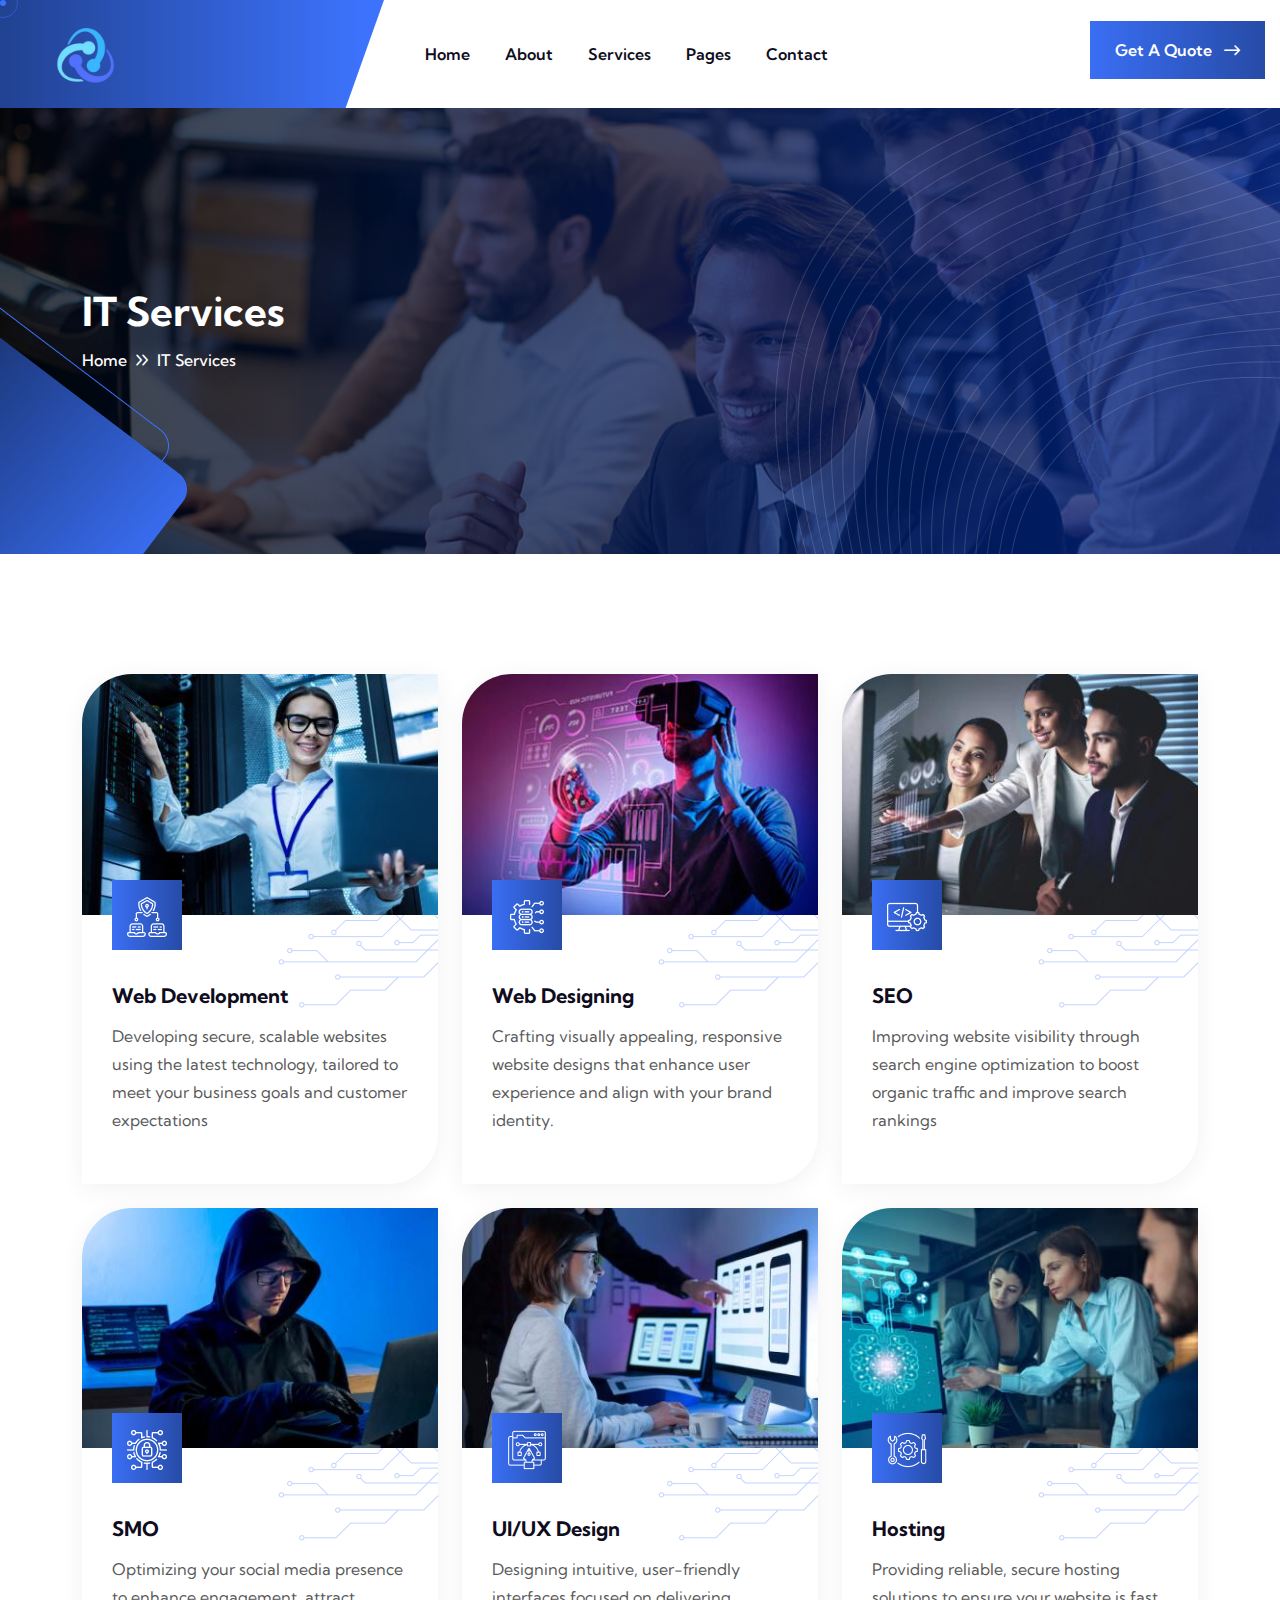
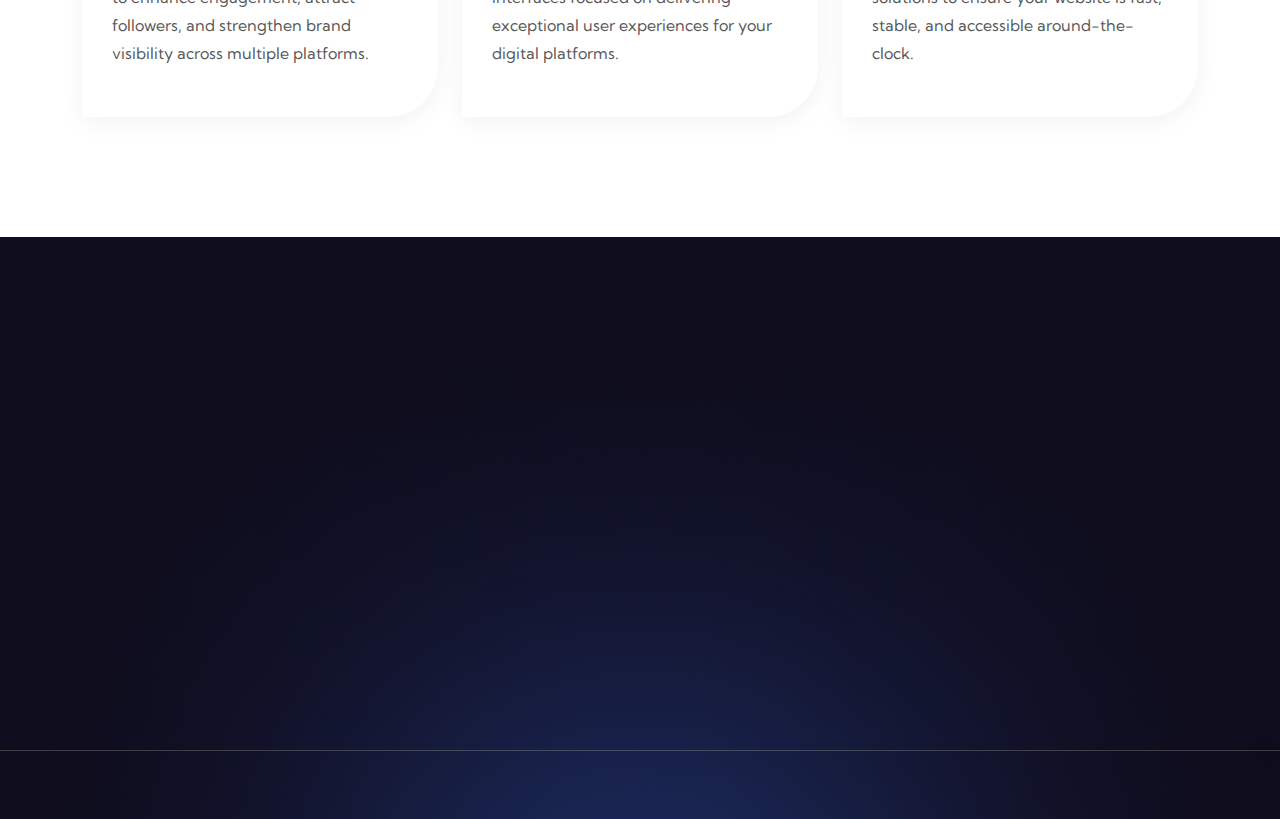
<file: service.html>
<!DOCTYPE html>
<html lang="en">

<head>
    <meta charset="UTF-8">
    <meta http-equiv="X-UA-Compatible" content="IE=edge">
    <meta name="viewport" content="width=device-width, initial-scale=1.0">
     <!-- Meta Title -->
  <title>Webberzone - Website Development, SEO & Digital Marketing Services</title>

  <!-- Meta Description -->
  <meta name="description" content="Webberzone offers professional website development, SEO, and digital marketing services to help businesses grow online. Contact us to build a strong digital presence.">
  
      <!-- Favicon img -->
  <link rel="shortcut icon" href="assets/images//logo/logo.png" type="image/x-icon">
  
    <!-- Bootstarp min css -->
    <link rel="stylesheet" href="assets/css/bootstrap.min.css">
    <!-- Mean menu css -->
    <link rel="stylesheet" href="assets/css/meanmenu.css">
    <!-- All min css -->
    <link rel="stylesheet" href="assets/css/all.min.css">
    <!-- Swiper bundle min css -->
    <link rel="stylesheet" href="assets/css/swiper-bundle.min.css">
    <!-- Magnigic popup css -->
    <link rel="stylesheet" href="assets/css/magnific-popup.css">
    <!-- Animate css -->
    <link rel="stylesheet" href="assets/css/animate.css">
    <!-- Nice select css -->
    <link rel="stylesheet" href="assets/css/nice-select.css">
    <!-- Style css -->
    <link rel="stylesheet" href="assets/css/style.css">
</head>

<body>

    <!-- Preloader area start -->
    <div class="loading">
        <span class="text-capitalize">L</span>
        <span>o</span>
        <span>a</span>
        <span>d</span>
        <span>i</span>
        <span>n</span>
        <span>g</span>
    </div>
    <div id="preloader">
    </div>
    <!-- Preloader area end -->

    <!-- Mouse cursor area start here -->
    <div class="mouse-cursor cursor-outer"></div>
    <div class="mouse-cursor cursor-inner"></div>
    <!-- Mouse cursor area end here -->
<!-- Header area start here -->
<header class="header-area">
    <div class="container header__container">
        <div class="header__main">
            <a href="index.html" class="logo ms-4">
                <img src="assets/images/logo/logo.png" alt="logo">
            </a>
            <div class="main-menu ms-4">
                <nav>
                    <ul>
                        <li class="has-megamenu">
                            <a href="index.html">Home</a>
                           
                        </li>
                        <li><a href="about.html">About</a></li>
                        <li>
                            <a href="service.html">Services</a>
                           
                        </li>
                        <li>
                            <a href="#0">Pages</a>
                            <ul class="sub-menu">
                                <li>
                                    <a href="team.html">Our Team</a>
                                </li>
                               
                                <li>
                                    <a href="pricing.html">Pricing</a>
                                </li>
                                <li>
                                    <a href="faq.html">FAQ's</a>
                                </li>
                               
                            </ul>
                        </li>
                       
                        <li><a href="contact.html">Contact</a></li>
                      
                    </ul>
                </nav>
            </div>
            <div class="d-none d-lg-inline-block">
                <a href="contact.html" class="btn-one">Get A Quote <i
                        class="fa-regular fa-arrow-right-long"></i></a>
            </div>
            <div class="bars d-block d-lg-none">
                <i id="openButton" class="fa-solid fa-bars"></i>
            </div>
        </div>
    </div>
</header>
<!-- Header area end here -->

<!-- Sidebar area start here -->
<div id="targetElement" class="sidebar-area sidebar__hide">
    <div class="sidebar__overlay"></div>
    <a href="index.html" class="logo mb-40">
        <img src="assets/images/logo/logo.png" alt="logo">
    </a>
    <div class="mobile-menu overflow-hidden"></div>
    <ul class="info pt-40">
        <!-- <li><i class="fa-solid primary-color fa-location-dot"></i> <a href="#0">example@example.com</a>
        </li> -->
        <li class="py-2"><i class="fa-solid primary-color fa-phone-volume"></i> <a
                href="tel:+208-6666-0112">+91 78761-35383</a>
        </li>
        <li><i class="fa-solid primary-color fa-paper-plane"></i> <a href="#0">webberzonework@gmail.com</a></li>
    </ul>
    <div class="social-icon mt-20">
        <a href="#0"><i class="fa-brands fa-facebook-f"></i></a>
        <a href="#0"><i class="fa-brands fa-twitter"></i></a>
        <a href="#0"><i class="fa-brands fa-linkedin-in"></i></a>
        <a href="#0"><i class="fa-brands fa-youtube"></i></a>
    </div>
    <button id="closeButton" class="text-white"><i class="fa-solid fa-xmark"></i></button>
</div>
<!-- Sidebar area end here -->

    <main>
        <!-- Page banner area start here -->
        <section class="banner__inner-page bg-image pt-180 pb-180 bg-image"
            data-background="assets/images/banner/banner-inner-page.jpg">
            <div class="shape2 wow slideInLeft" data-wow-delay="00ms" data-wow-duration="1500ms">
                <img src="assets/images/banner/inner-banner-shape2.png" alt="shape">
            </div>
            <div class="shape1 wow slideInLeft" data-wow-delay="200ms" data-wow-duration="1500ms">
                <img src="assets/images/banner/inner-banner-shape1.png" alt="shape">
            </div>
            <div class="shape3 wow slideInRight" data-wow-delay="200ms" data-wow-duration="1500ms">
                <img class="sway__animationX" src="assets/images/banner/inner-banner-shape3.png" alt="shape">
            </div>
            <div class="container">
                <h2 class="wow fadeInUp" data-wow-delay="00ms" data-wow-duration="1500ms">IT Services</h2>
                <div class="breadcrumb-list wow fadeInUp" data-wow-delay="200ms" data-wow-duration="1500ms">
                    <a href="index.html">Home</a><span><i class="fa-regular fa-angles-right mx-2"></i>IT Services</span>
                </div>
            </div>
        </section>
        <!-- Page banner area end here -->

        <!-- Service area start here -->
        <section class="service-inner-area pt-120 pb-120">
            <div class="container">
                <div class="row g-4">
                    <div class="col-lg-4 col-md-6">
                        <div class="service-two__item">
                            <div class="image">
                                <img src="assets/images/service/service-image1.jpg" alt="image">
                            </div>
                            <div class="service-two__content">
                                <div class="icon">
                                    <img src="assets/images/icon/service-two-icon1.png" alt="icon">
                                </div>
                                <div class="shape"><img src="assets/images/shape/service-two-item-shape.png"
                                        alt="shape"></div>
                                <h4><a href="service-details.html" class="primary-hover">Web Development</a></h4>
                                <p>Developing secure, scalable websites using the latest technology, tailored to meet your business goals and customer expectations</p>
                                <!-- <a class="read-more-btn" href="service-details.html">Read More <i
                                        class="fa-regular fa-arrow-right-long"></i></a> -->
                            </div>
                        </div>
                    </div>
                    <div class="col-lg-4 col-md-6">
                        <div class="service-two__item">
                            <div class="image">
                                <img src="assets/images/service/service-image2.jpg" alt="image">
                            </div>
                            <div class="service-two__content">
                                <div class="icon">
                                    <img src="assets/images/icon/service-two-icon2.png" alt="icon">
                                </div>
                                <div class="shape"><img src="assets/images/shape/service-two-item-shape.png"
                                        alt="shape"></div>
                                <h4><a href="service-details.html" class="primary-hover">Web Designing</a></h4>
                                <p>Crafting visually appealing, responsive website designs that enhance user experience and align with your brand identity.</p>
                                <!-- <a class="read-more-btn" href="service-details.html">Read More <i
                                        class="fa-regular fa-arrow-right-long"></i></a> -->
                            </div>
                        </div>
                    </div>
                    <div class="col-lg-4 col-md-6">
                        <div class="service-two__item">
                            <div class="image">
                                <img src="assets/images/service/service-image3.jpg" alt="image">
                            </div>
                            <div class="service-two__content">
                                <div class="icon">
                                    <img src="assets/images/icon/service-two-icon3.png" alt="icon">
                                </div>
                                <div class="shape"><img src="assets/images/shape/service-two-item-shape.png"
                                        alt="shape"></div>
                                <h4><a href="service-details.html" class="primary-hover">SEO</a></h4>
                                <p>Improving website visibility through search engine optimization to boost organic traffic and improve search rankings</p>
                                <!-- <a class="read-more-btn" href="service-details.html">Read More <i
                                        class="fa-regular fa-arrow-right-long"></i></a> -->
                            </div>
                        </div>
                    </div>
                    <div class="col-lg-4 col-md-6">
                        <div class="service-two__item">
                            <div class="image">
                                <img src="assets/images/service/service-image4.jpg" alt="image">
                            </div>
                            <div class="service-two__content">
                                <div class="icon">
                                    <img src="assets/images/icon/service-two-icon4.png" alt="icon">
                                </div>
                                <div class="shape"><img src="assets/images/shape/service-two-item-shape.png"
                                        alt="shape"></div>
                                <h4><a href="service-details.html" class="primary-hover">SMO</a></h4>
                                <p>Optimizing your social media presence to enhance engagement, attract followers, and strengthen brand visibility across multiple platforms.</p>
                                <!-- <a class="read-more-btn" href="service-details.html">Read More <i
                                        class="fa-regular fa-arrow-right-long"></i></a> -->
                            </div>
                        </div>
                    </div>
                    <div class="col-lg-4 col-md-6">
                        <div class="service-two__item">
                            <div class="image">
                                <img src="assets/images/service/service-image5.jpg" alt="image">
                            </div>
                            <div class="service-two__content">
                                <div class="icon">
                                    <img src="assets/images/icon/service-two-icon5.png" alt="icon">
                                </div>
                                <div class="shape"><img src="assets/images/shape/service-two-item-shape.png"
                                        alt="shape"></div>
                                <h4><a href="service-details.html" class="primary-hover">UI/UX Design</a></h4>
                                <p>Designing intuitive, user-friendly interfaces focused on delivering exceptional user experiences for your digital platforms.</p>
                                <!-- <a class="read-more-btn" href="service-details.html">Read More <i
                                        class="fa-regular fa-arrow-right-long"></i></a> -->
                            </div>
                        </div>
                    </div>
                    <div class="col-lg-4 col-md-6">
                        <div class="service-two__item">
                            <div class="image">
                                <img src="assets/images/service/service-image6.jpg" alt="image">
                            </div>
                            <div class="service-two__content">
                                <div class="icon">
                                    <img src="assets/images/icon/service-two-icon6.png" alt="icon">
                                </div>
                                <div class="shape"><img src="assets/images/shape/service-two-item-shape.png"
                                        alt="shape"></div>
                                <h4><a href="service-details.html" class="primary-hover">Hosting</a></h4>
                                <p>Providing reliable, secure hosting solutions to ensure your website is fast, stable, and accessible around-the-clock.</p>
                                <!-- <a class="read-more-btn" href="service-details.html">Read More <i
                                        class="fa-regular fa-arrow-right-long"></i></a> -->
                            </div>
                        </div>
                    </div>
                </div>
            </div>
        </section>
        <!-- Service area end here -->
    </main>

  <!-- Footer area start here -->
  <footer class="footer-area secondary-bg pt-lg-5">
    <div class="footer__shape-regular-left wow slideInLeft" data-wow-delay="00ms" data-wow-duration="1500ms">
        <img src="assets/images/shape/footer-regular-left.png" alt="shape">
    </div>
    <div class="footer__shape-solid-left wow slideInLeft" data-wow-delay="200ms" data-wow-duration="1500ms">
        <img class="sway_Y__animation" src="assets/images/shape/footer-solid-left.png" alt="shape">
    </div>
    <div class="footer__shape-solid-right wow slideInRight" data-wow-delay="00ms" data-wow-duration="1500ms">
        <img class="sway_Y__animation" src="assets/images/shape/footer-regular-right.png" alt="shape">
    </div>
    <div class="footer__shape-regular-right wow slideInRight" data-wow-delay="200ms" data-wow-duration="1500ms">
        <img src="assets/images/shape/footer-solid-right.png" alt="shape">
    </div>
    <div class="footer__shadow-shape">
        <img src="assets/images/shape/footer-shadow-shape.png" alt="shodow">
    </div>
    <div class="container">
        <div class="footer__wrp pt-100 pb-100">
            <div class="footer__item item-big wow fadeInUp" data-wow-delay="00ms" data-wow-duration="1500ms">
               
                <p>Webberzone delivers innovative web development, SEO, and digital marketing solutions to grow your business.</p>
                <div class="social-icon">
                    <a href="#0"><i class="fa-brands fa-facebook-f"></i></a>
                    <a href="#0"><i class="fa-brands fa-twitter"></i></a>
                    <a href="#0"><i class="fa-brands fa-linkedin-in"></i></a>
                    <a href="#0"><i class="fa-brands fa-youtube"></i></a>
                </div>
            </div>
            <div class="footer__item item-sm wow fadeInUp" data-wow-delay="200ms" data-wow-duration="1500ms">
                <a href="index.html" class="logo ">
                    <img src="assets/images/logo/logo.png" alt="image">
                </a>
                <h3 class="footer-title">Webberzone</h3>
            </div>
         
            <div class="footer__item item-big wow fadeInUp" data-wow-delay="600ms" data-wow-duration="1500ms">
                <h3 class="footer-title">Contact Us</h3>
                <p class="mb-20">Mohali 8B , F-426</p>
                <ul class="footer-contact">
                    <li>
                        <i class="fa-regular fa-clock"></i>
                        <div class="info">
                            <h5>
                                Opening Hours:
                            </h5>
                            <p>Mon - Fri: 10.00 AM - 6.00 PM</p>
                        </div>
                    </li>
                    <li>
                        <i class="fa-duotone fa-phone"></i>
                        <div class="info">
                            <h5>
                                Phone Call:
                            </h5>
                            <p>+91 78761-35383
                             <br>
                             +91 85590-68976</p>
                        </div>
                    </li>
                </ul>
            </div>
        </div>
    </div>
    <div class="footer__copyright">
        <div class="container">
            <div
                class="d-flex gap-1 flex-wrap text-center align-items-center justify-content-center">
                <p class="wow fadeInDown text-center" data-wow-delay="00ms" data-wow-duration="1500ms">&copy; All Copyright 2024
                    by <a href="#0">Webberzone</a></p>
              
            </div>
        </div>
    </div>
</footer>
<!-- Footer area end here -->

    <!-- Back to top area start here -->
    <div class="scroll-up">
        <svg class="scroll-circle svg-content" width="100%" height="100%" viewBox="-1 -1 102 102">
            <path d="M50,1 a49,49 0 0,1 0,98 a49,49 0 0,1 0,-98" />
        </svg>
    </div>
    <!-- Back to top area end here -->

    <!-- Jquery 3.7.0 Min Js -->
    <script src="assets/js/jquery-3.7.1.min.js"></script>
    <!-- Bootstrap min Js -->
    <script src="assets/js/bootstrap.min.js"></script>
    <!-- Mean menu Js -->
    <script src="assets/js/meanmenu.js"></script>
    <!-- Swiper bundle min Js -->
    <script src="assets/js/swiper-bundle.min.js"></script>
    <!-- Counterup min Js -->
    <script src="assets/js/jquery.counterup.min.js"></script>
    <!-- Wow min Js -->
    <script src="assets/js/wow.min.js"></script>
    <!-- Pace min Js -->
    <script src="assets/js/pace.min.js"></script>
    <!-- Magnific popup min Js -->
    <script src="assets/js/magnific-popup.min.js"></script>
    <!-- Nice select min Js -->
    <script src="assets/js/nice-select.min.js"></script>
    <!-- Isotope pkgd min Js -->
    <script src="assets/js/isotope.pkgd.min.js"></script>
    <!-- Waypoints Js -->
    <script src="assets/js/jquery.waypoints.js"></script>
    <!-- Script Js -->
    <script src="assets/js/script.js"></script>
</body>

</html>
</file>
<file: assets/css/meanmenu.css>
/* hide the link until viewport size is reached */
a.meanmenu-reveal {
	display: none;
}

/* when under viewport size, .mean-container is added to body */
.mean-container .mean-bar {
	float: left;
	width: 100%;
	position: relative;
	background: #0c1923;
	/* padding: 4px 0;
	min-height: 42px; */
	z-index: 999999;
}

.mean-container a.meanmenu-reveal {
	width: 22px;
	height: 22px;
	padding: 13px 13px 11px 13px;
	position: absolute;
	top: 0;
	right: 0;
	cursor: pointer;
	color: #fff;
	text-decoration: none;
	font-size: 16px;
	text-indent: -9999em;
	line-height: 22px;
	font-size: 1px;
	display: block;
	font-family: Arial, Helvetica, sans-serif;
	font-weight: 700;
}

.mean-container a.meanmenu-reveal span {
	display: block;
	background: #fff;
	height: 3px;
	margin-top: 3px;
}

.mean-container .mean-nav {
	float: left;
	width: 100%;
	background-color: #000;
}

.mean-container .mean-nav ul {
	padding: 0;
	margin: 0;
	width: 100%;
	list-style-type: none;
}

.mean-container .mean-nav ul li {
	position: relative;
	float: left;
	width: 100%;
}

.mean-container .mean-nav ul li a {
	display: block;
	float: left;
	width: 100%;
	padding: 10px 0;
	margin: 0;
	text-align: left;
	color: #fff;
	border-top: 1px solid rgba(255, 255, 255, 0.25);
}

.mean-container .mean-nav ul li li a {
	width: 80%;
	padding: 1em 10%;
	border-top: 1px solid #f1f1f1;
	border-top: 1px solid rgba(255, 255, 255, 0.25);
	opacity: 0.75;
	filter: alpha(opacity=75);
	text-shadow: none !important;
	visibility: visible;
}

.mean-container .mean-nav ul li.mean-last a {
	border-bottom: none;
	margin-bottom: 0;
}

.mean-container .mean-nav ul li li li a {
	width: 70%;
	padding: 1em 15%;
}

.mean-container .mean-nav ul li li li li a {
	width: 60%;
	padding: 1em 20%;
}

.mean-container .mean-nav ul li li li li li a {
	width: 50%;
	padding: 1em 25%;
}

/* .mean-container .mean-nav ul li a:hover {
	background: #252525;
	background: rgba(255, 255, 255, 0.1);
} */

.mean-container .mean-nav ul li a.mean-expand {
	width: 30px;
	height: 15px;
	line-height: 14px;
	text-align: center;
	position: absolute;
	right: 0px;
	top: 7px;
	z-index: 2;
	font-weight: 700;
	background-color: var(--primary-color);
	border-radius: 10px;
}

/* .mean-container .mean-nav ul li a.mean-expand:hover {
	background: rgba(0, 0, 0, 0.9);
} */

.mean-container .mean-push {
	float: left;
	width: 100%;
	padding: 0;
	margin: 0;
	clear: both;
}

.mean-nav .wrapper {
	width: 100%;
	padding: 0;
	margin: 0;
}

/* Fix for box sizing on Foundation Framework etc. */
.mean-container .mean-bar,
.mean-container .mean-bar * {
	-webkit-box-sizing: content-box;
	-moz-box-sizing: content-box;
	box-sizing: content-box;
}

.mean-remove {
	display: none !important;
}
</file>
<file: assets/css/nice-select.css>
.nice-select {
	-webkit-tap-highlight-color: transparent;
	background-color: #fff;
	border-radius: 0px;
	border: solid 1px #e8e8e8;
	box-sizing: border-box;
	clear: both;
	cursor: pointer;
	display: block;
	float: left;
	font-family: inherit;
	font-size: 14px;
	font-weight: normal;
	height: 42px;
	line-height: 40px;
	outline: none;
	padding-left: 18px;
	padding-right: 30px;
	position: relative;
	text-align: left !important;
	-webkit-transition: all 0.2s ease-in-out;
	transition: all 0.2s ease-in-out;
	-webkit-user-select: none;
	-moz-user-select: none;
	-ms-user-select: none;
	user-select: none;
	white-space: nowrap;
	width: auto;
}
.nice-select:hover {
	border-color: #dbdbdb;
}
.nice-select:active,
.nice-select.open,
.nice-select:focus {
	border-color: #999;
}
.nice-select:after {
	border-bottom: 2px solid #999;
	border-right: 2px solid #999;
	content: "";
	display: block;
	height: 5px;
	margin-top: -4px;
	pointer-events: none;
	position: absolute;
	right: 12px;
	top: 50%;
	-webkit-transform-origin: 66% 66%;
	-ms-transform-origin: 66% 66%;
	transform-origin: 66% 66%;
	-webkit-transform: rotate(45deg);
	-ms-transform: rotate(45deg);
	transform: rotate(45deg);
	-webkit-transition: all 0.15s ease-in-out;
	transition: all 0.15s ease-in-out;
	width: 5px;
}
.nice-select.open:after {
	-webkit-transform: rotate(-135deg);
	-ms-transform: rotate(-135deg);
	transform: rotate(-135deg);
}
.nice-select.open .list {
	opacity: 1;
	pointer-events: auto;
	-webkit-transform: scale(1) translateY(0);
	-ms-transform: scale(1) translateY(0);
	transform: scale(1) translateY(0);
}
.nice-select.disabled {
	border-color: #ededed;
	color: #999;
	pointer-events: none;
}
.nice-select.disabled:after {
	border-color: #cccccc;
}
.nice-select.wide {
	width: 100%;
}
.nice-select.wide .list {
	left: 0 !important;
	right: 0 !important;
}
.nice-select.right {
	float: right;
}
.nice-select.right .list {
	left: auto;
	right: 0;
}
.nice-select.small {
	font-size: 12px;
	height: 36px;
	line-height: 34px;
}
.nice-select.small:after {
	height: 4px;
	width: 4px;
}
.nice-select.small .option {
	line-height: 34px;
	min-height: 34px;
}
.nice-select .list {
	background-color: #fff;
	border-radius: 5px;
	box-shadow: 0 0 0 1px rgba(68, 68, 68, 0.11);
	box-sizing: border-box;
	margin-top: 4px;
	opacity: 0;
	overflow: hidden;
	padding: 0;
	pointer-events: none;
	position: absolute;
	top: 100%;
	left: 0;
	-webkit-transform-origin: 50% 0;
	-ms-transform-origin: 50% 0;
	transform-origin: 50% 0;
	-webkit-transform: scale(0.75) translateY(-21px);
	-ms-transform: scale(0.75) translateY(-21px);
	transform: scale(0.75) translateY(-21px);
	-webkit-transition: all 0.2s cubic-bezier(0.5, 0, 0, 1.25),
		opacity 0.15s ease-out;
	transition: all 0.2s cubic-bezier(0.5, 0, 0, 1.25), opacity 0.15s ease-out;
	z-index: 9;
}
.nice-select .list:hover .option:not(:hover) {
	background-color: transparent !important;
}
.nice-select .option {
	cursor: pointer;
	font-weight: 400;
	line-height: 40px;
	list-style: none;
	min-height: 40px;
	outline: none;
	padding-left: 18px;
	padding-right: 29px;
	text-align: left;
	-webkit-transition: all 0.2s;
	transition: all 0.2s;
}
.nice-select .option:hover,
.nice-select .option.focus,
.nice-select .option.selected.focus {
	background-color: #f6f6f6;
}
.nice-select .option.selected {
	font-weight: bold;
}
.nice-select .option.disabled {
	background-color: transparent;
	color: #999;
	cursor: default;
}

.no-csspointerevents .nice-select .list {
	display: none;
}

.no-csspointerevents .nice-select.open .list {
	display: block;
}
</file>
<file: assets/css/style.css>
/*-----------------------------------------------------------------

Template Name: Gratech - IT Service HTML Template
Author:  Gramentheme
Author URI: https://themeforest.net/user/gramentheme/portfolio
Developer: Kawser Ahmed Roni
Version: 1.0.0
Description: Gratech - IT Service HTML5 Template

-------------------------------------------------------------------
CSS TABLE OF CONTENTS
-------------------------------------------------------------------

01. abstracts
    1.01 --> mixins
    1.02 --> variable

02. base
    2.01 --> typography
    2.02 --> animation
    2.03 --> responsive

03. components
    3.01 --> buttons
    3.02 --> progress

04. layout
    4.01 --> header
    4.02 --> banner
    4.03 --> section
    4.04 --> footer

------------------------------------------------------------------*/
@import url("https://fonts.googleapis.com/css2?family=Kumbh+Sans:wght@100;200;300;400;500;600;700;800;900&display=swap");
:root {
  --kumbh: "Kumbh Sans", sans-serif;
  --primary-color: #3c72fc;
  --primary10: rgba(60, 114, 252, 0.1);
  --gradient-bg: linear-gradient(90deg, #3c72fc -10.59%, #00060c 300.59%);
  --secondary-color: #0f0d1d;
  --main-bg: #ffffff;
  --sub-bg: #f3f7fb;
  --heading-color: #0f0d1d;
  --paragraph: #585858;
  --span: #585858;
  --border: #e3e3e3;
  --white: #ffffff;
  --black: #000000;
  --border-1px: 1px solid #eaecf0;
  --border-2px: 2px solid #eaecf0;
  --transition: all 0.3s ease-in-out;
  --shadow: 0px 4px 25px 0px #0000000f;
}

:root[data-theme=dark] {
  --primary-color: #3c72fc;
  --primary10: rgba(60, 114, 252, 0.1);
  --gradient-bg: linear-gradient(90deg, #3c72fc -10.59%, #00060c 300.59%);
  --secondary-color: #0f0d1d;
  --main-bg: #151327;
  --sub-bg: #16142c;
  --heading-color: #fff;
  --paragraph: rgba(255, 255, 255, 0.8);
  --span: rgba(255, 255, 255, 0.8);
  --border: #e3e3e3;
  --white: #ffffff;
  --black: #000000;
}

:root[data-theme=dark] .light-area {
  --primary-color: #3c72fc;
  --primary10: rgba(60, 114, 252, 0.1);
  --gradient-bg: linear-gradient(90deg, #3c72fc -10.59%, #00060c 300.59%);
  --secondary-color: #0f0d1d;
  --main-bg: #ffffff;
  --sub-bg: #f3f7fb;
  --heading-color: #0f0d1d;
  --paragraph: #585858;
  --span: #585858;
  --border: #e3e3e3;
  --white: #ffffff;
  --black: #000000;
}

* {
  margin: 0;
  padding: 0;
  -webkit-box-sizing: border-box;
  box-sizing: border-box;
  outline: none;
}

body {
  margin: 0;
  padding: 0;
  font-family: var(--kumbh);
  color: var(--paragraph);
  background-color: var(--main-bg);
  line-height: 28px;
  font-weight: 400;
}

h1,
h2,
h3,
h4,
h5,
h6 {
  margin: 0;
  padding: 0;
  color: var(--heading-color);
  font-family: var(--kumbh);
}

h1 {
  font-size: 90px;
  font-weight: 700;
  line-height: 100px;
}

h2 {
  font-size: 40px;
  font-weight: 700;
  line-height: 48px;
}
@media (max-width: 767px) {
  h2 {
    font-size: 30px;
    line-height: 40px;
  }
}

h3 {
  font-size: 24px;
  line-height: 32px;
  font-weight: 600;
}

h4 {
  font-size: 20px;
  line-height: 32px;
  font-weight: 700;
}

h5 {
  font-size: 16px;
  font-weight: 600;
  line-height: 28px;
}

h6 {
  font-size: 14px;
  font-weight: 600;
}

p {
  margin: 0;
  padding: 0;
  line-height: 28px;
  font-size: 16px;
}

span {
  display: inline-block;
  color: var(--span);
}

a {
  text-decoration: none;
  display: inline-block;
  color: var(--heading-color);
  transition: var(--transition);
}

a:hover {
  color: var(--heading-color);
}

ul {
  margin: 0;
  padding: 0;
  text-decoration: none;
}

li {
  list-style: none;
}

button {
  border: none;
  background-color: transparent;
}

@media (max-width: 991px) {
  br {
    display: none;
  }
}

::placeholder {
  color: var(--span);
}

::selection {
  color: var(--white);
  background-color: var(--primary-color);
}

.mt-5 {
  margin-top: 5px;
}

.mt-10 {
  margin-top: 10px;
}

.mt-15 {
  margin-top: 15px;
}

.mt-20 {
  margin-top: 20px;
}

.mt-25 {
  margin-top: 25px;
}

.mt-30 {
  margin-top: 30px;
}

.mt-35 {
  margin-top: 35px;
}

.mt-40 {
  margin-top: 40px;
}

.mt-45 {
  margin-top: 45px;
}

.mt-50 {
  margin-top: 50px;
}

.mt-55 {
  margin-top: 55px;
}

.mt-60 {
  margin-top: 60px;
}

.mt-65 {
  margin-top: 65px;
}

.mt-70 {
  margin-top: 70px;
}

.mt-75 {
  margin-top: 75px;
}

.mt-80 {
  margin-top: 80px;
}

.mt-85 {
  margin-top: 85px;
}

.mt-90 {
  margin-top: 90px;
}

.mt-95 {
  margin-top: 95px;
}

.mt-100 {
  margin-top: 100px;
}

.mt-105 {
  margin-top: 105px;
}

.mt-110 {
  margin-top: 110px;
}

.mt-115 {
  margin-top: 115px;
}

.mt-120 {
  margin-top: 120px;
}

.mt-125 {
  margin-top: 125px;
}

.mt-130 {
  margin-top: 130px;
}

.mt-135 {
  margin-top: 135px;
}

.mt-140 {
  margin-top: 140px;
}

.mt-145 {
  margin-top: 145px;
}

.mt-150 {
  margin-top: 150px;
}

.mt-155 {
  margin-top: 155px;
}

.mt-160 {
  margin-top: 160px;
}

.mt-165 {
  margin-top: 165px;
}

.mt-170 {
  margin-top: 170px;
}

.mt-175 {
  margin-top: 175px;
}

.mt-180 {
  margin-top: 180px;
}

.mt-185 {
  margin-top: 185px;
}

.mt-190 {
  margin-top: 190px;
}

.mt-195 {
  margin-top: 195px;
}

.mt-200 {
  margin-top: 200px;
}

/*-- Margin Bottom --*/
.mb-5 {
  margin-bottom: 5px;
}

.mb-10 {
  margin-bottom: 10px;
}

.mb-15 {
  margin-bottom: 15px;
}

.mb-20 {
  margin-bottom: 20px;
}

.mb-25 {
  margin-bottom: 25px;
}

.mb-30 {
  margin-bottom: 30px;
}

.mb-35 {
  margin-bottom: 35px;
}

.mb-40 {
  margin-bottom: 40px;
}

.mb-45 {
  margin-bottom: 45px;
}

.mb-50 {
  margin-bottom: 50px;
}

.mb-55 {
  margin-bottom: 55px;
}

.mb-60 {
  margin-bottom: 60px;
}

.mb-65 {
  margin-bottom: 65px;
}

.mb-70 {
  margin-bottom: 70px;
}

.mb-75 {
  margin-bottom: 75px;
}

.mb-80 {
  margin-bottom: 80px;
}

.mb-85 {
  margin-bottom: 85px;
}

.mb-90 {
  margin-bottom: 90px;
}

.mb-95 {
  margin-bottom: 95px;
}

.mb-100 {
  margin-bottom: 100px;
}

.mb-105 {
  margin-bottom: 105px;
}

.mb-110 {
  margin-bottom: 110px;
}

.mb-115 {
  margin-bottom: 115px;
}

.mb-120 {
  margin-bottom: 120px;
}

.mb-125 {
  margin-bottom: 125px;
}

.mb-130 {
  margin-bottom: 130px;
}

.mb-135 {
  margin-bottom: 135px;
}

.mb-140 {
  margin-bottom: 140px;
}

.mb-145 {
  margin-bottom: 145px;
}

.mb-150 {
  margin-bottom: 150px;
}

.mb-155 {
  margin-bottom: 155px;
}

.mb-160 {
  margin-bottom: 160px;
}

.mb-165 {
  margin-bottom: 165px;
}

.mb-170 {
  margin-bottom: 170px;
}

.mb-175 {
  margin-bottom: 175px;
}

.mb-180 {
  margin-bottom: 180px;
}

.mb-185 {
  margin-bottom: 185px;
}

.mb-190 {
  margin-bottom: 190px;
}

.mb-195 {
  margin-bottom: 195px;
}

.mb-200 {
  margin-bottom: 200px;
}

.ml-5 {
  margin-left: 5px;
}

.ml-10 {
  margin-left: 10px;
}

.ml-15 {
  margin-left: 15px;
}

.ml-20 {
  margin-left: 20px;
}

.ml-25 {
  margin-left: 25px;
}

.ml-30 {
  margin-left: 30px;
}

.ml-35 {
  margin-left: 35px;
}

.ml-40 {
  margin-left: 40px;
}

.ml-45 {
  margin-left: 45px;
}

.ml-50 {
  margin-left: 50px;
}

.ml-55 {
  margin-left: 55px;
}

.ml-60 {
  margin-left: 60px;
}

.ml-65 {
  margin-left: 65px;
}

.ml-70 {
  margin-left: 70px;
}

.ml-75 {
  margin-left: 75px;
}

.ml-80 {
  margin-left: 80px;
}

.ml-85 {
  margin-left: 85px;
}

.ml-90 {
  margin-left: 90px;
}

.ml-95 {
  margin-left: 95px;
}

.ml-100 {
  margin-left: 100px;
}

.ml-105 {
  margin-left: 105px;
}

.ml-110 {
  margin-left: 110px;
}

.ml-115 {
  margin-left: 115px;
}

.ml-120 {
  margin-left: 120px;
}

.ml-125 {
  margin-left: 125px;
}

.ml-130 {
  margin-left: 130px;
}

.ml-135 {
  margin-left: 135px;
}

.ml-140 {
  margin-left: 140px;
}

.ml-145 {
  margin-left: 145px;
}

.ml-150 {
  margin-left: 150px;
}

.ml-155 {
  margin-left: 155px;
}

.ml-160 {
  margin-left: 160px;
}

.ml-165 {
  margin-left: 165px;
}

.ml-170 {
  margin-left: 170px;
}

.ml-175 {
  margin-left: 175px;
}

.ml-180 {
  margin-left: 180px;
}

.ml-185 {
  margin-left: 185px;
}

.ml-190 {
  margin-left: 190px;
}

.ml-195 {
  margin-left: 195px;
}

.ml-200 {
  margin-left: 200px;
}

.mr-5 {
  margin-right: 5px;
}

.mr-10 {
  margin-right: 10px;
}

.mr-15 {
  margin-right: 15px;
}

.mr-20 {
  margin-right: 20px;
}

.mr-25 {
  margin-right: 25px;
}

.mr-30 {
  margin-right: 30px;
}

.mr-35 {
  margin-right: 35px;
}

.mr-40 {
  margin-right: 40px;
}

.mr-45 {
  margin-right: 45px;
}

.mr-50 {
  margin-right: 50px;
}

.mr-55 {
  margin-right: 55px;
}

.mr-60 {
  margin-right: 60px;
}

.mr-65 {
  margin-right: 65px;
}

.mr-70 {
  margin-right: 70px;
}

.mr-75 {
  margin-right: 75px;
}

.mr-80 {
  margin-right: 80px;
}

.mr-85 {
  margin-right: 85px;
}

.mr-90 {
  margin-right: 90px;
}

.mr-95 {
  margin-right: 95px;
}

.mr-100 {
  margin-right: 100px;
}

.mr-105 {
  margin-right: 105px;
}

.mr-110 {
  margin-right: 110px;
}

.mr-115 {
  margin-right: 115px;
}

.mr-120 {
  margin-right: 120px;
}

.mr-125 {
  margin-right: 125px;
}

.mr-130 {
  margin-right: 130px;
}

.mr-135 {
  margin-right: 135px;
}

.mr-140 {
  margin-right: 140px;
}

.mr-145 {
  margin-right: 145px;
}

.mr-150 {
  margin-right: 150px;
}

.mr-155 {
  margin-right: 155px;
}

.mr-160 {
  margin-right: 160px;
}

.mr-165 {
  margin-right: 165px;
}

.mr-170 {
  margin-right: 170px;
}

.mr-175 {
  margin-right: 175px;
}

.mr-180 {
  margin-right: 180px;
}

.mr-185 {
  margin-right: 185px;
}

.mr-190 {
  margin-right: 190px;
}

.mr-195 {
  margin-right: 195px;
}

.mr-200 {
  margin-right: 200px;
}

.pt-5 {
  padding-top: 5px;
}

.pt-10 {
  padding-top: 10px;
}

.pt-15 {
  padding-top: 15px;
}

.pt-20 {
  padding-top: 20px;
}

.pt-25 {
  padding-top: 25px;
}

.pt-30 {
  padding-top: 30px;
}

.pt-35 {
  padding-top: 35px;
}

.pt-40 {
  padding-top: 40px;
}

.pt-45 {
  padding-top: 45px;
}

.pt-50 {
  padding-top: 50px;
}

.pt-55 {
  padding-top: 55px;
}

.pt-60 {
  padding-top: 60px;
}

.pt-65 {
  padding-top: 65px;
}

.pt-70 {
  padding-top: 70px;
}

.pt-75 {
  padding-top: 75px;
}

.pt-80 {
  padding-top: 80px;
}

.pt-85 {
  padding-top: 85px;
}

.pt-90 {
  padding-top: 90px;
}

.pt-95 {
  padding-top: 95px;
}

.pt-100 {
  padding-top: 100px;
}

.pt-105 {
  padding-top: 105px;
}

.pt-110 {
  padding-top: 110px;
}

.pt-115 {
  padding-top: 115px;
}

.pt-120 {
  padding-top: 120px;
}

.pt-125 {
  padding-top: 125px;
}

.pt-130 {
  padding-top: 130px;
}

.pt-135 {
  padding-top: 135px;
}

.pt-140 {
  padding-top: 140px;
}

.pt-145 {
  padding-top: 145px;
}

.pt-150 {
  padding-top: 150px;
}

.pt-155 {
  padding-top: 155px;
}

.pt-160 {
  padding-top: 160px;
}

.pt-165 {
  padding-top: 165px;
}

.pt-170 {
  padding-top: 170px;
}

.pt-175 {
  padding-top: 175px;
}

.pt-180 {
  padding-top: 180px;
}

.pt-185 {
  padding-top: 185px;
}

.pt-190 {
  padding-top: 190px;
}

.pt-195 {
  padding-top: 195px;
}

.pt-200 {
  padding-top: 200px;
}

.pb-5 {
  padding-bottom: 5px;
}

.pb-10 {
  padding-bottom: 10px;
}

.pb-15 {
  padding-bottom: 15px;
}

.pb-20 {
  padding-bottom: 20px;
}

.pb-25 {
  padding-bottom: 25px;
}

.pb-30 {
  padding-bottom: 30px;
}

.pb-35 {
  padding-bottom: 35px;
}

.pb-40 {
  padding-bottom: 40px;
}

.pb-45 {
  padding-bottom: 45px;
}

.pb-50 {
  padding-bottom: 50px;
}

.pb-55 {
  padding-bottom: 55px;
}

.pb-60 {
  padding-bottom: 60px;
}

.pb-65 {
  padding-bottom: 65px;
}

.pb-70 {
  padding-bottom: 70px;
}

.pb-75 {
  padding-bottom: 75px;
}

.pb-80 {
  padding-bottom: 80px;
}

.pb-85 {
  padding-bottom: 85px;
}

.pb-90 {
  padding-bottom: 90px;
}

.pb-95 {
  padding-bottom: 95px;
}

.pb-100 {
  padding-bottom: 100px;
}

.pb-105 {
  padding-bottom: 105px;
}

.pb-110 {
  padding-bottom: 110px;
}

.pb-115 {
  padding-bottom: 115px;
}

.pb-120 {
  padding-bottom: 120px;
}

.pb-125 {
  padding-bottom: 125px;
}

.pb-130 {
  padding-bottom: 130px;
}

.pb-135 {
  padding-bottom: 135px;
}

.pb-140 {
  padding-bottom: 140px;
}

.pb-145 {
  padding-bottom: 145px;
}

.pb-150 {
  padding-bottom: 150px;
}

.pb-155 {
  padding-bottom: 155px;
}

.pb-160 {
  padding-bottom: 160px;
}

.pb-165 {
  padding-bottom: 165px;
}

.pb-170 {
  padding-bottom: 170px;
}

.pb-175 {
  padding-bottom: 175px;
}

.pb-180 {
  padding-bottom: 180px;
}

.pb-185 {
  padding-bottom: 185px;
}

.pb-190 {
  padding-bottom: 190px;
}

.pb-195 {
  padding-bottom: 195px;
}

.pb-200 {
  padding-bottom: 200px;
}

.pl-5 {
  padding-left: 5px;
}

.pl-10 {
  padding-left: 10px;
}

.pl-15 {
  padding-left: 15px;
}

.pl-20 {
  padding-left: 20px;
}

.pl-25 {
  padding-left: 25px;
}

.pl-30 {
  padding-left: 30px;
}

.pl-35 {
  padding-left: 35px;
}

.pl-40 {
  padding-left: 40px;
}

.pl-45 {
  padding-left: 45px;
}

.pl-50 {
  padding-left: 50px;
}

.pl-55 {
  padding-left: 55px;
}

.pl-60 {
  padding-left: 60px;
}

.pl-65 {
  padding-left: 65px;
}

.pl-70 {
  padding-left: 70px;
}

.pl-75 {
  padding-left: 75px;
}

.pl-80 {
  padding-left: 80px;
}

.pl-85 {
  padding-left: 85px;
}

.pl-90 {
  padding-left: 90px;
}

.pl-95 {
  padding-left: 95px;
}

.pl-100 {
  padding-left: 100px;
}

.pl-105 {
  padding-left: 105px;
}

.pl-110 {
  padding-left: 110px;
}

.pl-115 {
  padding-left: 115px;
}

.pl-120 {
  padding-left: 120px;
}

.pl-125 {
  padding-left: 125px;
}

.pl-130 {
  padding-left: 130px;
}

.pl-135 {
  padding-left: 135px;
}

.pl-140 {
  padding-left: 140px;
}

.pl-145 {
  padding-left: 145px;
}

.pl-150 {
  padding-left: 150px;
}

.pl-155 {
  padding-left: 155px;
}

.pl-160 {
  padding-left: 160px;
}

.pl-165 {
  padding-left: 165px;
}

.pl-170 {
  padding-left: 170px;
}

.pl-175 {
  padding-left: 175px;
}

.pl-180 {
  padding-left: 180px;
}

.pl-185 {
  padding-left: 185px;
}

.pl-190 {
  padding-left: 190px;
}

.pl-195 {
  padding-left: 195px;
}

.pl-200 {
  padding-left: 200px;
}

.pr-5 {
  padding-right: 5px;
}

.pr-10 {
  padding-right: 10px;
}

.pr-15 {
  padding-right: 15px;
}

.pr-20 {
  padding-right: 20px;
}

.pr-25 {
  padding-right: 25px;
}

.pr-30 {
  padding-right: 30px;
}

.pr-35 {
  padding-right: 35px;
}

.pr-40 {
  padding-right: 40px;
}

.pr-45 {
  padding-right: 45px;
}

.pr-50 {
  padding-right: 50px;
}

.pr-55 {
  padding-right: 55px;
}

.pr-60 {
  padding-right: 60px;
}

.pr-65 {
  padding-right: 65px;
}

.pr-70 {
  padding-right: 70px;
}

.pr-75 {
  padding-right: 75px;
}

.pr-80 {
  padding-right: 80px;
}

.pr-85 {
  padding-right: 85px;
}

.pr-90 {
  padding-right: 90px;
}

.pr-95 {
  padding-right: 95px;
}

.pr-100 {
  padding-right: 100px;
}

.pr-105 {
  padding-right: 105px;
}

.pr-110 {
  padding-right: 110px;
}

.pr-115 {
  padding-right: 115px;
}

.pr-120 {
  padding-right: 120px;
}

.pr-125 {
  padding-right: 125px;
}

.pr-130 {
  padding-right: 130px;
}

.pr-135 {
  padding-right: 135px;
}

.pr-140 {
  padding-right: 140px;
}

.pr-145 {
  padding-right: 145px;
}

.pr-150 {
  padding-right: 150px;
}

.pr-155 {
  padding-right: 155px;
}

.pr-160 {
  padding-right: 160px;
}

.pr-165 {
  padding-right: 165px;
}

.pr-170 {
  padding-right: 170px;
}

.pr-175 {
  padding-right: 175px;
}

.pr-180 {
  padding-right: 180px;
}

.pr-185 {
  padding-right: 185px;
}

.pr-190 {
  padding-right: 190px;
}

.pr-195 {
  padding-right: 195px;
}

.pr-200 {
  padding-right: 200px;
}

@media (max-width: 767px) {
  .pt-120 {
    padding-top: 60px;
  }
  .pb-120 {
    padding-bottom: 60px;
  }
  .mt-120 {
    margin-top: 60px;
  }
  .mb-120 {
    margin-bottom: 60px;
  }
  .pt-100 {
    padding-top: 50px;
  }
  .pb-100 {
    padding-bottom: 50px;
  }
  .mt-100 {
    margin-top: 50px;
  }
  .mb-100 {
    margin-bottom: 50px;
  }
  .pt-60 {
    padding-top: 30px;
  }
  .pb-60 {
    padding-bottom: 30px;
  }
  .mt-60 {
    margin-top: 30px;
  }
  .mb-60 {
    margin-bottom: 30px;
  }
}
.bor {
  border: 1px solid var(--border);
}

.bor-top {
  border-top: 1px solid var(--border);
}

.bor-left {
  border-left: 1px solid var(--border);
}

.bor-bottom {
  border-bottom: 1px solid var(--border);
}

.bor-right {
  border-right: 1px solid var(--border);
}

.border-none {
  border: none !important;
}

.text-justify {
  text-align: justify;
}

.image img {
  width: 100%;
}

.primary-color {
  color: var(--primary-color) !important;
}

.primary-hover:hover {
  color: var(--primary-color) !important;
}

.primary-bg {
  background-color: var(--primary-color) !important;
}

.gradient-bg {
  background: var(--gradient-bg) !important;
}

.secondary-color {
  color: var(--secondary-color);
}

.secondary-bg {
  background-color: var(--secondary-color);
}

.sub-bg {
  background-color: var(--sub-bg);
}

.sm-font {
  font-size: 14px !important;
}

.bg-image {
  background-position: center;
  background-repeat: no-repeat;
  background-size: cover;
}

.transition {
  transition: var(--transition);
}

.fw-600 {
  font-weight: 600 !important;
}

.fw-700 {
  font-weight: 700 !important;
}

.overlay, .banner-video__wrp, .brand-three-area, .case__image, .banner__inner-page, .header__main .main-menu ul li .sub-menu.menu-image .image {
  position: relative;
}
.overlay::before, .banner-video__wrp::before, .brand-three-area::before, .case__image::before, .banner__inner-page::before, .header__main .main-menu ul li .sub-menu.menu-image .image::before {
  content: "";
  position: absolute;
  top: 0;
  left: 0;
  right: 0;
  bottom: 0;
}

.nice-select {
  width: 100%;
  border-radius: 10px;
  height: 50px;
  line-height: 50px;
}
.nice-select:focus {
  border: 1px solid var(--primary-color);
}
.nice-select .list {
  width: 100%;
}

.star i {
  color: var(--primary-color);
}
.star i.disable {
  color: var(--span);
  opacity: 40%;
}

.pegi {
  display: flex;
  align-items: center;
  flex-wrap: wrap;
  gap: 10px;
}
.pegi a {
  width: 50px;
  height: 50px;
  line-height: 50px;
  text-align: center;
  border-radius: 50%;
  transition: var(--transition);
  background-color: var(--sub-bg);
  color: var(--heading-color);
  font-weight: 700;
  border-radius: 0;
}
.pegi a:hover {
  background-color: var(--primary-color);
  color: var(--white);
}
.pegi a:hover i {
  color: var(--white) !important;
}
.pegi a.active {
  background-color: var(--primary-color);
  color: var(--white);
}

.accordion .accordion-item {
  border: var(--border-1px);
  border-radius: 0px;
  margin-bottom: 10px;
}
.accordion .accordion-item.dark-mode {
  background-color: var(--secondary-color);
}
.accordion .accordion-item h2 button {
  font-size: 15px;
  line-height: 28px;
  font-weight: 700;
  box-shadow: none;
  border-radius: 0 !important;
  padding: 20px 30px;
}
.accordion .accordion-item .accordion-body {
  padding: 20px 30px;
  padding-top: 0;
}
.accordion .accordion-item .accordion-body p {
  color: var(--paragraph);
}
.accordion .accordion-button {
  background-color: transparent;
  color: var(--primary-color);
}
.accordion .accordion-button::after {
  display: none;
}
.accordion .accordion-button::before {
  position: absolute;
  content: "\f068";
  font-family: "Font Awesome 6 Pro";
  font-weight: 700;
  top: 20px;
  right: 25px;
  font-size: 15px;
  width: 30px;
  height: 30px;
  line-height: 30px;
  border-radius: 0px;
  color: var(--white);
  background-color: var(--primary-color);
  text-align: center;
  transition: var(--transition);
}
.accordion .accordion-button.collapsed {
  background-color: transparent;
  color: var(--heading-color);
}
.accordion .accordion-button.collapsed::before {
  content: "+";
  background-color: var(--sub-bg);
  color: var(--primary-color);
}

.search-wrap {
  width: 100%;
  height: 100%;
  overflow: hidden;
  display: none;
  position: fixed;
  top: 0;
  left: 0;
  z-index: 9999;
  background: rgba(60, 114, 252, 0.9);
}
.search-wrap .search-inner {
  position: relative;
  width: 100%;
  height: 100%;
}
.search-wrap .search-cell {
  position: absolute;
  top: 50%;
  width: 100%;
  transform: translateY(-50%);
}
.search-wrap .search-field-holder {
  width: 50%;
  margin: auto;
  position: relative;
  animation: slideInUp 0.3s;
}

@media only screen and (min-width: 768px) and (max-width: 991px) {
  .search-wrap .search-field-holder {
    width: 70%;
  }
}
@media (max-width: 575px) {
  .search-wrap .search-field-holder {
    width: 80%;
  }
}
.search-wrap .main-search-input {
  width: 100%;
  height: 70px;
  border: 0;
  padding: 0 50px;
  background: transparent;
  font-size: 25px;
  color: var(--white);
  border-bottom: 1px solid var(--white);
  text-align: center;
  letter-spacing: 2px;
}

@media (max-width: 575px) {
  .search-wrap .main-search-input {
    height: 50px;
    padding: 0 0;
    line-height: 50px;
    font-size: 18px;
  }
}
.search-wrap input.form-control,
.search-wrap input.form-control:focus {
  background-color: var(--white);
}

input.main-search-input::placeholder {
  color: var(--white);
  opacity: 1;
  font-size: 25px;
}

@media (max-width: 575px) {
  input.main-search-input::placeholder {
    font-size: 18px;
  }
}
.search-close {
  position: absolute;
  top: 50px;
  right: 50px;
  font-size: 30px;
  color: var(--white);
  cursor: pointer;
}

.pace {
  pointer-events: none;
  -webkit-user-select: none;
  -moz-user-select: none;
  -ms-user-select: none;
  user-select: none;
  z-index: 99999999999999;
  position: fixed;
  margin: auto;
  top: 0;
  left: 0;
  right: 0;
  bottom: 0;
  width: 400px;
  border: 0px;
  height: 1px;
  overflow: hidden;
  background: rgba(255, 255, 255, 0.05);
  -webkit-transition: all 1s;
  -o-transition: all 1s;
  transition: all 1s;
}
.pace .pace-progress {
  -webkit-transform: translate3d(0, 0, 0);
  transform: translate3d(0, 0, 0);
  max-width: 300px;
  position: fixed;
  z-index: 99999999999999;
  display: block;
  position: absolute;
  top: 0;
  right: 100%;
  height: 100%;
  width: 100%;
  background: var(--primary-color);
}

.pace.pace-inactive {
  width: 100vw;
  opacity: 0;
}
.pace.pace-inactive .pace-progress {
  max-width: 100vw;
}

#preloader {
  width: 100%;
  height: 100vh;
  overflow: hidden;
  position: fixed;
  z-index: 9999999;
}
#preloader:after {
  content: "";
  position: fixed;
  left: 0;
  height: 50%;
  width: 100%;
  background: var(--black);
  -webkit-transition-timing-function: cubic-bezier(0.19, 1, 0.22, 1);
  -o-transition-timing-function: cubic-bezier(0.19, 1, 0.22, 1);
  transition-timing-function: cubic-bezier(0.19, 1, 0.22, 1);
  bottom: 0;
}
#preloader:before {
  content: "";
  position: fixed;
  left: 0;
  height: 50%;
  width: 100%;
  background: var(--black);
  -webkit-transition-timing-function: cubic-bezier(0.19, 1, 0.22, 1);
  -o-transition-timing-function: cubic-bezier(0.19, 1, 0.22, 1);
  transition-timing-function: cubic-bezier(0.19, 1, 0.22, 1);
  top: 0;
}

#preloader.isdone {
  visibility: hidden;
  -webkit-transition-delay: 1.5s;
  -o-transition-delay: 1.5s;
  transition-delay: 1.5s;
}
#preloader.isdone:after {
  height: 0;
  -webkit-transition: all 0.7s cubic-bezier(1, 0, 0.55, 1);
  -o-transition: all 0.7s cubic-bezier(1, 0, 0.55, 1);
  transition: all 0.7s cubic-bezier(1, 0, 0.55, 1);
  -webkit-transition-delay: 1s;
  -o-transition-delay: 1s;
  transition-delay: 1s;
}
#preloader.isdone:before {
  height: 0;
  -webkit-transition: all 0.7s cubic-bezier(1, 0, 0.55, 1);
  -o-transition: all 0.7s cubic-bezier(1, 0, 0.55, 1);
  transition: all 0.7s cubic-bezier(1, 0, 0.55, 1);
  -webkit-transition-delay: 1s;
  -o-transition-delay: 1s;
  transition-delay: 1s;
}

.loading {
  position: fixed;
  width: 100%;
  text-align: center;
  left: 50%;
  top: calc(50% - 40px);
  -webkit-transform: translateX(-50%) translateY(-50%);
  -ms-transform: translateX(-50%) translateY(-50%);
  transform: translateX(-50%) translateY(-50%);
  font-weight: 400;
  font-size: 24px;
  text-transform: lowercase;
  letter-spacing: 5px;
  z-index: 9999999999;
}
.loading span {
  -webkit-animation: loading 1.4s infinite alternate;
  animation: loading 1.4s infinite alternate;
}
.loading span:nth-child(1) {
  -webkit-animation-delay: 0s;
  animation-delay: 0s;
}
.loading span:nth-child(2) {
  -webkit-animation-delay: 0.1s;
  animation-delay: 0.1s;
}
.loading span:nth-child(3) {
  -webkit-animation-delay: 0.2s;
  animation-delay: 0.2s;
}
.loading span:nth-child(4) {
  -webkit-animation-delay: 0.3s;
  animation-delay: 0.3s;
}
.loading span:nth-child(5) {
  -webkit-animation-delay: 0.4s;
  animation-delay: 0.4s;
}
.loading span:nth-child(6) {
  -webkit-animation-delay: 0.5s;
  animation-delay: 0.5s;
}
.loading span:nth-child(7) {
  -webkit-animation-delay: 0.6s;
  animation-delay: 0.6s;
}

.loading.isdone {
  top: 50%;
  opacity: 0;
  -webkit-transition: all 0.8s;
  -o-transition: all 0.8s;
  transition: all 0.8s;
  -webkit-transition-delay: 0.5s;
  -o-transition-delay: 0.5s;
  transition-delay: 0.5s;
  visibility: hidden;
}

@-webkit-keyframes loading {
  0% {
    opacity: 1;
  }
  100% {
    opacity: 0;
  }
}
@keyframes loading {
  0% {
    opacity: 1;
  }
  100% {
    opacity: 0;
  }
}
.mouse-cursor {
  position: fixed;
  left: 0;
  top: 0;
  pointer-events: none;
  border-radius: 50%;
  -webkit-transform: translateZ(0);
  transform: translateZ(0);
  visibility: hidden;
}

.cursor-inner {
  width: 6px;
  height: 6px;
  z-index: 10000001;
  background-color: var(--primary-color);
  -webkit-transition: width 0.3s ease-in-out, height 0.3s ease-in-out, margin 0.3s ease-in-out, opacity 0.3s ease-in-out;
  -o-transition: width 0.3s ease-in-out, height 0.3s ease-in-out, margin 0.3s ease-in-out, opacity 0.3s ease-in-out;
  transition: width 0.3s ease-in-out, height 0.3s ease-in-out, margin 0.3s ease-in-out, opacity 0.3s ease-in-out;
}

.cursor-inner.cursor-hover {
  margin-left: -35px;
  margin-top: -35px;
  width: 70px;
  height: 70px;
  background-color: var(--primary-color);
  opacity: 0.3;
}

.cursor-outer {
  margin-left: -12px;
  margin-top: -12px;
  width: 30px;
  height: 30px;
  border: 1px solid var(--primary-color);
  -webkit-box-sizing: border-box;
  box-sizing: border-box;
  z-index: 10000000;
  opacity: 0.5;
  -webkit-transition: all 0.08s ease-out;
  -o-transition: all 0.08s ease-out;
  transition: all 0.08s ease-out;
}

.cursor-outer.cursor-hover {
  opacity: 0;
}

.scroll-up {
  cursor: pointer;
  display: block;
  border-radius: 50px;
  box-shadow: inset 0 0 0 2px var(--border);
  z-index: 99;
  opacity: 0;
  visibility: hidden;
  transform: translateY(15px);
  position: fixed;
  right: 25px;
  bottom: 35px;
  height: 50px;
  width: 50px;
  transition: var(--transition);
}
.scroll-up::after {
  position: absolute;
  font-family: "Font Awesome 6 Pro";
  content: "\f176";
  text-align: center;
  line-height: 50px;
  font-weight: 700;
  font-size: 18px;
  color: var(--primary-color);
  left: 0;
  top: 0;
  height: 50px;
  width: 50px;
  cursor: pointer;
  display: block;
  z-index: 1;
  transition: var(--transition);
}
.scroll-up svg path {
  fill: none;
}
.scroll-up svg.scroll-circle path {
  stroke: var(--primary-color);
  stroke-width: 4px;
  box-sizing: border-box;
  transition: var(--transition);
}
.scroll-up.active-scroll {
  opacity: 1;
  visibility: visible;
  transform: translateY(0);
}

.btn-one {
  padding: 15px 25px;
  background: var(--gradient-bg);
  font-weight: 600;
  color: var(--white);
  transition: var(--transition);
  text-transform: capitalize;
  position: relative;
  z-index: 1;
  overflow: hidden;
}
.btn-one i {
  margin-left: 8px;
  transition: var(--transition);
}
@media (max-width: 575px) {
  .btn-one i {
    margin-left: 3px;
    font-size: 12px;
  }
}
@media (max-width: 575px) {
  .btn-one {
    padding: 8px 18px;
    font-size: 14px;
  }
}
.btn-one::after {
  position: absolute;
  top: 0;
  right: 0;
  width: 50%;
  height: 0;
  content: "";
  background-color: var(--secondary-color);
  z-index: -1;
  transition: var(--transition);
}
.btn-one::before {
  position: absolute;
  bottom: 0;
  left: 0;
  width: 50%;
  height: 0;
  content: "";
  background-color: var(--secondary-color);
  z-index: -1;
  transition: var(--transition);
}
.btn-one:hover {
  color: var(--white);
}
.btn-one:hover::before {
  height: 100%;
}
.btn-one:hover::after {
  height: 100%;
}
.btn-one:hover i {
  transform: translate(5px);
}

.read-more-btn {
  text-transform: capitalize;
  font-weight: 600;
  color: var(--paragraph);
}
.read-more-btn i {
  margin-left: 5px;
  transition: var(--transition);
}
.read-more-btn:hover {
  color: var(--primary-color);
}
.read-more-btn:hover i {
  color: var(--primary-color);
  margin-left: 10px;
}

.arry-prev, .arry-next {
  width: 50px;
  height: 50px;
  line-height: 50px;
  text-align: center;
  border-radius: 50%;
  transition: var(--transition);
  color: var(--primary-color);
  transition: var(--transition);
  border: 1px solid var(--primary-color);
  font-size: 20px;
}
.arry-prev:hover, .arry-next:hover {
  background-color: var(--primary-color);
  color: var(--white);
}
.arry-prev.active, .active.arry-next {
  background-color: var(--primary-color);
  color: var(--white);
}

.dot .swiper-pagination-bullet, .dot-light .swiper-pagination-bullet {
  width: 20px;
  height: 20px;
  border-radius: 50%;
  transition: 0.6s;
  background-color: transparent;
  opacity: 1;
  position: relative;
  border: 1px solid transparent;
}
.dot .swiper-pagination-bullet::before, .dot-light .swiper-pagination-bullet::before {
  position: absolute;
  content: "";
  top: 5px;
  left: 5px;
  width: 8px;
  height: 8px;
  border-radius: 50%;
  background-color: var(--primary-color);
  transition: 0.6s;
}
.dot .swiper-pagination-bullet.swiper-pagination-bullet-active, .dot-light .swiper-pagination-bullet.swiper-pagination-bullet-active {
  border: 1px solid var(--primary-color);
}
.dot .swiper-pagination-bullet.swiper-pagination-bullet-active::before, .dot-light .swiper-pagination-bullet.swiper-pagination-bullet-active::before {
  background-color: var(--primary-color);
}

.dot-light .swiper-pagination-bullet {
  background-color: transparent;
  border: 1px solid transparent;
}
.dot-light .swiper-pagination-bullet::before {
  background-color: var(--white);
}
.dot-light .swiper-pagination-bullet.swiper-pagination-bullet-active {
  border: 1px solid rgba(255, 255, 255, 0.2);
}
.dot-light .swiper-pagination-bullet.swiper-pagination-bullet-active::before {
  background-color: var(--primary-color);
}

.video-btn {
  position: relative;
  text-align: center;
  display: inline-block;
  z-index: 2;
}
.video-btn a {
  position: relative;
  color: var(--white);
  font-size: 20px;
  z-index: 1;
  background: var(--gradient-bg);
  width: 60px;
  height: 60px;
  line-height: 60px;
  border-radius: 50%;
  display: block;
}
.video-btn.video-pulse::after, .video-btn.video-pulse::before {
  position: absolute;
  content: "";
  width: 100%;
  height: 100%;
  border: 10px solid var(--primary-color);
  opacity: 0.7;
  left: 0;
  top: 0;
  border-radius: 50%;
  -webkit-animation-duration: 2.5s;
  animation-duration: 2.5s;
  -webkit-animation-timing-function: linear;
  animation-timing-function: linear;
  -webkit-animation-name: video-animation;
  animation-name: video-animation;
  -webkit-animation-iteration-count: infinite;
  animation-iteration-count: infinite;
}
.video-btn.video-pulse::before {
  -webkit-animation-delay: 1s;
  animation-delay: 1s;
}

.progress-area .progress {
  background-color: var(--border);
  height: 12px;
  border-radius: 0px;
}
.progress-area .progress.dark-mode {
  background-color: var(--secondary-color);
}
.progress-area .progress .progress-bar {
  background-color: var(--primary-color);
}
.progress__title {
  display: flex;
  align-items: center;
  justify-content: space-between;
}
.progress__title span {
  color: var(--primary-color);
  font-size: 14px;
  font-weight: 600;
}

.logo {
  display: block;
  width: 100px;
}
.logo img {
  width: 100%;
}

.header-top {
  padding: 16px 0;
  overflow: hidden;
  background-color: var(--heading-color);
}
.header-top .header-top-wrp {
  display: flex;
  justify-content: space-between;
  align-items: center;
}
.header-top .header-top-wrp .info {
  color: var(--white);
}
.header-top .header-top-wrp .info span {
  color: var(--white);
}
.header-top .header-top-wrp .info a {
  transition: var(--transition);
  color: var(--white);
  font-size: 15px;
}
.header-top .header-top-wrp .info a:hover {
  color: var(--primary-color);
}
.header-top .header-top-wrp .info i {
  color: var(--primary-color);
  padding-right: 5px;
}
.header-top .header-top-wrp .info li {
  float: left;
  line-height: 0;
}
.header-top .header-top-wrp .link-info {
  position: relative;
  z-index: 2;
}
.header-top .header-top-wrp .link-info li {
  float: left;
  line-height: 0;
}
.header-top .header-top-wrp .link-info li a {
  width: 37px;
  color: var(--white);
  text-align: center;
}
.header-top .header-top-wrp .link-info li a:hover {
  color: var(--primary-color);
}

.header-area {
  position: relative;
}
.header-area::after {
  position: absolute;
  top: 0;
  left: 0;
  width: 30%;
  background: linear-gradient(270deg, #3c72fc 6.32%, #00060c 216.42%);
  height: 100%;
  content: "";
  z-index: -1;
  clip-path: polygon(0 0, 100% 0%, 90% 100%, 0% 100%);
}
@media (max-width: 1199px) {
  .header-area::after {
    width: 25%;
  }
}
@media (max-width: 991px) {
  .header-area::after {
    width: 30%;
  }
}
@media (max-width: 767px) {
  .header-area::after {
    width: 40%;
  }
}
@media (max-width: 575px) {
  .header-area::after {
    width: 50%;
  }
}
@media (max-width: 450px) {
  .header-area::after {
    width: 70%;
  }
}
.header-area.menu-fixed {
  position: fixed;
  width: 100%;
  top: 0;
  background-color: var(--white);
  z-index: 999;
  box-shadow: var(--shadow);
}
.header-area.menu-fixed .mega-menu {
  top: 105px !important;
}
.header__container {
  max-width: 1350px;
  padding: 0 15px;
}
.header__main {
  display: flex;
  flex-wrap: wrap;
  align-items: center;
  justify-content: space-between;
}
.header__main .main-menu ul {
  display: flex;
  align-items: center;
  gap: 35px;
}
.header__main .main-menu ul li {
  position: relative;
}
.header__main .main-menu ul li.has-megamenu {
  position: static;
}
.header__main .main-menu ul li.has-megamenu:hover .sub-menu {
  opacity: 1;
  visibility: visible;
  transform: translateX(-50%) translateY(0px);
}
.header__main .main-menu ul li a {
  font-weight: 600;
  padding: 40px 0;
}
.header__main .main-menu ul li a i {
  font-size: 12px;
  transition: var(--transition);
}
.header__main .main-menu ul li .sub-menu {
  position: absolute;
  left: 0;
  top: 105px;
  z-index: 99;
  flex-direction: column;
  gap: 0;
  width: 250px;
  border: var(--border-1px);
  box-shadow: var(--shadow);
  background-color: var(--white);
  transition: var(--transition);
  opacity: 0;
  visibility: hidden;
  transform: translateY(10px);
}
.header__main .main-menu ul li .sub-menu.mega-menu {
  max-width: 1170px;
  width: 100%;
  left: 50%;
  top: 105px;
  transform: translateX(-50%) translateY(10px);
  padding: 30px;
}
.header__main .main-menu ul li .sub-menu.mega-menu li {
  display: flex;
  align-items: center;
  gap: 20px;
  justify-content: space-around;
}
.header__main .main-menu ul li .sub-menu.menu-image .image {
  position: relative;
}
.header__main .main-menu ul li .sub-menu.menu-image .image::before {
  background-color: rgba(0, 0, 0, 0.5);
}
.header__main .main-menu ul li .sub-menu.menu-image .image h6 {
  position: absolute;
  bottom: 10px;
  left: 50%;
  transform: translateX(-50%);
  font-size: 18px;
}
.header__main .main-menu ul li .sub-menu.menu-image .image .btn__group {
  position: absolute;
  top: 50%;
  left: 50%;
  transform: translate(-50%, -50%);
  width: 60%;
  display: flex;
  justify-content: center;
  flex-direction: column;
  opacity: 0;
  visibility: hidden;
  transition: var(--transition);
  margin-top: 20px;
}
.header__main .main-menu ul li .sub-menu.menu-image .image .btn__group .btn-one {
  color: var(--white) !important;
}
.header__main .main-menu ul li .sub-menu.menu-image .image:hover .btn__group {
  opacity: 1;
  visibility: visible;
  margin-top: 0;
}
.header__main .main-menu ul li .sub-menu li {
  width: 100%;
}
.header__main .main-menu ul li .sub-menu li:not(:last-child) {
  border-bottom: 1px solid var(--border);
}
.header__main .main-menu ul li .sub-menu li a {
  display: block;
  padding: 10px 20px;
  color: var(--heading-color) !important;
}
.header__main .main-menu ul li .sub-menu li a:hover {
  padding-left: 25px;
  color: var(--primary-color) !important;
}
.header__main .main-menu ul li:hover .sub-menu {
  opacity: 1;
  visibility: visible;
  transform: translateY(0px);
}
.header__main .main-menu ul li:hover:hover a {
  color: var(--primary-color);
}
.header__main .main-menu ul li:hover:hover i {
  transform: rotate(-180deg);
  color: var(--primary-color);
}
@media (max-width: 991px) {
  .header__main {
    padding: 15px 0;
  }
}
.header__main .bars i {
  font-size: 18px;
  cursor: pointer;
  display: inline-block;
  color: var(--paragraph);
  padding: 10px;
  border-radius: 10px;
  border: var(--border-1px);
}
.header-two-area {
  position: fixed;
  width: 100%;
  top: 0;
  z-index: 999;
  border-bottom: 1px solid rgba(255, 255, 255, 0.3);
}
.header-two-area:after {
  display: none;
}
.header-two-area.menu-fixed {
  background: linear-gradient(90deg, #0f0d1d -76.72%, #3c72fc 191.51%);
  border-bottom: none;
}
.header-two-area .header__main .main-menu ul li a {
  color: var(--white);
}
.header-two-area .header__main .bars i {
  color: var(--white);
}
.header-three-area {
  position: fixed;
  width: 100%;
  top: 0;
  z-index: 999;
  border-bottom: 1px solid rgba(255, 255, 255, 0.3);
}
.header-three-area:after {
  display: none;
}
.header-three-area.menu-fixed {
  background: linear-gradient(90deg, #0f0d1d -76.72%, #3c72fc 191.51%);
  border-bottom: none;
}
.header-three-area .header__main .main-menu ul li a {
  color: var(--white);
  position: relative;
}
.header-three-area .header__main .main-menu ul li a::after {
  position: absolute;
  content: "";
  background: linear-gradient(0.49deg, #3c72fc -126.52%, rgba(60, 114, 252, 0) 92.35%);
  width: 85px;
  height: 100%;
  bottom: 0;
  left: -20px;
  opacity: 0;
  visibility: hidden;
}
.header-three-area .header__main .main-menu ul li a.search-trigger::after {
  display: none;
}
.header-three-area .header__main .main-menu ul li:hover a {
  color: var(--white);
}
.header-three-area .header__main .main-menu ul li:hover a::after {
  opacity: 1;
  visibility: visible;
}
.header-three-area .header__main .main-menu .sub-menu {
  left: -20px;
}
.header-three-area .header__main .main-menu .sub-menu a::after {
  display: none;
}
.header-three-area .header__main .bars i {
  color: var(--white);
}

.mean-nav .mega-menu .image {
  padding: 20px;
  border: var(--border-1px);
  border-radius: 8px;
  margin-bottom: 20px;
  position: relative;
}
.mean-nav .mega-menu .image h6 {
  margin-top: 20px;
}
.mean-nav .btn__group {
  position: absolute;
  top: 50%;
  left: 50%;
  transform: translate(-50%, -50%);
}
.mean-nav .btn__group a {
  text-align: center !important;
  width: 100% !important;
}

.sidebar-area {
  position: fixed;
  top: 0;
  right: 0px;
  width: 400px;
  height: 100%;
  background-color: var(--heading-color);
  padding: 40px;
  padding-top: 30px;
  z-index: 9999;
  transition: var(--transition);
  overflow: hidden;
  overflow-y: auto;
}
@media (max-width: 575px) {
  .sidebar-area {
    width: 350px;
  }
}
.sidebar-area p {
  color: var(--white);
}
.sidebar-area .info {
  border-top: 1px solid rgba(255, 255, 255, 0.25);
}
.sidebar-area .info li {
  font-size: 15px;
}
.sidebar-area .info li i {
  margin-right: 8px;
}
.sidebar-area .info li a {
  color: var(--white);
}
.sidebar-area .sidebar__overlay {
  position: fixed;
  right: 0;
  top: 0;
  background-color: rgba(0, 0, 0, 0.5);
  width: 100%;
  height: 100%;
  z-index: -1;
}
.sidebar-area button {
  position: absolute;
  right: 30px;
  top: 30px;
  width: 40px;
  height: 40px;
  line-height: 40px;
  text-align: center;
  font-size: 20px;
  background-color: var(--primary-color);
  border-radius: 50%;
  transition: var(--transition);
}
.sidebar-area button:hover {
  transform: rotate(90deg);
}
.sidebar-area .social-icon a {
  width: 40px;
  height: 40px;
  line-height: 40px;
  text-align: center;
  border-radius: 50%;
  transition: var(--transition);
  border: 1px solid rgba(255, 255, 255, 0.25);
  color: var(--primary-color);
  margin-right: 10px;
}
.sidebar-area .social-icon a:hover {
  background-color: var(--primary-color);
  color: var(--heading-color);
  border: 1px solid var(--primary-color);
}
.sidebar-area.sidebar__hide {
  visibility: hidden;
  opacity: 0;
  right: -30px;
}
.sidebar-area .sidebar__search {
  position: relative;
}
.sidebar-area .sidebar__search input {
  width: 100%;
  padding: 8px 20px;
  padding-right: 40px;
}
.sidebar-area .sidebar__search i {
  position: absolute;
  top: 16px;
  right: 16px;
  cursor: pointer;
  color: var(--heading-color);
}

.mobile-menu .meanmenu-reveal {
  display: none !important;
}
.mobile-menu.mean-container .mean-nav > ul {
  width: 100%;
  display: block !important;
}
.mobile-menu ul li a i {
  display: none;
}

.banner-area, .banner-two-area {
  overflow: hidden;
  position: relative;
}
.banner__dot-wrp {
  position: absolute;
  bottom: 40px;
  left: 50%;
  transform: translate(-50%);
  z-index: 2;
}
.banner__shape-left1 {
  position: absolute;
  top: 30px;
  left: 0;
}
@media (max-width: 575px) {
  .banner__shape-left1 {
    display: none;
  }
}
.banner__shape-left2 {
  position: absolute;
  top: 60px;
  left: 0;
}
@media (max-width: 575px) {
  .banner__shape-left2 {
    display: none;
  }
}
.banner__shape-left3 {
  position: absolute;
  bottom: 0px;
  left: 0;
}
.banner__shape-right1 {
  position: absolute;
  bottom: 0px;
  right: 0;
}
@media (max-width: 767px) {
  .banner__shape-right1 {
    display: none;
  }
}
.banner__shape-right2 {
  position: absolute;
  bottom: 0px;
  right: 0;
}
@media (max-width: 767px) {
  .banner__shape-right2 {
    display: none;
  }
}
.banner__line {
  position: absolute;
  bottom: 25%;
  left: 33%;
  z-index: 2;
}
.banner__right-line1, .banner__right-line4, .banner__right-line3, .banner__right-line2 {
  position: absolute;
  top: -65px;
  right: 0;
}
@media (max-width: 575px) {
  .banner__right-line1, .banner__right-line4, .banner__right-line3, .banner__right-line2 {
    display: none;
  }
}
@media (max-width: 575px) {
  .banner__right-line2 {
    display: none;
  }
}
@media (max-width: 575px) {
  .banner__right-line3 {
    display: none;
  }
}
@media (max-width: 575px) {
  .banner__right-line4 {
    display: none;
  }
}
.banner__content, .banner-two__content, .banner-three__content {
  max-width: 770px;
  padding: 218px 0;
  position: relative;
}
@media (max-width: 991px) {
  .banner__content, .banner-two__content, .banner-three__content {
    padding: 100px 0;
  }
}
.banner__content h4, .banner-two__content h4, .banner-three__content h4 {
  text-transform: uppercase;
  font-size: 18px;
  line-height: 32px;
  font-weight: 600;
  letter-spacing: 1px;
}
.banner__content h4 svg, .banner-two__content h4 svg, .banner-three__content h4 svg {
  margin-top: -4px;
}
.banner__content h1, .banner-two__content h1, .banner-three__content h1 {
  font-size: 80px;
  line-height: 90px;
  font-weight: 700;
}
@media (max-width: 991px) {
  .banner__content h1, .banner-two__content h1, .banner-three__content h1 {
    font-size: 60px;
    line-height: 70px;
  }
}
@media (max-width: 767px) {
  .banner__content h1, .banner-two__content h1, .banner-three__content h1 {
    font-size: 50px;
    line-height: 60px;
  }
}
@media (max-width: 575px) {
  .banner__content h1, .banner-two__content h1, .banner-three__content h1 {
    font-size: 35px;
    line-height: 50px;
  }
}
.banner__content p, .banner-two__content p, .banner-three__content p {
  color: var(--white);
  opacity: 90%;
}
.banner__slider .slide-bg {
  position: absolute;
  left: 0;
  top: 0;
  width: 100%;
  height: 100%;
  opacity: 1;
  z-index: -2;
  background-repeat: no-repeat;
  background-position: center center;
  background-size: cover;
  transform: scale(1);
  -webkit-transition: all 9s ease-out 0s;
  -moz-transition: all 9s ease-out 0s;
  -ms-transition: all 9s ease-out 0s;
  -o-transition: all 9s ease-out 0s;
  transition: all 9s ease-out 0s;
}
.banner__slider .swiper-slide-active .slide-bg {
  -webkit-transform: scale(1.3);
  -moz-transform: scale(1.3);
  transform: scale(1.3);
}
.banner-two__shape1 {
  position: absolute;
  right: 0;
  top: 100px;
}
@media (max-width: 575px) {
  .banner-two__shape1 {
    display: none;
  }
}
.banner-two__shape2 {
  position: absolute;
  right: 0;
  top: 130px;
}
@media (max-width: 575px) {
  .banner-two__shape2 {
    display: none;
  }
}
.banner-two__line-left {
  position: absolute;
  left: 0;
  top: 100px;
}
@media (max-width: 575px) {
  .banner-two__line-left {
    display: none;
  }
}
.banner-two__circle-solid {
  position: absolute;
  bottom: -80px;
  left: -100px;
}
@media (max-width: 575px) {
  .banner-two__circle-solid {
    display: none;
  }
}
.banner-two__circle-regular {
  position: absolute;
  bottom: -80px;
  left: -100px;
}
@media (max-width: 575px) {
  .banner-two__circle-regular {
    display: none;
  }
}
.banner-two__right-shape {
  position: absolute;
  bottom: 0;
  right: 0;
}
.banner-two__line {
  position: absolute;
  left: 17%;
  top: 25%;
  z-index: 2;
}
@media (max-width: 575px) {
  .banner-two__line {
    display: none;
  }
}
.banner-two__dot-wrp {
  bottom: 120px;
}
.banner-two__content, .banner-three__content {
  max-width: 950px;
  margin: 0 auto;
  padding: 250px 0;
}
@media (max-width: 991px) {
  .banner-two__content, .banner-three__content {
    padding: 150px 0;
  }
}
.banner-two__content h1, .banner-three__content h1 {
  font-size: 90px;
  line-height: 100px;
}
@media (max-width: 991px) {
  .banner-two__content h1, .banner-three__content h1 {
    font-size: 60px;
    line-height: 70px;
  }
}
@media (max-width: 575px) {
  .banner-two__content h1, .banner-three__content h1 {
    font-size: 30px;
    line-height: 40px;
  }
}
.banner-two__content h4, .banner-three__content h4 {
  background-color: rgba(255, 255, 255, 0.1);
  display: inline-block;
  padding: 0px 15px;
}
@media (max-width: 575px) {
  .banner-two__content h4, .banner-three__content h4 {
    padding: 0px 10px;
    font-size: 14px;
    margin-bottom: 5px;
  }
}
@media (max-width: 575px) {
  .banner-two__content p, .banner-three__content p {
    font-size: 14px;
    margin-top: 10px;
  }
}
@media (max-width: 575px) {
  .banner-two__content .btn-one, .banner-three__content .btn-one {
    margin-top: 30px;
  }
}
.banner-three-area {
  overflow: hidden;
  position: relative;
  z-index: 1;
  background: linear-gradient(90deg, #0f0d1d -76.72%, #3c72fc 191.51%);
  padding-top: 250px;
  padding-bottom: 200px;
}
@media (max-width: 767px) {
  .banner-three-area {
    padding: 80px 0;
  }
}
.banner-three__bg {
  position: absolute;
  left: 20px;
  bottom: 80px;
  z-index: -1;
}
.banner-three__shape-left {
  position: absolute;
  left: 0;
  bottom: 0;
  z-index: -1;
}
@media (max-width: 575px) {
  .banner-three__shape-left {
    display: none;
  }
}
.banner-three__shape-right {
  position: absolute;
  right: 0;
  bottom: 0;
  z-index: -1;
  height: 90%;
}
.banner-three__shape-right img {
  height: 100%;
}
@media (max-width: 575px) {
  .banner-three__shape-right {
    display: none;
  }
}
.banner-three__content {
  max-width: 100%;
}
@media (max-width: 991px) {
  .banner-three__content {
    margin-top: 100px;
  }
}
@media (max-width: 575px) {
  .banner-three__content {
    margin-top: 50px;
  }
}
@media (max-width: 575px) {
  .banner-three__content h4 {
    font-size: 12px;
  }
}
.banner-three__container {
  max-width: 1350px;
  padding: 30px;
  margin: 0 auto;
}
.banner-three__video-btn a {
  width: 44px;
  height: 44px;
  line-height: 44px;
  text-align: center;
  border-radius: 50%;
  transition: var(--transition);
  background: var(--white);
  color: var(--primary-color);
  font-size: 16px;
}
.banner-three__info {
  display: flex;
  align-items: center;
  gap: 40px;
  flex-wrap: wrap;
}
.banner__inner-page {
  overflow: hidden;
  z-index: 1;
  text-transform: capitalize;
}
.banner__inner-page .shape1 {
  position: absolute;
  left: 0;
  bottom: 0;
  z-index: -1;
}
.banner__inner-page .shape2 {
  position: absolute;
  left: 0;
  bottom: 0;
  z-index: -1;
}
.banner__inner-page .shape3 {
  position: absolute;
  right: 0;
  bottom: 0;
  z-index: -1;
}
.banner__inner-page::before {
  background: linear-gradient(270.07deg, #002b98 0.07%, #00060c 99.95%);
  z-index: -1;
  opacity: 0.75;
}
@media (max-width: 767px) {
  .banner__inner-page {
    padding: 80px 0;
  }
}
.banner__inner-page h2 {
  margin-bottom: 10px;
  color: var(--white);
}
.banner__inner-page span {
  color: var(--white);
  font-weight: 500;
}
.banner__inner-page span i {
  color: var(--white);
}
.banner__inner-page a {
  color: var(--white);
  font-weight: 500;
}
.banner__inner-page a:hover {
  color: var(--primary-color);
}

.section-header h5 {
  color: var(--primary-color);
  padding-bottom: 20px;
  text-transform: uppercase;
  font-weight: 500;
}
.section-header h5 svg,
.section-header h5 img {
  margin-top: -5px;
}
@media (max-width: 767px) {
  .section-header h5 {
    padding-bottom: 5px;
  }
}
.section-header h2 {
  text-transform: capitalize;
}
.section-header p {
  margin-top: 30px;
}

.service-area {
  position: relative;
  overflow: hidden;
}
.service__shape {
  position: absolute;
  right: -100px;
  top: 80px;
  z-index: -1;
}
.service__icon {
  width: 70px;
  height: 70px;
  line-height: 70px;
  text-align: center;
  border-radius: 50%;
  transition: var(--transition);
  background-color: var(--primary10);
  border-radius: 0px;
  transition: var(--transition);
}
.service__item {
  position: relative;
  z-index: 1;
  background-color: var(--white);
  padding: 40px 30px;
  box-shadow: var(--shadow);
}
.service__item .service-shape {
  position: absolute;
  top: 22px;
  right: 0;
  opacity: 0.3;
  transition: var(--transition);
}
.service__item h4 {
  margin-top: 20px;
  margin-bottom: 10px;
}
.service__item p {
  transition: var(--transition);
}
.service__item::after {
  position: absolute;
  content: "";
  top: 0;
  right: 0;
  width: 0;
  height: 100%;
  background: var(--gradient-bg);
  transition: var(--transition);
  z-index: -1;
}
.service__item.active .service__icon {
  background-color: var(--white);
}
.service__item.active .service-shape {
  opacity: 0.5;
}
.service__item.active h4 a {
  color: var(--white);
}
.service__item.active p {
  color: var(--white);
  opacity: 90%;
}
.service__item.active::after {
  width: 100%;
  right: unset;
  left: 0;
}
.service-two-area, .project-three-area {
  overflow: hidden;
  position: relative;
}
.service-two__shape-left {
  position: absolute;
  left: 0;
  top: 0;
}
.service-two__shape-right {
  position: absolute;
  right: 0;
  bottom: 0;
}
.service-two__content {
  position: relative;
  padding: 30px;
  padding-top: 0;
}
.service-two__content .icon {
  width: 70px;
  height: 70px;
  line-height: 70px;
  text-align: center;
  border-radius: 50%;
  transition: var(--transition);
  border-radius: 0;
  background: var(--gradient-bg);
  margin-bottom: 30px;
  margin-top: -35px;
  transition: 1s;
}
.service-two__content .shape {
  position: absolute;
  top: 35px;
  right: 0;
  opacity: 0.3;
  transition: var(--transition);
}
.service-two__content p {
  margin-top: 10px;
  margin-bottom: 20px;
}
.service-two__item {
  box-shadow: var(--shadow);
  background-color: var(--main-bg);
  border-top-left-radius: 50px;
  border-bottom-right-radius: 50px;
  overflow: hidden;
}
.service-two__item:hover .icon {
  transform: rotateX(-360deg);
}
.service-two__item:hover .shape {
  opacity: 0.5;
}
.service-two__item:hover .read-more-btn {
  color: var(--primary-color);
}
.service-two__item:hover .read-more-btn i {
  color: var(--primary-color);
  margin-left: 10px;
}
.service-two__slider .swiper-slide-active .icon {
  transform: rotateX(-360deg);
}
.service-two__slider .swiper-slide-active .shape {
  opacity: 0.5;
}
.service-two__slider .swiper-slide-active .read-more-btn {
  color: var(--primary-color);
}
.service-two__slider .swiper-slide-active .read-more-btn i {
  color: var(--primary-color);
  margin-left: 10px;
}
.service-three-area {
  overflow: hidden;
  position: relative;
}
.service-three__shape {
  position: absolute;
  top: 50%;
  right: 0;
  transform: translateY(-50%);
}
.service-three__image img {
  border-radius: 8px;
}
.service-three__content {
  background-color: var(--white);
  padding: 20px 30px;
  display: flex;
  align-items: center;
  width: 85%;
  border-radius: 8px;
  box-shadow: var(--shadow);
  position: absolute;
  bottom: -40px;
  left: 50%;
  transform: translateX(-50%);
  transition: var(--transition);
  opacity: 1;
}
@media (max-width: 1399px) {
  .service-three__content {
    width: 95%;
  }
}
.service-three__content .icon {
  padding-right: 15px;
  margin-right: 15px;
  border-right: var(--border-1px);
}
.service-three__up-content {
  padding: 40px 30px;
  position: absolute;
  top: 50%;
  left: 50%;
  transform: translate(-50%, -50%);
  width: 100%;
  transition: var(--transition);
  opacity: 0;
}
.service-three__up-content .icon {
  width: 70px;
  height: 70px;
  line-height: 70px;
  text-align: center;
  border-radius: 50%;
  transition: var(--transition);
  border-radius: 0px;
  background: linear-gradient(180deg, #3c72fc -93.57%, #00060c 228.57%);
  margin: 0 auto;
}
.service-three__item {
  position: relative;
  border-radius: 8px;
  z-index: 1;
}
.service-three__item::before {
  position: absolute;
  content: "";
  top: 0;
  left: 0;
  width: 100%;
  height: 0%;
  background: linear-gradient(180deg, #3c72fc -21.56%, #00060c 252.19%);
  border-radius: 8px;
  transition: var(--transition);
}
.service-three__item:hover .service-three__content {
  opacity: 0;
  bottom: 0;
}
.service-three__item:hover .service-three__up-content {
  opacity: 1;
}
.service-three__item:hover::before {
  height: 100%;
  bottom: 0;
  top: unset;
}
@media (max-width: 1199px) {
  .service-three__item {
    margin-bottom: 40px;
  }
}
.service-single-area {
  overflow: hidden;
}
.service-single__left-item .image {
  position: relative;
}
.service-single__left-item .title {
  font-size: 30px;
}
.service-single__left-item ul li {
  font-weight: 500;
  color: var(--heading-color);
}
.service-single__left-item ul li i {
  width: 20px;
  height: 20px;
  line-height: 20px;
  text-align: center;
  border-radius: 50%;
  transition: var(--transition);
  background: var(--gradient-bg);
  color: var(--white);
  font-size: 10px;
  margin-right: 10px;
}
.service-single__right-item .service-category li:hover {
  background-color: var(--primary-color) !important;
}
.service-single__right-item .service-category li:hover a {
  color: var(--white) !important;
}
.service-single__right-item .service-category li:hover i {
  color: var(--white) !important;
}
.service-single__right-item .service-category li.active {
  background-color: var(--primary-color) !important;
}
.service-single__right-item .service-category li.active a {
  color: var(--white) !important;
}
.service-single__right-item .service-category li.active i {
  color: var(--white) !important;
}
.about-area, .about-two-area {
  overflow: hidden;
  position: relative;
  padding-bottom: 240px;
}
.about__shape {
  position: absolute;
  bottom: 0;
  left: 0;
  z-index: 0;
}
.about__shape img {
  width: 100%;
  animation: sway_Y 5s linear infinite alternate;
}
.about__left-item, .about-two__left-item {
  position: relative;
}
@media (max-width: 1199px) {
  .about__left-item, .about-two__left-item {
    max-width: 580px;
    margin: 0 auto;
  }
}
.about__left-item .big-image, .about-two__left-item .big-image {
  max-width: 386px;
  position: relative;
  z-index: 1;
}
.about__left-item .sm-image, .about-two__left-item .sm-image {
  max-width: 295px;
  position: absolute;
  right: 25px;
  bottom: 30px;
  z-index: 2;
}
.about__left-item .sm-image .video__btn-wrp, .about-two__left-item .sm-image .video__btn-wrp {
  position: absolute;
  position: absolute;
  top: 50%;
  left: 50%;
  transform: translate(-50%, -50%);
}
.about__left-item .circle-shape, .about-two__left-item .circle-shape {
  position: absolute;
  top: 30px;
  right: 80px;
}
.about__right-item {
  position: relative;
  display: flex;
  align-items: center;
  gap: 20px;
}
.about__right-item .icon {
  width: 80px;
  height: 80px;
  line-height: 80px;
  text-align: center;
  border-radius: 50%;
  transition: var(--transition);
  width: 100%;
  max-width: 80px;
  border-radius: 0;
  background-color: var(--primary10);
}
.about__info {
  position: relative;
  display: flex;
  align-items: center;
  gap: 40px;
}
@media (max-width: 575px) {
  .about__info {
    gap: 5px;
  }
}
.about-two-area {
  padding-bottom: 120px;
}
@media (max-width: 767px) {
  .about-two-area {
    padding-bottom: 60px;
  }
}
.about-two__shape {
  position: absolute;
  top: 50%;
  right: 0;
  transform: translateY(-50%);
}
.about-two__left-item .circle-shape {
  right: unset;
  left: -32%;
  top: 12%;
  animation: rotate 5s linear infinite;
}
.about-two__left-item .dots {
  position: absolute;
  right: 15%;
  top: 0;
}
.about-two__left-item .shape-halper {
  position: absolute;
  top: 28%;
  right: 26%;
}
.about-two__left-item .sm-image {
  bottom: 20px;
}
.about-two__right-item {
  display: flex;
  flex-wrap: wrap;
  align-items: center;
  justify-content: space-between;
  gap: 20px;
  max-width: 500px;
}
.about-two__right-item ul li {
  color: var(--heading-color);
  font-weight: 600;
}
.about-two__right-item ul li:not(:last-child) {
  margin-bottom: 20px;
}
.about-two__right-item ul li i {
  width: 20px;
  height: 20px;
  line-height: 20px;
  text-align: center;
  border-radius: 50%;
  transition: var(--transition);
  background: var(--gradient-bg);
  color: var(--white);
  font-size: 10px;
  margin-right: 10px;
}
.about-three-area {
  z-index: 1;
}
.about-three__box-up {
  position: absolute;
  top: 15px;
  right: 0;
  z-index: -1;
}
.about-three__box-down {
  position: absolute;
  top: 60px;
  right: 0;
  z-index: -1;
}
.about-three__info {
  max-width: 430px;
}
.about-three__info .icon {
  width: 64px;
  height: 64px;
  line-height: 64px;
  text-align: center;
  border-radius: 50%;
  transition: var(--transition);
  border-radius: 0px;
  width: 100%;
  max-width: 64px;
}
.about-three__left-item {
  max-width: 450px;
}
.about-three__left-item .about-call-icon {
  width: 56px;
  height: 56px;
  line-height: 56px;
  text-align: center;
  border-radius: 50%;
  transition: var(--transition);
  border: 1px solid var(--primary-color);
}
.about-three__left-item .about-call-icon span {
  width: 48px;
  height: 48px;
  line-height: 50px;
  text-align: center;
  border-radius: 50%;
  transition: var(--transition);
  background: var(--gradient-bg);
}
.about-three__image {
  max-width: 634px;
  float: right;
  z-index: 1;
}
.about-three__image .faq__line {
  left: 20% !important;
  z-index: -1;
  top: 10px;
}
.about-three__image .about-three-dot {
  position: absolute;
  left: 8%;
  bottom: 15%;
  z-index: -1;
}
.about-three__image .about-three-count {
  box-shadow: var(--shadow);
  width: 208px;
  position: absolute;
  top: 23%;
  left: 10px;
  background-color: var(--white);
  border-radius: 8px;
}
.about-three__image .about-three-count h3 {
  font-size: 28px;
  line-height: 40px;
}
.about-three__image .about-three-count h3 span {
  color: var(--secondary-color);
}
.about-three__image .about-three-count .icon {
  width: 40px;
}

.counter-area {
  position: relative;
}
.counter__shape {
  position: absolute;
  right: 0;
  bottom: 0;
}
.counter__wrp, .quote__wrp {
  overflow: hidden;
  padding: 80px;
  display: flex;
  flex-wrap: wrap;
  align-items: center;
  justify-content: space-between;
  gap: 20px;
  position: relative;
  margin-top: -120px;
  z-index: 2;
}
@media (max-width: 767px) {
  .counter__wrp, .quote__wrp {
    justify-content: center;
  }
}
.counter__item {
  display: flex;
  align-items: center;
  gap: 20px;
  position: relative;
}
.counter__item h3 {
  font-size: 36px;
  color: var(--white);
  font-weight: 700;
  line-height: 50px;
}
.counter__item h3 span {
  color: var(--white);
}

.case-area {
  overflow: hidden;
}
.case__image {
  position: relative;
}
.case__image::before {
  background: linear-gradient(0deg, #0f0d1d 0%, rgba(15, 13, 29, 0) 125%);
}
.case__content {
  position: absolute;
  bottom: 40px;
  width: 100%;
  left: 30px;
}
.case__btn {
  opacity: 0;
  visibility: hidden;
  transform: translateY(20px);
  position: absolute;
  right: 40px;
  bottom: 40px;
  z-index: 2;
}
.case__btn i {
  width: 44px;
  height: 44px;
  line-height: 44px;
  text-align: center;
  border-radius: 50%;
  transition: var(--transition);
  border-radius: 0;
  background: var(--gradient-bg);
  font-size: 20px;
  color: var(--secondary-color);
  color: var(--white);
  transition: var(--transition);
}
.case__btn::after {
  position: absolute;
  content: url(/assets/images/shape/case-btn-shape.png);
  right: -20px;
  top: 0px;
  z-index: -1;
  opacity: 0;
  visibility: hidden;
  transition: var(--transition);
}
.case__btn::before {
  position: absolute;
  content: url(/assets/images/shape/case-btn-shape.png);
  left: -20px;
  top: -28px;
  z-index: -1;
  transform: rotate(180deg);
  opacity: 0;
  visibility: hidden;
  transition: var(--transition);
}
.case__btn:hover::before {
  left: -10px;
  top: -18px;
  opacity: 1;
  visibility: visible;
}
.case__btn:hover::after {
  right: -10px;
  top: -10px;
  opacity: 1;
  visibility: visible;
}
.case__btn:hover i {
  color: var(--primary-color);
  background: var(--white);
}
.case__item, .project-three__item {
  position: relative;
}
.case__item:hover .case__btn, .project-three__item:hover .case__btn {
  opacity: 1;
  visibility: visible;
  transform: translate(0);
}
.case__slider {
  margin-left: 19%;
}
@media (max-width: 1600px) {
  .case__slider {
    margin-left: 12%;
  }
}
@media (max-width: 1399px) {
  .case__slider {
    margin-left: 10%;
  }
}
@media (max-width: 991px) {
  .case__slider {
    margin-left: 0%;
    padding: 0 12px;
  }
}
.case__slider .swiper-slide.swiper-slide-active .case__item .case__btn, .case__slider .swiper-slide.swiper-slide-active .project-three__item .case__btn {
  opacity: 1;
  visibility: visible;
  transform: translate(0);
}
.case-two-area {
  overflow: hidden;
  position: relative;
  z-index: 1;
  padding-bottom: 420px;
}
.case-two__bg {
  position: absolute;
  top: 0;
  left: 0;
  z-index: -1;
  width: 100%;
}
.case-two__bg img {
  width: 100%;
}
.case-two__container {
  max-width: 1600px;
  padding: 0 15px;
  margin: 0 auto;
}
.case-two__content {
  position: absolute;
  bottom: 30px;
  left: 30px;
  z-index: 1;
}
.case-two__content span {
  color: var(--primary-color);
  font-weight: 500;
  transition: var(--transition);
}
.case-two__btn {
  position: absolute;
  right: 30px;
  bottom: 30px;
  width: 50px;
  height: 50px;
  line-height: 50px;
  text-align: center;
  border-radius: 50%;
  transition: var(--transition);
  border: 1px solid var(--white);
  font-size: 20px;
  color: var(--white);
  z-index: 1;
}
.case-two__btn:hover {
  color: var(--primary-color);
  background-color: var(--white);
}
.case-two__item {
  position: relative;
  z-index: 1;
}
.case-two__item::after {
  position: absolute;
  bottom: 0;
  right: 0;
  width: 100%;
  height: 0;
  content: "";
  background: linear-gradient(0deg, #3c72fc 0%, rgba(0, 0, 0, 0) 100%);
  transition: var(--transition);
}
.case-two__item:hover::after {
  height: 100%;
}
.case-two__item:hover .case-two__content span {
  color: var(--white);
}
.case-three-area {
  overflow: hidden;
}
.case-single-area {
  overflow: hidden;
}
.case-single__title {
  font-size: 30px;
  line-height: 32px;
}
.case-single__item .case-date {
  display: flex;
  flex-wrap: wrap;
  align-items: center;
  justify-content: space-between;
  gap: 30px;
}
.case-single__item .case-date li {
  font-weight: 500;
  color: var(--heading-color);
}
.case-single__item .case-date li span {
  font-weight: 400;
  color: var(--primary-color);
}
.case-single__item .case-challenge-list {
  max-width: 780px;
  display: flex;
  flex-wrap: wrap;
  align-items: center;
  justify-content: space-between;
  gap: 20px;
}
.case-single__item .case-challenge li {
  font-weight: 500;
  color: var(--heading-color);
}
.case-single__item .case-challenge li i {
  width: 20px;
  height: 20px;
  line-height: 20px;
  text-align: center;
  border-radius: 50%;
  transition: var(--transition);
  background: var(--gradient-bg);
  color: var(--white);
  font-size: 10px;
  margin-right: 10px;
}

.choose-area {
  overflow: hidden;
  position: relative;
  z-index: 1;
}
.choose__shape-left {
  position: absolute;
  left: 0;
  bottom: 0;
  z-index: -1;
}
.choose__shape-right1 {
  position: absolute;
  right: 0;
  bottom: 0;
  z-index: 0;
}
.choose__shape-right2 {
  position: absolute;
  right: 0;
  bottom: 0;
  z-index: 0;
}
.choose__image {
  position: absolute;
  top: 0;
  right: 0;
  width: 47%;
  height: 100%;
  z-index: -1;
}
.choose__image img {
  height: 100%;
}
.choose__video-btn, .banner-video__video-btn, .service-single__video-btn {
  position: absolute;
  right: 20%;
  top: 45%;
  z-index: 2;
}
.choose__video-btn .video-btn a, .banner-video__video-btn .video-btn a, .service-single__video-btn .video-btn a {
  width: 90px;
  height: 90px;
  line-height: 90px;
  font-size: 25px;
}
@media (max-width: 991px) {
  .choose__video-btn, .banner-video__video-btn, .service-single__video-btn {
    right: 42%;
    top: 20%;
  }
}
@media (max-width: 450px) {
  .choose__video-btn, .banner-video__video-btn, .service-single__video-btn {
    right: 34%;
    top: 15%;
  }
}

.offer-area {
  position: relative;
  overflow: hidden;
  z-index: 1;
}
.offer__shadow {
  position: absolute;
  position: absolute;
  top: 50%;
  left: 50%;
  transform: translate(-50%, -50%);
  z-index: -1;
}
.offer__shape-left {
  position: absolute;
  bottom: 0;
  left: 0;
  opacity: 0.3;
}
.offer__shape-right {
  position: absolute;
  top: 0px;
  right: 0;
  opacity: 0.3;
}
.offer__icon {
  width: 70px;
  height: 70px;
  line-height: 70px;
  text-align: center;
  border-radius: 50%;
  transition: var(--transition);
  margin: 0 auto;
  background: linear-gradient(180deg, #3c72fc -210.71%, #00060c 100%);
  margin-top: -35px;
  transition: 1s;
}
.offer__item {
  border: 1px solid rgba(255, 255, 255, 0.3);
  padding: 20px;
  padding-top: 0;
  border-radius: 8px;
  text-align: center;
  cursor: pointer;
  position: relative;
}
@media (max-width: 991px) {
  .offer__item {
    margin-top: 30px;
  }
}
.offer__item .shape-top {
  position: absolute;
  top: 50%;
  right: 50%;
  opacity: 0;
  visibility: hidden;
  transition: var(--transition);
}
.offer__item .shape-bottom {
  position: absolute;
  bottom: 50%;
  left: 50%;
  opacity: 0;
  visibility: hidden;
  transition: var(--transition);
}
.offer__item:hover .shape-top {
  top: -1px;
  right: -1px;
  opacity: 1;
  visibility: visible;
}
.offer__item:hover .shape-bottom {
  position: absolute;
  bottom: -1px;
  left: -1px;
  opacity: 1;
  visibility: visible;
}
.offer__item:hover .offer__icon {
  background: var(--gradient-bg);
  transform: rotateY(360deg);
}
.offer__item:hover .offer__icon svg path {
  fill: #fff;
}

.brand__wrp {
  padding: 65px;
  background: var(--gradient-bg);
  margin-top: -85px;
  position: relative;
  z-index: 1;
}
.brand__shape {
  position: absolute;
  right: 0;
  bottom: 0;
  opacity: 0.3;
}
.brand__image {
  max-width: 175px;
}
.brand-three-area {
  overflow: hidden;
  position: relative;
  z-index: 1;
}
.brand-three-area::before {
  background-color: var(--heading-color);
  opacity: 0.9;
  z-index: -1;
}
.brand-three__shape1 {
  position: absolute;
  right: 0;
  bottom: 0;
}
@media (max-width: 767px) {
  .brand-three__shape1 {
    display: none;
  }
}
.brand-three__line1 {
  position: absolute;
  right: 0;
  bottom: 0;
}
@media (max-width: 767px) {
  .brand-three__line1 {
    display: none;
  }
}
.brand-three__shape2 {
  position: absolute;
  left: 0;
  bottom: 0;
}
@media (max-width: 767px) {
  .brand-three__shape2 {
    display: none;
  }
}
.brand-three__line2 {
  position: absolute;
  left: 0;
  bottom: 0;
}
@media (max-width: 767px) {
  .brand-three__line2 {
    display: none;
  }
}

.process-area {
  overflow: hidden;
}
.process__image {
  max-width: 178px;
  padding: 10px;
  margin: 0 auto;
  position: relative;
  border-radius: 50%;
}
.process__image img {
  width: 100%;
}
.process__image::after {
  top: 0;
  left: 0;
  bottom: 0;
  right: 0;
  width: 100%;
  height: 100%;
  border: 1px dashed var(--primary-color);
  content: "";
  border-radius: 50%;
  position: absolute;
  animation: rotate 20s linear infinite;
}
.process__image .process-number {
  width: 40px;
  height: 40px;
  line-height: 40px;
  text-align: center;
  border-radius: 50%;
  transition: var(--transition);
  background: var(--gradient-bg);
  color: var(--white);
  font-size: 18px;
  position: absolute;
  top: 5px;
  left: 5px;
  z-index: 1;
}
.process__item {
  text-align: center;
  padding: 0 30px;
  position: relative;
}
@media (min-width: 992px) {
  .process__item {
    margin-bottom: 0px;
  }
}
.process__item .process-arry {
  position: absolute;
  top: 18%;
  right: -14%;
}
@media (max-width: 991px) {
  .process__item .process-arry {
    top: unset;
    right: unset;
    bottom: -110px;
    left: 40%;
  }
  .process__item .process-arry img {
    transform: rotate(90deg);
  }
}

.testimonial__arry-btn {
  display: flex;
  align-items: center;
  gap: 20px;
  justify-content: center;
  position: relative;
}
.testimonial__arry-btn::after {
  position: absolute;
  content: "";
  width: 35%;
  height: 1px;
  background-color: var(--primary-color);
  right: 0;
  top: 25px;
  opacity: 0.5;
}
@media (max-width: 575px) {
  .testimonial__arry-btn::after {
    width: 30%;
  }
}
.testimonial__arry-btn::before {
  position: absolute;
  content: "";
  width: 35%;
  height: 1px;
  background-color: var(--primary-color);
  left: 0;
  top: 25px;
  opacity: 0.5;
}
@media (max-width: 575px) {
  .testimonial__arry-btn::before {
    width: 30%;
  }
}
.testimonial__item {
  position: relative;
  padding: 40px;
  background-color: var(--white);
  box-shadow: var(--shadow);
}
.testimonial__item .coma {
  position: absolute;
  top: 40px;
  right: 40px;
}
.testimonial-two-area {
  margin-top: -300px;
  position: relative;
  z-index: 1;
}
.testimonial-two__slider {
  padding: 20px 0;
}
.testimonial-two__item, .testimonial-three__item {
  background-color: var(--white);
  box-shadow: var(--shadow);
  padding: 40px;
  position: relative;
}
.testimonial-two__item .coma, .testimonial-three__item .coma {
  position: absolute;
  bottom: 40px;
  right: 40px;
}
.testimonial-two__item.dark-mode, .dark-mode.testimonial-three__item {
  background-color: var(--sub-bg);
}
.testimonial-three-area {
  overflow: hidden;
}
.testimonial-three__wrp {
  margin-left: 19%;
  margin-right: -70px;
}
@media (max-width: 1399px) {
  .testimonial-three__wrp {
    margin-left: 30px;
    margin-right: 30px;
  }
}
.testimonial-three__image {
  position: relative;
}
.testimonial-three__image svg {
  position: absolute;
  left: 50%;
  bottom: -12px;
  transform: translate(-50%);
}
.testimonial-three__item {
  box-shadow: none;
}

.talk-us__item {
  background: var(--gradient-bg);
  padding: 60px;
}
.talk-us__item .section-header h5 {
  padding-bottom: 5px;
}
.talk-us__item .section-header h2 {
  font-size: 30px;
}
.talk-us__item form label {
  color: var(--white);
  margin-bottom: 10px;
  text-transform: capitalize;
}
.talk-us__item form input {
  padding: 15px 20px;
  background-color: var(--white);
  border: none;
  outline: none;
  color: var(--paragraph);
  width: 100%;
}
.talk-us__item form textarea {
  padding: 15px 20px;
  background-color: var(--white);
  border: none;
  outline: none;
  color: var(--paragraph);
  width: 100%;
  height: 110px;
  resize: none;
}
.talk-us__item form button {
  padding: 15px 20px;
  background-color: var(--secondary-color);
  color: var(--white);
  font-weight: 600;
  width: 100%;
  text-align: center;
  margin-top: 15px;
  transition: var(--transition);
}
.talk-us__item form button:hover {
  opacity: 0.9;
}

.blog__image {
  position: relative;
  overflow: hidden;
}
.blog__image img {
  transition: var(--transition);
}
.blog__image .blog-tag {
  position: absolute;
  top: 15px;
  left: 15px;
  background: var(--gradient-bg);
  padding: 10px 22px;
}
.blog__image .blog-tag h3 {
  line-height: 22px;
  font-weight: 700;
}
.blog__image .blog-tag span {
  font-size: 12px;
  line-height: 22px;
}
.blog__content {
  padding: 30px;
}
.blog__content .blog-info {
  display: flex;
  align-items: center;
  gap: 22px;
}
.blog__content .blog-info li {
  display: flex;
  align-items: center;
  gap: 8px;
}
.blog__content .blog-info li a {
  color: var(--paragraph);
  font-size: 14px;
  line-height: 22px;
}
.blog__content .blog-info li a:hover {
  color: var(--primary-color);
}
.blog__item, .blog-two__grid-item, .blog-two__list-item {
  box-shadow: var(--shadow);
}
.blog__item .read-more-btn, .blog-two__grid-item .read-more-btn, .blog-two__list-item .read-more-btn {
  color: var(--paragraph);
}
.blog__item:hover .read-more-btn, .blog-two__grid-item:hover .read-more-btn, .blog-two__list-item:hover .read-more-btn {
  color: var(--primary-color);
}
.blog__item:hover .read-more-btn i, .blog-two__grid-item:hover .read-more-btn i, .blog-two__list-item:hover .read-more-btn i {
  color: var(--primary-color);
  margin-left: 10px;
}
.blog__item:hover .blog__image img, .blog-two__grid-item:hover .blog__image img, .blog-two__list-item:hover .blog__image img {
  transform: scale(1.1) rotate(3deg);
  filter: brightness(70%);
}
.blog-two-area {
  overflow: hidden;
}
.blog-two__grid-item, .blog-two__list-item {
  border: 1px solid var(--border);
  padding: 20px;
}
.blog-two__grid-item .blog__content, .blog-two__list-item .blog__content {
  padding-left: 10px;
  padding-right: 10px;
  padding-bottom: 10px;
}
.blog-two__list-item {
  display: flex;
  align-items: center;
  gap: 20px;
}
@media (max-width: 575px) {
  .blog-two__list-item {
    flex-direction: column;
  }
}
.blog-two__list-item .blog__content {
  padding: 10px;
  flex-basis: 50%;
}
@media (max-width: 575px) {
  .blog-two__list-item .blog__content {
    flex-basis: 100%;
  }
}
.blog-single__title {
  font-size: 30px;
}
.blog-single__left-item:hover .image img {
  transform: scale(1) rotate(0deg);
}
.blog-single__left-item .fs-30 {
  font-size: 30px;
}
.blog-single__left-item .hilight-text {
  border-left: 4px solid var(--primary-color);
  padding: 40px;
}
.blog-single__left-item .hilight-text p {
  max-width: 650px;
  color: var(--heading-color);
  font-weight: 500;
  text-transform: capitalize;
  font-style: italic;
  line-height: 26px;
}
.blog-single__left-item .hilight-text svg {
  float: right;
  margin-top: -30px;
}
.blog-single__left-item .tags-share {
  padding: 20px 0;
  border-top: var(--border-1px);
  border-bottom: var(--border-1px);
  display: flex;
  flex-wrap: wrap;
  align-items: center;
  justify-content: space-between;
  gap: 20px;
}
.blog-single__left-item .tags-share .tags {
  display: flex;
  align-items: center;
  gap: 10px;
}
.blog-single__left-item .tags-share .tags strong {
  color: var(--heading-color);
}
.blog-single__left-item .tags-share .tags a {
  padding: 2px 15px;
  font-size: 14px;
  font-weight: 600;
  border: var(--border-1px);
  text-transform: capitalize;
}
.blog-single__left-item .tags-share .tags a:hover {
  background-color: var(--primary-color);
  color: var(--white);
  border: 1px solid var(--primary-color);
}
.blog-single__left-item .tags-share .share {
  display: flex;
  align-items: center;
}
.blog-single__left-item .tags-share .share strong {
  color: var(--heading-color);
}
.blog-single__left-item .tags-share .share a {
  font-size: 20px;
  color: var(--paragraph);
  margin-left: 20px;
}
.blog-single__left-item .tags-share .share a:hover {
  color: var(--primary-color);
}
.blog-single__left-item .tags-share .share a.active {
  color: var(--primary-color);
}
.blog-single__right-item .item, .service-single__right-item .item {
  padding: 30px;
}
.blog-single__right-item .item .title, .service-single__right-item .item .title {
  position: relative;
  margin-bottom: 35px;
  font-weight: 700;
}
.blog-single__right-item .item .title::after, .service-single__right-item .item .title::after {
  position: absolute;
  content: "";
  left: 0;
  bottom: -10px;
  height: 2px;
  width: 40px;
  background-color: var(--primary-color);
}
.blog-single__right-item .item .serach-bar, .service-single__right-item .item .serach-bar {
  position: relative;
}
.blog-single__right-item .item .serach-bar input, .service-single__right-item .item .serach-bar input {
  width: 100%;
  border: var(--border-1px);
  padding: 16px;
}
.blog-single__right-item .item .serach-bar input:focus, .service-single__right-item .item .serach-bar input:focus {
  border: 1px solid rgba(13, 110, 253, 0.5);
}
.blog-single__right-item .item .serach-bar button, .service-single__right-item .item .serach-bar button {
  position: absolute;
  right: 15px;
  top: 18px;
  color: var(--span);
  background-color: var(--white);
}
.blog-single__right-item .item .category li, .service-single__right-item .item .category li {
  display: flex;
  align-items: center;
  justify-content: space-between;
  padding: 20px;
  background-color: var(--white);
  transition: var(--transition);
}
.blog-single__right-item .item .category li span, .service-single__right-item .item .category li span {
  transition: var(--transition);
}
.blog-single__right-item .item .category li:hover a, .service-single__right-item .item .category li:hover a {
  color: var(--primary-color);
}
.blog-single__right-item .item .category li:hover span, .service-single__right-item .item .category li:hover span {
  color: var(--primary-color);
}
.blog-single__right-item .item .category li:not(:last-child), .service-single__right-item .item .category li:not(:last-child) {
  margin-bottom: 10px;
}
.blog-single__right-item .item .single-post li, .service-single__right-item .item .single-post li {
  display: flex;
  align-items: center;
  gap: 10px;
}
.blog-single__right-item .item .single-post li:not(:last-child), .service-single__right-item .item .single-post li:not(:last-child) {
  margin-bottom: 15px;
}
.blog-single__right-item .item .single-post li span, .service-single__right-item .item .single-post li span {
  font-size: 14px;
}
.blog-single__right-item .item .tags, .service-single__right-item .item .tags {
  display: flex;
  align-items: center;
  flex-wrap: wrap;
  gap: 10px;
}
.blog-single__right-item .item .tags a, .service-single__right-item .item .tags a {
  padding: 5px 14px;
  font-weight: 500;
  border: var(--border-1px);
  text-transform: capitalize;
  background-color: var(--white);
  font-size: 14px;
}
.blog-single__right-item .item .tags a:hover, .service-single__right-item .item .tags a:hover {
  background-color: var(--primary-color);
  color: var(--white);
  border: 1px solid var(--primary-color);
}
.blog-single__review .image {
  max-width: 96px;
  width: 100%;
}
.blog-single__review .reply {
  border-radius: 30px;
  padding: 0px 12px;
  font-weight: 500;
}

.team-area {
  overflow: hidden;
}
.team__share {
  position: absolute;
  bottom: 30px;
  right: 30px;
}
@media (max-width: 991px) {
  .team__share {
    right: 20px;
  }
}
.team__share button {
  width: 40px;
  height: 40px;
  line-height: 40px;
  text-align: center;
  border-radius: 50%;
  transition: var(--transition);
  background: var(--gradient-bg);
  color: var(--white);
  font-size: 18px;
}
.team__share ul {
  width: 40px;
  background: var(--gradient-bg);
  text-align: center;
  padding-top: 20px;
  padding-bottom: 12px;
  border-radius: 40px;
  margin-bottom: 15px;
  display: none;
  transition: var(--transition);
}
.team__share ul li:not(:last-child) {
  margin-bottom: 5px;
}
.team__share ul li a {
  color: var(--white);
}
.team__share:hover ul {
  display: block;
}
.team__content {
  position: absolute;
  max-width: 270px;
  padding: 20px 30px;
  background: var(--gradient-bg);
  bottom: 0;
  left: 0;
  width: 100%;
}
.team__item {
  position: relative;
}
.team__item::before {
  transition: var(--transition);
  position: absolute;
  content: "";
  bottom: 0;
  left: 0;
  width: 100%;
  height: 0%;
  background: linear-gradient(359.9deg, #00060c 0.09%, rgba(22, 36, 62, 0) 99.91%);
}
.team__item:hover::before {
  height: 100%;
  top: 0;
}
.team-single__image {
  overflow: hidden;
  position: relative;
}
.team-single__image img {
  width: 100%;
}
.team-single__image .team-info {
  position: absolute;
  left: 50%;
  bottom: 30px;
  display: flex;
  gap: 10px;
  transform: translateX(-50%);
}
.team-single__image .team-info a {
  width: 40px;
  height: 40px;
  line-height: 40px;
  text-align: center;
  border-radius: 50%;
  transition: var(--transition);
  border-radius: 0;
  color: var(--white);
  border: 1px solid var(--white);
}
.team-single__image .team-info a:hover {
  background-color: var(--primary-color);
  border: 1px solid var(--primary-color);
}
.team-single__image .team-info a.active {
  background-color: var(--primary-color);
  border: 1px solid var(--primary-color);
}
.team-single__info .skills .experience-title {
  font-weight: 400;
}
.team-single__info .skills .progress {
  height: 8px;
}
.team-single__info .skills .progress .progress-bar {
  background-color: var(--primary-color);
}

.faq-area {
  overflow: hidden;
  position: relative;
  z-index: 1;
}
.faq__shape {
  position: absolute;
  right: 0;
  top: 0;
  z-index: -1;
}
.faq__image {
  position: relative;
}
.faq__line {
  position: absolute;
  top: 30px;
  left: 30px;
}

.quote__wrp {
  display: block;
  padding: 60px;
  z-index: 1;
  margin-top: 0;
  margin-bottom: -120px;
}
.quote__shape {
  position: absolute;
  left: 0;
  border-top: 0;
  z-index: -1;
}

.pricing-area {
  position: relative;
  z-index: 1;
}
.pricing__shape-up {
  position: absolute;
  top: -120px;
  left: 0;
  z-index: -1;
}
.pricing__shape-down {
  position: absolute;
  top: -80px;
  left: 0;
  z-index: -1;
}
.pricing__shape {
  position: absolute;
  bottom: 0;
  right: 0;
  z-index: -1;
}
.pricing__item {
  overflow: hidden;
  position: relative;
  z-index: 1;
  background: linear-gradient(180deg, #3c72fc -1.09%, #00060c 175.27%);
  padding: 50px 40px;
}
.pricing__item .item-shape {
  position: absolute;
  bottom: 40px;
  right: 0;
  z-index: -1;
}
.pricing__item ul {
  padding: 40px 0;
}
.pricing__item ul li {
  color: var(--white);
}
.pricing__item ul li:not(:last-child) {
  margin-bottom: 20px;
}
.pricing__item .pricing-head {
  padding-bottom: 30px;
  border-bottom: 1px solid rgba(227, 227, 227, 0.4);
  display: flex;
  flex-wrap: wrap;
  align-items: center;
  justify-content: space-between;
}
.pricing__item .pricing-head h2 {
  color: var(--white);
}
.pricing__item .pricing-head h2 span {
  color: var(--white);
  font-size: 18px;
  font-weight: 400;
}
.pricing__item .pricing-icon {
  width: 94px;
  height: 90px;
  text-align: center;
  line-height: 90px;
}
.pricing__item .pricing-icon img {
  transition: 1s;
}
.pricing__item:hover .item-shape {
  animation: bobble 2s ease-in-out infinite alternate;
}
.pricing__item:hover .pricing-icon img {
  transform: rotateY(-360deg);
}

.project-three-area {
  padding-bottom: 240px;
  padding-top: 240px;
  margin-top: -120px;
}
.project-three__item .case__content {
  text-align: center;
}
.project-three__item .case__btn {
  position: absolute;
  top: 50%;
  left: 50%;
  transform: translate(-50%, -50%);
  bottom: unset;
  right: unset;
}

.banner-video-area {
  position: relative;
}
.banner-video__wrp {
  margin-top: -120px;
  z-index: 1;
}
.banner-video__wrp img {
  border-radius: 20px;
}
.banner-video__wrp::before {
  background-color: var(--heading-color);
  border-radius: 20px;
  opacity: 0.5;
}
.banner-video__video-btn, .service-single__video-btn {
  position: absolute;
  top: 50%;
  left: 50%;
  transform: translate(-50%, -50%);
  right: unset;
}

.contact__left-item {
  padding: 50px;
}
.contact__left-item ul li {
  margin-bottom: 30px;
  display: flex;
  align-items: center;
  flex-wrap: wrap;
  gap: 20px;
}
.contact__left-item ul li i {
  width: 70px;
  height: 70px;
  line-height: 70px;
  text-align: center;
  border-radius: 50%;
  transition: var(--transition);
  background-color: var(--white);
  display: block;
  position: relative;
}
.contact__left-item ul li i::after {
  position: absolute;
  content: "";
  width: 60px;
  height: 62px;
  line-height: 62px;
  text-align: center;
  border-radius: 50%;
  transition: var(--transition);
  border: 1px dashed var(--primary-color);
  top: 50%;
  left: 50%;
  transform: translate(-50%, -50%);
}
.contact__left-item .social a {
  width: 36px;
  height: 36px;
  line-height: 36px;
  text-align: center;
  border-radius: 50%;
  transition: var(--transition);
  background-color: var(--white);
  color: var(--heading-color);
  margin-right: 5px;
}
.contact__left-item .social a:hover {
  color: var(--primary-color);
}
.contact__right-item {
  padding-left: 50px;
}
@media (max-width: 991px) {
  .contact__right-item {
    padding-left: 0;
  }
}
.contact__form form .nice-select {
  width: 100%;
  font-size: 16px;
  font-weight: 400;
  border: none;
  background-color: var(--sub-bg);
  margin-bottom: 30px;
  padding: 18px 20px;
  height: 70px;
  border-radius: 5px;
}
.contact__form form .nice-select .list {
  width: 100%;
}
.contact__form form label {
  font-family: var(--quicksand);
  color: var(--heading-color);
  margin-bottom: 15px;
  font-weight: 700;
}
.contact__form form input,
.contact__form form textarea {
  width: 100%;
  padding: 18px 20px;
  background-color: var(--sub-bg);
  border-radius: 4px;
  margin-bottom: 30px;
}
.contact__form form textarea {
  height: 200px;
}
.contact__map {
  margin-bottom: -10px;
}
.contact__map iframe {
  width: 100%;
  height: 600px;
}

.error__item {
  max-width: 860px;
  margin: 0 auto;
  text-align: center;
}
.error__item h2 {
  font-size: 64px;
  line-height: 72px;
}
@media (max-width: 991px) {
  .error__item h2 {
    font-size: 40px;
    line-height: 50px;
  }
}
@media (max-width: 575px) {
  .error__item h2 {
    font-size: 30px;
    line-height: 40px;
  }
}

.footer-area, .footer-two-area {
  overflow: hidden;
  position: relative;
}
.footer__wrp {
  position: relative;
  display: flex;
  flex-wrap: wrap;
  align-items: center;
  justify-content: space-between;
  gap: 30px;
}
@media (max-width: 575px) {
  .footer__wrp {
    flex-direction: column;
    justify-content: left;
    align-items: unset;
  }
}
.footer__shape-solid-left {
  position: absolute;
  top: 0;
  left: 0;
}
.footer__shape-regular-left {
  position: absolute;
  top: 30px;
  left: 0;
}
@media (max-width: 767px) {
  .footer__shape-regular-left {
    display: none;
  }
}
.footer__shape-solid-right {
  position: absolute;
  top: 0;
  right: 0;
}
@media (max-width: 767px) {
  .footer__shape-solid-right {
    display: none;
  }
}
.footer__shape-regular-right {
  position: absolute;
  top: 30px;
  right: 0;
}
@media (max-width: 767px) {
  .footer__shape-regular-right {
    display: none;
  }
}
.footer__shadow-shape {
  position: absolute;
  left: 50%;
  bottom: 0;
  transform: translate(-50%);
  animation: footer__shadow 10s linear infinite alternate;
}
.footer__item .logo {
  margin-top: -30px;
}
@media (max-width: 575px) {
  .footer__item .logo {
    margin-top: 0;
  }
}
.footer__item .footer-title {
  margin-bottom: 30px;
  color: var(--white);
}
.footer__item ul li:not(:last-child) {
  margin-bottom: 15px;
}
.footer__item ul li a {
  color: var(--white);
  opacity: 0.8;
}
.footer__item ul li a:hover {
  color: var(--primary-color);
  padding-left: 5px;
}
.footer__item .footer-contact li {
  display: flex;
  align-items: center;
  gap: 15px;
  color: var(--white);
}
.footer__item .footer-contact li i {
  font-size: 24px;
}
.footer__item .footer-contact li h5 {
  color: var(--white);
}
.footer__item p {
  color: var(--white);
  opacity: 0.8;
}
.footer__item.item-big {
  max-width: 270px;
  width: 100%;
}
.footer__item.item-sm {
  max-width: 170px;
  width: 100%;
}
.footer__item .social-icon {
  margin-top: 30px;
  display: flex;
  align-items: center;
  gap: 7px;
}
.footer__item .social-icon a {
  width: 36px;
  height: 36px;
  line-height: 36px;
  text-align: center;
  border-radius: 50%;
  transition: var(--transition);
  border-radius: 0;
  border: 1px solid rgba(227, 227, 227, 0.2);
  color: var(--white);
}
.footer__item .social-icon a:hover {
  background-color: var(--primary-color);
}
.footer__item .social-icon a.active {
  background-color: var(--primary-color);
}
.footer__copyright {
  position: relative;
  padding: 20px;
  border-top: 1px solid rgba(255, 255, 225, 0.2);
}
.footer__copyright p {
  color: var(--white);
  opacity: 0.8;
}
.footer__copyright a {
  color: var(--white);
  opacity: 0.8;
}
.footer__copyright a:hover {
  color: var(--primary-color);
}
.footer-two-area {
  padding-top: 120px;
}

@keyframes sway {
  0% {
    transform: translateX(-20px);
  }
  100% {
    transform: translateX(0px);
  }
}
.sway__animation {
  animation: sway 3s linear infinite alternate;
}

@keyframes swayX {
  0% {
    transform: translateX(20px);
  }
  100% {
    transform: translateX(0px);
  }
}
.sway__animationX {
  animation: swayX 3s linear infinite alternate;
}

@keyframes footer__shadow {
  0% {
    margin-left: -200px;
  }
  100% {
    margin-right: -200px;
  }
}
@keyframes sway_Y {
  0% {
    transform: translateY(0px);
  }
  100% {
    transform: translateY(20px);
  }
}
.sway_Y__animation {
  animation: sway_Y 3s linear infinite alternate;
}

@keyframes sway_YY {
  0% {
    transform: translateY(0px);
  }
  100% {
    transform: translateY(-20px);
  }
}
.sway_Y__animationY {
  animation: sway_YY 3s linear infinite alternate;
}

@keyframes rotate {
  0% {
    transform: rotate(0deg);
  }
  100% {
    transform: rotate(360deg);
  }
}
.animation__rotate {
  animation: rotate 40s linear infinite;
}

@keyframes rotateY {
  0% {
    transform: rotate(0deg);
  }
  100% {
    transform: rotate(-360deg);
  }
}
.animation__rotateY {
  animation: rotateY 40s linear infinite;
}

@keyframes bobble {
  0% {
    transform: translateY(0) scale(1);
  }
  100% {
    transform: translateY(-20px) scale(1.1);
  }
}
.bobble__animation {
  animation: bobble 3s ease-in-out infinite alternate;
}

@-webkit-keyframes video-animation {
  0% {
    transform: scale(1);
  }
  50% {
    transform: scale(1.5);
  }
  100% {
    opacity: 0;
    transform: scale(2);
  }
}
@keyframes video-animation {
  0% {
    transform: scale(1);
  }
  50% {
    transform: scale(1.5);
  }
  100% {
    opacity: 0;
    transform: scale(2);
  }
}/*# sourceMappingURL=style.css.map */


.team-img{
  height: 450px;
  width: 100%;
  object-fit: cover;
  overflow: hidden;
}

.team-img img {
  width: 100%;
  height: 100%;
  object-fit: cover;
}

.fs-18{
  font-size: 18px !important;
}
</file>
